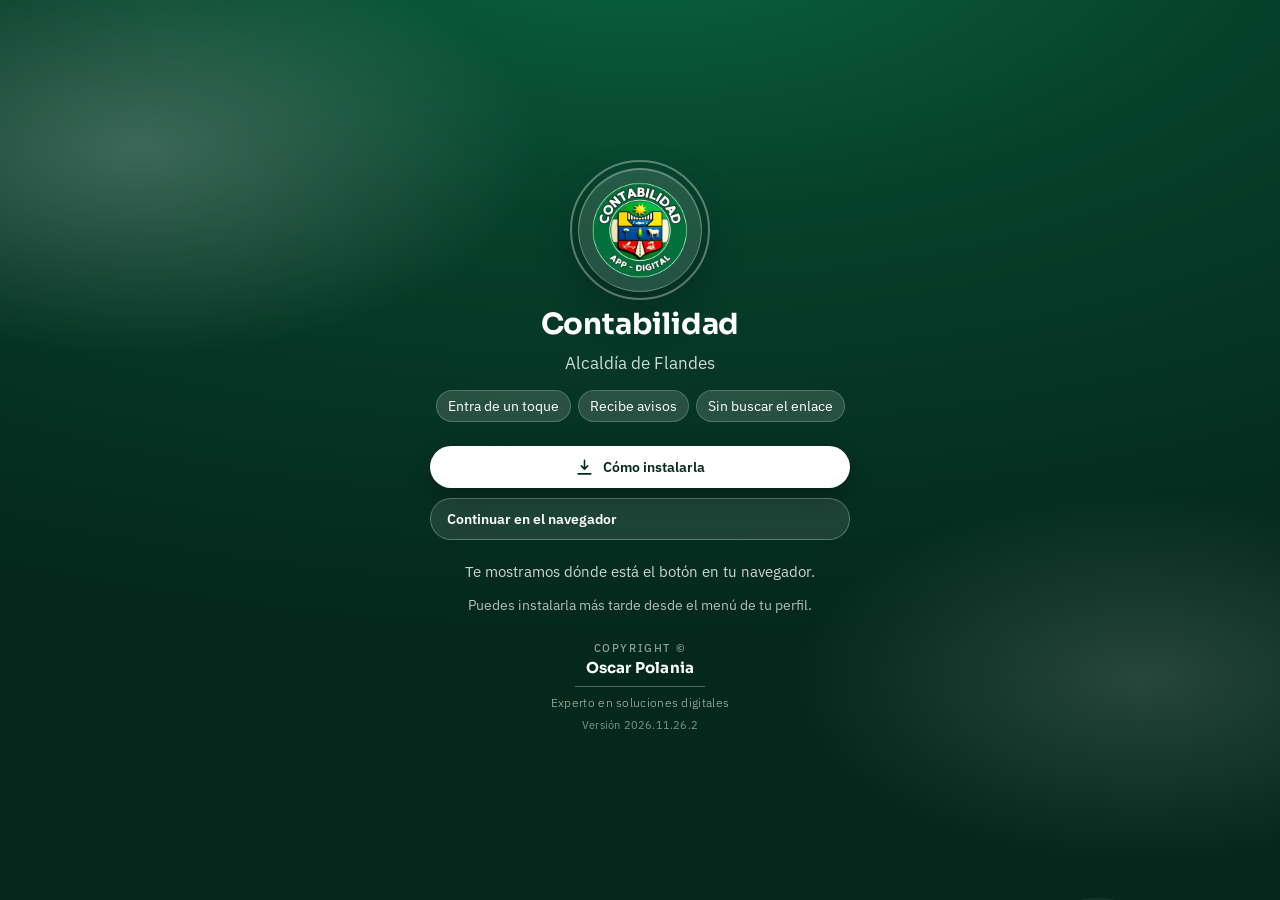
<file: index.html>
<!doctype html>
<html lang="es">
<head>
<meta charset="utf-8">
<meta name="viewport" content="width=device-width, initial-scale=1, viewport-fit=cover">
<meta name="theme-color" content="#06402B">
<meta name="description" content="App de Contabilidad de la Alcaldía de Flandes: órdenes de pago con sus descuentos, registros, contratistas y configuración contable.">
<title>Contabilidad · Alcaldía de Flandes</title>

<!-- Las fuentes del kit (IBM Plex Sans y Sora). display=swap: el texto se
     ve desde el primer instante aunque la fuente llegue después. -->
<link rel="preconnect" href="https://fonts.googleapis.com">
<link rel="preconnect" href="https://fonts.gstatic.com" crossorigin>
<link rel="stylesheet" href="https://fonts.googleapis.com/css2?family=IBM+Plex+Sans:wght@400;500;600;700&family=Sora:wght@600;700;800&display=swap">
<link rel="manifest" href="manifest.json">
<!-- El icono es el escudo de CONTABILIDAD APP-DIGITAL que entregó Oss (23/09/2026).
     El de 32 va en la pestaña; el de 180 va SIN transparencia porque iOS
     pinta de negro lo transparente. -->
<link rel="icon" type="image/png" sizes="32x32" href="img/icono-32.png">
<link rel="icon" type="image/png" sizes="192x192" href="img/icono-192.png">
<link rel="apple-touch-icon" sizes="180x180" href="img/icono-180.png">

<!-- El kit primero: base.css define los colores de los dos temas -->
<link rel="stylesheet" href="kit/base.css">
<link rel="stylesheet" href="kit/banner.css">
<link rel="stylesheet" href="kit/sesion.css">
<link rel="stylesheet" href="kit/esqueletos.css">
<link rel="stylesheet" href="kit/guardado.css">
<link rel="stylesheet" href="kit/conexion.css">
<link rel="stylesheet" href="kit/instalar.css">
<link rel="stylesheet" href="kit/antidoble.css">
<link rel="stylesheet" href="kit/creditos.css">
<link rel="stylesheet" href="kit/bienvenida.css">
<link rel="stylesheet" href="kit/cielo.css">
<link rel="stylesheet" href="kit/visor.css">
<link rel="stylesheet" href="kit/insights.css">
<!-- 24/10: el asistente de ayuda (texto y voz) -->
<link rel="stylesheet" href="kit/asistente.css">
<link rel="stylesheet" href="kit/personas.css">
<link rel="stylesheet" href="kit/formato.css">
<!-- 5.1.1: soporte (con hasta 3 capturas) -->
<link rel="stylesheet" href="kit/adjuntos.css">
<link rel="stylesheet" href="kit/soporte.css">
<link rel="stylesheet" href="kit/fechas.css">
<!-- evidencias con zoom -->
<link rel="stylesheet" href="kit/carrusel.css">
<link rel="stylesheet" href="kit/exportar.css">
<link rel="stylesheet" href="styles.css">

<!-- version.js antes que el kit: la pieza de versión lee APP_VERSION al cargarse -->
<script src="version.js"></script>

<!-- js/marca.js SIEMPRE antes que kit.js: de ahí salen API_URL y el resto -->
<script src="js/marca.js"></script>
<script src="kit/kit.js"></script>
<!-- iconos.js antes que las demás piezas: todas pintan con K.icono() -->
<script src="kit/iconos.js"></script>
<script src="kit/confirmar.js"></script>
<script src="kit/version.js"></script>
<script src="kit/banner.js"></script>
<script src="kit/sesion.js"></script>
<script src="kit/esqueletos.js"></script>
<script src="kit/guardado.js"></script>
<script src="kit/conexion.js"></script>
<script src="kit/instalar.js"></script>
<script src="kit/antidoble.js"></script>
<script src="kit/creditos.js"></script>
<script src="kit/guia.js"></script>
<script src="kit/avisos.js"></script>
<script src="kit/bienvenida.js"></script>
<script src="kit/cielo.js"></script>
<script src="kit/visor.js"></script>
<script src="kit/listas.js"></script>
<script src="kit/insights.js"></script>
<!-- 24/10: Gemini (solo elige el tema) y el asistente de ayuda -->
<script src="kit/gemini.js"></script>
<script src="kit/asistente.js"></script>
<script src="kit/pastillas.js"></script>
<!-- personas.js antes que perfil.js: perfil pinta con avatar() -->
<script src="kit/personas.js"></script>
<script src="kit/formato.js"></script>
<script src="kit/perfil.js"></script>
<!-- 5.1.1: soporte. imagenes.js reduce las capturas antes de subirlas -->
<script src="kit/adjuntos.js"></script>
<script src="kit/imagenes.js"></script>
<script src="kit/soporte.js"></script>
<script src="kit/voz.js"></script>
<script src="kit/fechas.js"></script>
<script src="kit/carrusel.js"></script>
<script src="kit/exportar.js"></script>
<!-- 6.3: el informe de cuentas de un contrato (pieza compartida con Contabilidad y Tesorería) -->
<script src="kit/informe-cuentas.js"></script>
</head>

<body class="kit-fondo">
  <main id="app" class="app"></main>
  <!-- las vistas y ayuda.js antes que app.js: app.js las enruta -->
  <!-- Fase 7: el motor de descuentos (el mismo del CORE) antes que las órdenes -->
  <script src="js/motor.js"></script>
  <!-- oficina.js antes que las vistas de oficina (las piezas que comparten) -->
  <script src="js/oficina.js"></script>
  <script src="js/fuentes.js"></script>
  <script src="js/ordenes.js"></script>
  <script src="js/registros.js"></script>
  <script src="js/configuracion.js"></script>
  <script src="js/contratistas.js"></script>
  <script src="js/requerimientos.js"></script>
  <script src="js/comunicados.js"></script>
  <script src="js/informe.js"></script>
  <script src="js/ayuda.js"></script>
  <!-- 24/10: la base del asistente (respaldo embebido) y su adaptador -->
  <script src="js/asistente-base.js"></script>
  <script src="js/asistente-app.js"></script>
  <script src="js/app.js"></script>
</body>
</html>
</file>
<file: kit/base.css>
/* ============================================================
   KIT-FLANDES · BASE VISUAL
   Fase 3 · idéntico en los 7 fronts.

   Qué trae
     Los tokens de color y forma, el tema claro/oscuro completo, la rejilla
     de 1/2/3 tarjetas (pieza 9), las pastillas de filtro (pieza 10) y los
     avisos cortos del núcleo.

   Cómo se carga (en el <head>, ANTES del styles.css de la app, para que
   la app pueda pisar lo que necesite)
     <link rel="stylesheet" href="kit/base.css">

   Regla del tema
     Nada de color fijo dentro de las piezas: todo sale de estas variables.
     Así el modo oscuro es una sola redefinición y no una cacería de #fff.
   ============================================================ */

/* ══════════════ CAJA ══════════════

   Sin esto, cualquier campo con relleno se sale de su contenedor: el ancho
   del 100% NO incluye el padding ni el borde. Fue exactamente lo que pasó
   con el campo de contraseña del login (100% + 46px del ojo = 35px fuera
   de la tarjeta, y de ahí el desplazamiento lateral de toda la pantalla en
   el teléfono). Va aquí arriba, para las siete apps, y no en un parche.   */

*, *::before, *::after { box-sizing: border-box; }

/* Red de seguridad: si algún día algo vuelve a asomar, la pantalla no se
   desplaza en horizontal. No sustituye a arreglar la causa. */
html { overflow-x: hidden; }
body { max-width: 100%; overflow-x: hidden; }
/* 25/09 · 'hidden' en html y body convierte al body en una caja con scroll
   propio y las barras fijas (position: sticky) de revisión y requerimientos
   se iban con el contenido. 'clip' recorta igual sin crear esa caja. */
@supports (overflow-x: clip) {
  html, body { overflow-x: clip; }
}
/* 5.1 · LA LETRA DE LA APP. Nadie le ponía fuente al body: todo lo que no
   declaraba la suya (los datos de las fichas, los textos de los accesos)
   salía en la letra por defecto del navegador, que en iPhone y en el
   computador es Times, con serifas. En Android no se notaba porque allí la
   letra por defecto ya es sin serifas. */
body { font-family: var(--k-fuente); -webkit-text-size-adjust: 100%; }

/* ══════════════ TOKENS ══════════════ */

:root {
  /* marca (la de la Alcaldía de Flandes) */
  --k-marca:        #06402B;
  --k-marca-2:      #04281C;
  --k-marca-clara:  #0a6644;
  --k-marca-rgb:    6, 64, 43;

  /* superficies */
  --k-fondo:        #eef2f0;
  --k-papel:        #ffffff;
  --k-papel-2:      #f6f8f7;
  --k-linea:        rgba(6, 64, 43, .14);
  --k-velo:         rgba(0, 0, 0, .42);

  /* texto */
  --k-tinta:        #0f1f16;
  --k-tinta-2:      #3d5248;
  --k-apagado:      #4b5c54;   /* 18/11 · 4,5:1 también sobre el fondo */

  /* estados */
  --k-ok:           #15803d;   /* 18/11 · antes #16a34a (3,3:1); así pasa 4,5:1 como texto y con letra blanca */
  --k-ok-fondo:     #dcfce7;
  --k-aviso:        #b45309;
  --k-aviso-fondo:  #ffedd5;
  --k-malo:         #dc2626;
  --k-malo-fondo:   #fee2e2;

  /* formas */
  --k-r-sm: 10px;
  --k-r-md: 14px;
  --k-r-lg: 20px;
  --k-r-pill: 999px;

  --k-sombra-1: 0 1px 2px rgba(15, 23, 20, .08), 0 2px 10px rgba(15, 23, 20, .06);   /* 18/11 · sombras neutras */
  --k-sombra-2: 0 12px 34px rgba(15, 23, 20, .16);
  --k-sombra-marca: 0 8px 22px rgba(15, 31, 22, .18);   /* 18/11 · sin resplandor verde */

  /* medidas que varias piezas comparten */
  --k-banner-alto: 58px;
  --k-rueda-fila: 42px;

  /* OJO: estas dos fuentes hay que CARGARLAS en el <head> de cada front
     (fonts.googleapis.com, IBM Plex Sans 400/500/600/700 y Sora 600/700/800).
     Aquí solo se nombran. Sin ese <link>, la app cae a la fuente del sistema
     y se ve genérica; fue lo que pasó hasta el 21/09/2026. */
  --k-fuente: 'IBM Plex Sans', system-ui, -apple-system, 'Segoe UI', sans-serif;
  --k-fuente-titulo: 'Sora', var(--k-fuente);

  color-scheme: light;
}

:root[data-tema="oscuro"] {
  --k-fondo:        #0d1512;
  --k-papel:        #14201b;
  --k-papel-2:      #1b2a23;
  --k-linea:        rgba(255, 255, 255, .12);
  --k-velo:         rgba(0, 0, 0, .62);

  --k-tinta:        #e8f0eb;
  --k-tinta-2:      #b9ccc2;
  --k-apagado:      #8ba298;

  --k-marca:        #2f9c6e;
  --k-marca-2:      #14201b;
  --k-marca-clara:  #44c48c;
  --k-marca-rgb:    47, 156, 110;

  --k-ok-fondo:     #10331f;
  --k-aviso-fondo:  #332414;
  --k-malo-fondo:   #3a1a1a;

  --k-sombra-1: 0 1px 2px rgba(0, 0, 0, .55), 0 2px 10px rgba(0, 0, 0, .40);
  --k-sombra-2: 0 12px 34px rgba(0, 0, 0, .62);
  --k-sombra-marca: 0 8px 24px rgba(0, 0, 0, .5);

  color-scheme: dark;
}

/* ══════════════ SUELO ══════════════ */

.kit-fondo {
  background: var(--k-fondo);
  color: var(--k-tinta);
}

/* Botón base: lo usan todas las piezas. La app puede tener los suyos. */
.kit-btn {
  appearance: none;
  border: 1px solid var(--k-linea);
  background: var(--k-papel);
  color: var(--k-tinta);
  font: 600 14px/1.2 var(--k-fuente);
  padding: 10px 16px;
  border-radius: var(--k-r-pill);
  cursor: pointer;
  display: inline-flex;
  align-items: center;
  gap: 8px;
  min-height: 42px;
  transition: transform .12s ease, box-shadow .16s ease, background .16s ease;
  -webkit-tap-highlight-color: transparent;
}
.kit-btn:hover { box-shadow: var(--k-sombra-1); }
.kit-btn:active { transform: scale(.97); }
.kit-btn:focus-visible { outline: 2px solid var(--k-marca); outline-offset: 2px; }
.kit-btn[disabled], .kit-btn[aria-disabled="true"] { opacity: .5; cursor: not-allowed; transform: none; }

.kit-btn--marca {
  background: var(--k-marca);
  border-color: transparent;
  color: #fff;
  box-shadow: var(--k-sombra-marca);
}
.kit-btn--malo { background: var(--k-malo); border-color: transparent; color: #fff; }
.kit-btn--plano { background: transparent; border-color: transparent; box-shadow: none; }
/* 10.6 · el botón plano de peligro (Retirar, Quitar, Eliminar sesión): antes
   heredaba el texto blanco de --malo sobre el fondo transparente de --plano
   y quedaba INVISIBLE. Texto rojo con borde suave. */
.kit-btn--plano.kit-btn--malo { background: transparent; color: var(--k-malo); border-color: rgba(220, 38, 38, .35); }
.kit-btn--plano.kit-btn--malo:hover { background: var(--k-malo-fondo); }
:root[data-tema="oscuro"] .kit-btn--plano.kit-btn--malo { color: #f87171; border-color: rgba(248, 113, 113, .4); }

.kit-tarjeta {
  background: var(--k-papel);
  border: 1px solid var(--k-linea);
  border-radius: var(--k-r-lg);
  box-shadow: var(--k-sombra-1);
  padding: 16px;
}

/* ══════════════ PIEZA 9 · REJILLA 1 / 2 / 3 TARJETAS ══════════════

   El ancho manda, no el dispositivo: una tablet apaisada ve 3 columnas
   igual que un PC. `--k-tarjeta-min` deja que una vista pida tarjetas
   más anchas sin tocar esta hoja.                                        */

.kit-rejilla {
  --k-tarjeta-min: 300px;
  display: grid;
  gap: 14px;
  grid-template-columns: 1fr;
}
@media (min-width: 680px)  { .kit-rejilla { grid-template-columns: repeat(2, minmax(0, 1fr)); } }
@media (min-width: 1080px) { .kit-rejilla { grid-template-columns: repeat(3, minmax(0, 1fr)); } }

/* Variante automática: tantas columnas como quepan, sin cortes raros. */
.kit-rejilla--auto {
  grid-template-columns: repeat(auto-fill, minmax(var(--k-tarjeta-min), 1fr));
}
@media (min-width: 680px)  { .kit-rejilla--auto { grid-template-columns: repeat(auto-fill, minmax(var(--k-tarjeta-min), 1fr)); } }
@media (min-width: 1080px) { .kit-rejilla--auto { grid-template-columns: repeat(auto-fill, minmax(var(--k-tarjeta-min), 1fr)); } }

/* Una vista que debe ocupar todo el ancho del PC se marca con esto. */
.kit-ancho { width: min(1280px, 100%); margin-inline: auto; }
.kit-ancho--estrecho { width: min(760px, 100%); margin-inline: auto; }

/* ══════════════ PIEZA 10 · PASTILLAS DE FILTRO ══════════════ */

.kit-pastillas {
  display: flex;
  flex-wrap: nowrap;
  gap: 8px;
  overflow-x: auto;
  padding: 6px 2px 10px;
  scrollbar-width: none;
  -webkit-overflow-scrolling: touch;
}
.kit-pastillas::-webkit-scrollbar { display: none; }
.kit-pastillas--envuelve { flex-wrap: wrap; overflow: visible; }
/* 19/11 (2) · la cuenta que se radica el último día del periodo (fecha de radicación = mañana) */
.kit-ultimo-dia { color: #9a3412; font-weight: 600; }
/* 19/11 · en el PC la fila que se sale se arrastra con el mouse (kit/pastillas.js) */
@media (pointer: fine) {
  .kit-arrastrable { cursor: grab; }
  .kit-arrastrando, .kit-arrastrando * { cursor: grabbing !important; user-select: none; }
}

.kit-pastilla {
  appearance: none;
  flex: 0 0 auto;
  border: 1px solid var(--k-linea);
  background: var(--k-papel);
  color: var(--k-tinta-2);
  font: 600 13px/1 var(--k-fuente);
  padding: 9px 14px;
  border-radius: var(--k-r-pill);
  cursor: pointer;
  display: inline-flex;
  align-items: center;
  gap: 7px;
  white-space: nowrap;
  transition: transform .12s ease, background .16s ease, color .16s ease, border-color .16s ease;
  -webkit-tap-highlight-color: transparent;
}
.kit-pastilla:active { transform: scale(.95); }
.kit-pastilla[aria-pressed="true"] {
  background: var(--k-marca);
  border-color: transparent;
  color: #fff;
  box-shadow: var(--k-sombra-marca);
}
.kit-pastilla__conteo {
  font-size: 11px;
  font-weight: 700;
  background: rgba(var(--k-marca-rgb), .12);
  color: var(--k-marca);
  padding: 2px 7px;
  border-radius: var(--k-r-pill);
  min-width: 20px;
  text-align: center;
}
.kit-pastilla[aria-pressed="true"] .kit-pastilla__conteo {
  background: rgba(255, 255, 255, .22);
  color: #fff;
}
.kit-pastilla--ok[aria-pressed="true"]    { background: var(--k-ok); }
.kit-pastilla--aviso[aria-pressed="true"] { background: var(--k-aviso); }
.kit-pastilla--malo[aria-pressed="true"]  { background: var(--k-malo); }

/* ══════════════ AVISOS CORTOS (núcleo) ══════════════ */

.kit-avisos {
  position: fixed;
  top: calc(var(--k-banner-alto) + 10px);
  left: 50%;
  transform: translateX(-50%);
  z-index: 9600;
  display: flex;
  flex-direction: column;
  gap: 8px;
  align-items: center;
  pointer-events: none;
  width: min(520px, calc(100vw - 24px));
}
.kit-aviso {
  background: var(--k-papel);
  color: var(--k-tinta);
  border: 1px solid var(--k-linea);
  border-radius: var(--k-r-md);
  box-shadow: var(--k-sombra-2);
  padding: 11px 16px;
  font: 500 14px/1.35 var(--k-fuente);
  opacity: 0;
  transform: translateY(-10px);
  transition: opacity .22s ease, transform .22s ease;
  max-width: 100%;
}
.kit-aviso--on { opacity: 1; transform: translateY(0); }
/* 18/11 · sin franja lateral: el estado se dice con el fondo y el borde */
.kit-aviso--ok    { background: var(--k-ok-fondo);    border-color: color-mix(in srgb, var(--k-ok) 40%, transparent); }
.kit-aviso--aviso { background: var(--k-aviso-fondo); border-color: color-mix(in srgb, var(--k-aviso) 40%, transparent); }
.kit-aviso--malo  { background: var(--k-malo-fondo);  border-color: color-mix(in srgb, var(--k-malo) 40%, transparent); }

/* ══════════════ CAPAS Y MODALES (base común de las piezas) ══════════════ */

.kit-capa {
  position: fixed;
  inset: 0;
  z-index: 9700;
  display: flex;
  align-items: center;
  justify-content: center;
  padding: 16px;
}
.kit-capa__velo {
  position: absolute;
  inset: 0;
  background: var(--k-velo);
  backdrop-filter: blur(3px);
  opacity: 0;
  transition: opacity .2s ease;
}
.kit-capa--on .kit-capa__velo { opacity: 1; }
.kit-capa__hoja {
  position: relative;
  background: var(--k-papel);
  color: var(--k-tinta);
  border-radius: var(--k-r-lg);
  box-shadow: var(--k-sombra-2);
  width: min(560px, 100%);
  max-height: min(86vh, 760px);
  display: flex;
  flex-direction: column;
  overflow: hidden;
  transform: translateY(14px) scale(.98);
  opacity: 0;
  transition: transform .22s cubic-bezier(.2, .9, .3, 1), opacity .22s ease;
}
.kit-capa--on .kit-capa__hoja { transform: none; opacity: 1; }
.kit-capa__h {
  display: flex;
  align-items: center;
  gap: 10px;
  padding: 14px 16px;
  border-bottom: 1px solid var(--k-linea);
  font: 700 16px/1.25 var(--k-fuente-titulo);
  flex: 0 0 auto;
}
.kit-capa__cuerpo { padding: 16px; overflow: auto; flex: 1 1 auto; }
.kit-capa__pie {
  display: flex;
  gap: 10px;
  justify-content: flex-end;
  padding: 12px 16px;
  border-top: 1px solid var(--k-linea);
  flex: 0 0 auto;
  flex-wrap: wrap;
}
.kit-capa__x {
  margin-left: auto;
  border: 0;
  background: transparent;
  color: var(--k-apagado);
  font-size: 22px;
  line-height: 1;
  cursor: pointer;
  padding: 4px 8px;
  border-radius: var(--k-r-sm);
}
.kit-capa__x:hover { background: var(--k-papel-2); color: var(--k-tinta); }

/* ══════════════ ACCESIBILIDAD Y MOVIMIENTO ══════════════ */

.kit-oculto { display: none !important; }
.kit-solo-lector {
  position: absolute; width: 1px; height: 1px;
  padding: 0; margin: -1px; overflow: hidden;
  clip: rect(0 0 0 0); white-space: nowrap; border: 0;
}

@media (prefers-reduced-motion: reduce) {
  .kit-btn, .kit-pastilla, .kit-aviso, .kit-capa__hoja, .kit-capa__velo {
    transition: none !important;
  }
}


/* ══════════════ ICONOS (pieza 24) ══════════════
   Los SVG del set heredan el color del texto y se alinean con la linea
   base, que es lo que un emoji nunca hacia: dentro de un boton quedaban
   dos o tres pixeles altos y descuadraban la fila. */

.kit-ico {
  display: inline-block;
  vertical-align: -0.18em;
  flex-shrink: 0;
  pointer-events: none;          /* el clic es del boton, no del dibujo */
}
.kit-btn .kit-ico { vertical-align: -0.22em; }

/* Un boton que solo lleva icono se centra de verdad y no hereda el
   interletrado del texto. */
.kit-capa__x, .kit-visor__b, .kit-carr__b, .kit-adj__x, .kit-sesion__ojo {
  display: inline-flex;
  align-items: center;
  justify-content: center;
  line-height: 0;
}
.kit-capa__x .kit-ico, .kit-visor__b .kit-ico, .kit-carr__b .kit-ico,
.kit-adj__x .kit-ico, .kit-sesion__ojo .kit-ico { vertical-align: 0; }


/* ══════════════ CONFIRMAR (pieza 25) ══════════════ */

.kit-conf__hoja { max-width: 460px; }
.kit-conf__lista { list-style: none; margin: 0; padding: 0; }
.kit-conf__lista li {
  display: flex;
  gap: 12px;
  justify-content: space-between;
  align-items: baseline;
  padding: 9px 0;
  border-top: 1px solid var(--k-linea);
}
.kit-conf__lista li:first-child { border-top: 0; }
.kit-conf__lista span { font-size: .84rem; color: var(--k-apagado); flex: 0 0 auto; }
.kit-conf__lista b { text-align: right; word-break: break-word; }
.kit-conf__texto { margin: 0; line-height: 1.5; }
.kit-conf__nota { margin: 12px 0 0; font-size: .8rem; line-height: 1.45; color: var(--k-apagado); }
.kit-conf__pie { display: flex; gap: 10px; }
.kit-conf__pie .kit-btn { flex: 1 1 0; }
/* 4.5 · la variante de borrar. Rojo solo aquí: el resto de la app no
   tiene un solo botón rojo, y por eso este se lee. */
.kit-conf--peligro .kit-conf__si {
  background: var(--k-mal, #c0392b);
  border-color: var(--k-mal, #c0392b);
  color: #fff;
}
.kit-conf--peligro .kit-capa__h { color: var(--k-mal, #c0392b); }
</file>
<file: kit/banner.css>
/* ============================================================
   KIT-FLANDES · PIEZA 1 · BANNER — estilos
   Pareja de kit/banner.js. Se carga después de kit/base.css.
   ============================================================ */

.kit-con-banner body { padding-top: var(--k-banner-alto); }

.kit-banner {
  position: fixed;
  top: 0; left: 0; right: 0;
  height: var(--k-banner-alto);
  z-index: 9400;
  display: flex;
  align-items: center;
  gap: 10px;
  padding: 0 12px;
  background: var(--k-marca);
  color: #fff;
  box-shadow: var(--k-sombra-marca);
  /* respeta la muesca del iPhone */
  padding-top: env(safe-area-inset-top, 0);
  height: calc(var(--k-banner-alto) + env(safe-area-inset-top, 0));
}

.kit-banner__atras {
  appearance: none;
  border: 0;
  background: rgba(255, 255, 255, .14);
  color: #fff;
  width: 38px; height: 38px;
  border-radius: var(--k-r-pill);
  display: inline-flex;
  align-items: center;
  justify-content: center;
  cursor: pointer;
  flex: 0 0 auto;
  transition: transform .12s ease, background .16s ease;
  -webkit-tap-highlight-color: transparent;
}
.kit-banner__atras:hover { background: rgba(255, 255, 255, .24); }
.kit-banner__atras:active { transform: scale(.9); }
.kit-banner__atras[hidden] { display: none; }

.kit-banner__titulo {
  flex: 1 1 auto;
  margin: 0;
  font: 700 17px/1.2 var(--k-fuente-titulo);
  color: #fff;
  white-space: nowrap;
  overflow: hidden;
  text-overflow: ellipsis;
}

.kit-banner__dcha {
  position: relative;
  display: flex;
  align-items: center;
  gap: 6px;
  flex: 0 0 auto;
}

.kit-banner__tema {
  appearance: none;
  border: 0;
  background: rgba(255, 255, 255, .14);
  width: 34px; height: 34px;
  border-radius: var(--k-r-pill);
  font-size: 15px;
  line-height: 1;
  cursor: pointer;
  display: inline-flex;
  align-items: center;
  justify-content: center;
  transition: transform .12s ease;
  -webkit-tap-highlight-color: transparent;
}
.kit-banner__tema:active { transform: scale(.9); }

.kit-banner__perfil {
  appearance: none;
  border: 2px solid rgba(255, 255, 255, .5);
  background: rgba(255, 255, 255, .16);
  width: 38px; height: 38px;
  border-radius: var(--k-r-pill);
  padding: 0;
  cursor: pointer;
  overflow: hidden;
  display: inline-flex;
  align-items: center;
  justify-content: center;
  transition: transform .12s ease, border-color .16s ease;
  -webkit-tap-highlight-color: transparent;
}
.kit-banner__perfil:active { transform: scale(.92); }
.kit-banner__perfil[aria-expanded="true"] { border-color: #fff; }

.kit-banner__foto {
  width: 100%; height: 100%;
  display: block;
  display: flex;
  align-items: center;
  justify-content: center;
  font: 700 13px/1 var(--k-fuente);
  color: #fff;
  letter-spacing: .5px;
}
.kit-banner__foto img { width: 100%; height: 100%; object-fit: cover; display: block; }

/* ── menú de la foto ── */

.kit-banner__menu {
  position: absolute;
  top: calc(100% + 8px);
  right: 0;
  min-width: 212px;
  background: var(--k-papel);
  color: var(--k-tinta);
  border: 1px solid var(--k-linea);
  border-radius: var(--k-r-md);
  box-shadow: var(--k-sombra-2);
  padding: 6px;
  display: none;
  flex-direction: column;
  gap: 2px;
  z-index: 9500;
}
.kit-banner__menu--on { display: flex; animation: kit-banner-caer .16s ease both; }

@keyframes kit-banner-caer {
  from { opacity: 0; transform: translateY(-6px); }
  to   { opacity: 1; transform: none; }
}

.kit-banner__quien {
  padding: 9px 12px 11px;
  border-bottom: 1px solid var(--k-linea);
  margin-bottom: 4px;
  display: flex;
  flex-direction: column;
  gap: 2px;
}
.kit-banner__quien b { font: 700 13px/1.25 var(--k-fuente); }
.kit-banner__quien span { font: 500 11px/1 var(--k-fuente); color: var(--k-apagado); letter-spacing: .4px; }

.kit-banner__mi {
  appearance: none;
  border: 0;
  background: transparent;
  color: var(--k-tinta);
  font: 500 14px/1.2 var(--k-fuente);
  text-align: left;
  padding: 11px 12px;
  border-radius: var(--k-r-sm);
  cursor: pointer;
  -webkit-tap-highlight-color: transparent;
}
.kit-banner__mi:hover { background: var(--k-papel-2); }
.kit-banner__mi--peligro { color: var(--k-malo); }
/* 25/09 · el cambio de tema dentro del menú solo aparece en el celular */
.kit-banner__mi--tema { display: none; align-items: center; gap: 8px; }

@media (max-width: 420px) {
  .kit-banner__titulo { font-size: 15px; }
  .kit-banner__tema { display: none; }   /* el tema queda en el menú de perfil */
  .kit-banner__mi--tema { display: flex; }
  /* sin menú de perfil (antes de entrar) el botón luna/sol se queda a la vista */
  .kit-banner__dcha:has(.kit-banner__perfil[hidden]) .kit-banner__tema { display: inline-flex; }
}

@media (prefers-reduced-motion: reduce) {
  .kit-banner__menu--on { animation: none; }
}
</file>
<file: kit/sesion.css>
/* ============================================================
   KIT-FLANDES · PIEZA 2 · LOGIN — estilos
   Pareja de kit/sesion.js.
   ============================================================ */

.kit-sesion {
  position: fixed;
  inset: 0;
  z-index: 9300;
  display: flex;
  align-items: center;
  justify-content: center;
  padding: 20px;
  background:
    radial-gradient(1200px 600px at 50% -10%, rgba(var(--k-marca-rgb), .22), transparent 70%),
    var(--k-fondo);
  overflow: auto;
  transition: opacity .24s ease;
}
.kit-sesion--fuera { opacity: 0; pointer-events: none; }

.kit-sesion__caja {
  width: min(400px, 100%);
  background: var(--k-papel);
  border: 1px solid var(--k-linea);
  border-radius: var(--k-r-lg);
  box-shadow: var(--k-sombra-2);
  padding: 30px 26px 22px;
  animation: kit-sesion-entra .3s cubic-bezier(.2, .9, .3, 1) both;
}
@keyframes kit-sesion-entra {
  from { opacity: 0; transform: translateY(18px); }
  to   { opacity: 1; transform: none; }
}

.kit-sesion__marca { text-align: center; margin-bottom: 22px; }
.kit-sesion__logo {
  width: 88px; height: 88px;
  object-fit: contain;
  margin-bottom: 12px;
}
.kit-sesion__t {
  margin: 0 0 6px;
  font: 800 20px/1.25 var(--k-fuente-titulo);
  color: var(--k-marca);
  letter-spacing: .3px;
}
:root[data-tema="oscuro"] .kit-sesion__t { color: var(--k-marca-clara); }
.kit-sesion__sub { margin: 0; font: 400 13px/1.45 var(--k-fuente); color: var(--k-apagado); }

/* ── formulario ── */

.kit-sesion__form { display: flex; flex-direction: column; gap: 14px; }
.kit-sesion__form--modal { gap: 14px; }

.kit-sesion__campo { display: flex; flex-direction: column; gap: 6px; }
.kit-sesion__campo > span {
  font: 600 12px/1 var(--k-fuente);
  color: var(--k-tinta-2);
  letter-spacing: .3px;
}
.kit-sesion__campo input {
  appearance: none;
  width: 100%;
  border: 1px solid var(--k-linea);
  background: var(--k-papel-2);
  color: var(--k-tinta);
  /* 16px reales: por debajo de eso, iOS hace zoom al enfocar el campo y la
     pantalla queda descuadrada y corrida hacia un lado. */
  font: 500 16px/1.2 var(--k-fuente);
  padding: 13px 14px;
  border-radius: var(--k-r-md);
  transition: border-color .16s ease, box-shadow .16s ease;
}
.kit-sesion__campo input:focus {
  outline: none;
  border-color: var(--k-marca);
  box-shadow: 0 0 0 3px rgba(var(--k-marca-rgb), .16);
}

.kit-sesion__clave { position: relative; }
.kit-sesion__clave input { padding-right: 46px; }
.kit-sesion__ojo {
  position: absolute;
  right: 6px;
  top: 50%;
  transform: translateY(-50%);
  appearance: none;
  border: 0;
  background: transparent;
  font-size: 16px;
  line-height: 1;
  cursor: pointer;
  padding: 8px;
  border-radius: var(--k-r-sm);
  -webkit-tap-highlight-color: transparent;
}
.kit-sesion__ojo:hover { background: var(--k-papel); }
/* 27/09 · el ojo va en todos los campos de clave (también en el modal de
   cambiar): color de la tinta suave, centrado, y un anillo al enfocarlo
   con el teclado. */
.kit-sesion__ojo {
  display: inline-flex;
  align-items: center;
  justify-content: center;
  color: var(--k-tinta-2, var(--k-tinta));
}
.kit-sesion__ojo[aria-pressed="true"] { color: var(--k-marca); }
.kit-sesion__ojo:focus-visible { outline: 2px solid var(--k-marca); outline-offset: 1px; }
.kit-sesion__clave input { width: 100%; box-sizing: border-box; }

.kit-sesion__error {
  margin: 0;
  font: 500 13px/1.4 var(--k-fuente);
  color: var(--k-malo);
  background: var(--k-malo-fondo);
  border-radius: var(--k-r-sm);
  padding: 0;
  max-height: 0;
  overflow: hidden;
  transition: max-height .2s ease, padding .2s ease;
}
.kit-sesion__error--on { padding: 10px 12px; max-height: 140px; }

.kit-sesion__entrar { justify-content: center; margin-top: 4px; }
.kit-sesion__olvide { justify-content: center; color: var(--k-apagado); font-size: 13px; min-height: 38px; }

.kit-sesion__pie {
  margin-top: 20px;
  padding-top: 14px;
  border-top: 1px solid var(--k-linea);
  text-align: center;
  font: 400 11px/1.4 var(--k-fuente);
  color: var(--k-apagado);
}

/* ── elegir contrato ── */

.kit-sesion__aclara { margin: 0 0 14px; font: 400 13px/1.5 var(--k-fuente); color: var(--k-tinta-2); }
.kit-sesion__contratos { list-style: none; margin: 0; padding: 0; display: flex; flex-direction: column; gap: 10px; }

.kit-sesion__contrato {
  appearance: none;
  width: 100%;
  text-align: left;
  border: 1px solid var(--k-linea);
  background: var(--k-papel-2);
  border-radius: var(--k-r-md);
  padding: 14px 16px;
  cursor: pointer;
  display: flex;
  flex-direction: column;
  gap: 3px;
  transition: border-color .16s ease, background .16s ease, transform .12s ease;
  -webkit-tap-highlight-color: transparent;
}
.kit-sesion__contrato:hover { border-color: var(--k-marca); background: rgba(var(--k-marca-rgb), .06); }
.kit-sesion__contrato:active { transform: scale(.99); }
.kit-sesion__contrato b { font: 700 15px/1.2 var(--k-fuente); color: var(--k-marca); }
:root[data-tema="oscuro"] .kit-sesion__contrato b { color: var(--k-marca-clara); }
.kit-sesion__contrato span { font: 500 13px/1.3 var(--k-fuente); color: var(--k-tinta); }
.kit-sesion__contrato small { font: 400 11px/1.3 var(--k-fuente); color: var(--k-apagado); }

@media (prefers-reduced-motion: reduce) {
  .kit-sesion, .kit-sesion__caja, .kit-sesion__error { animation: none !important; transition: none !important; }
}

/* ============================================================
   ANTESALA DE LOS AVISOS (pieza 19)
   Vive aquí porque comparte la hoja inferior de esta pieza.

   Por qué existe: antes se llamaba derecho al permiso del sistema y al
   usuario le caía el cuadro de Android nada más entrar, sin contexto.
   Quien contesta "Bloquear" ahí no vuelve a ver la pregunta nunca.
   ============================================================ */

.kit-avpre__hoja {
  text-align: center;
  padding: 26px 22px calc(22px + env(safe-area-inset-bottom));
  display: flex;
  flex-direction: column;
  align-items: center;
  gap: 10px;
}

.kit-avpre__campana {
  position: relative;
  width: 62px;
  height: 62px;
  border-radius: 50%;
  display: grid;
  place-items: center;
  color: var(--k-marca);
  background: rgba(var(--k-marca-rgb), .1);
  animation: kit-avpre-toca 2.6s ease-in-out infinite;
}
@keyframes kit-avpre-toca {
  0%, 62%, 100% { transform: rotate(0); }
  68% { transform: rotate(-11deg); }
  74% { transform: rotate(9deg); }
  80% { transform: rotate(-6deg); }
  86% { transform: rotate(3deg); }
}
.kit-avpre__punto {
  position: absolute;
  top: 11px; right: 13px;
  width: 9px; height: 9px;
  border-radius: 50%;
  background: var(--k-malo);
  box-shadow: 0 0 0 3px var(--k-papel);
}

.kit-avpre__t {
  margin: 2px 0 0;
  font: 700 1.14rem/1.25 var(--k-fuente-titulo);
  color: var(--k-tinta);
}
.kit-avpre__p {
  margin: 0;
  font-size: .9rem;
  line-height: 1.45;
  color: var(--k-tinta-2);
}
.kit-avpre__lista {
  margin: 2px 0 6px;
  padding: 0;
  list-style: none;
  display: flex;
  flex-direction: column;
  gap: 6px;
  width: 100%;
}
.kit-avpre__lista li {
  font-size: .84rem;
  color: var(--k-tinta-2);
  background: var(--k-papel-2);
  border: 1px solid var(--k-linea);
  border-radius: var(--k-r-sm);
  padding: 9px 12px;
}
.kit-avpre__si, .kit-avpre__no { width: 100%; }

@media (prefers-reduced-motion: reduce) {
  .kit-avpre__campana { animation: none; }
}

/* ============================================================
   CAPA DE CARÁCTER (21/09/2026)

   El login quedaba correcto pero plano: caja blanca sobre fondo gris.
   Esto le pone profundidad y movimiento sin tocar el HTML de la pieza,
   solo redefiniendo lo que ya existe. Sigue saliendo todo de los tokens,
   así que el modo oscuro se mantiene solo.
   ============================================================ */

.kit-sesion {
  /* Un fondo con relieve: la luz de marca arriba, una segunda mancha
     abajo y una malla muy tenue que evita el gris muerto. */
  background:
    radial-gradient(1100px 520px at 50% -12%, rgba(var(--k-marca-rgb), .30), transparent 68%),
    radial-gradient(760px 420px at 88% 108%, rgba(var(--k-marca-rgb), .16), transparent 66%),
    var(--k-fondo);
}

.kit-sesion::before {
  /* Haz de luz que cruza muy despacio por detrás de la tarjeta. */
  content: '';
  position: absolute;
  inset: -30% -10% auto -10%;
  height: 78%;
  background: radial-gradient(48% 52% at 50% 50%, rgba(var(--k-marca-rgb), .18), transparent 70%);
  filter: blur(26px);
  animation: kit-sesion-halo 14s ease-in-out infinite alternate;
  pointer-events: none;
}
@keyframes kit-sesion-halo {
  from { transform: translate3d(-6%, 0, 0) scale(1); }
  to   { transform: translate3d(6%, 4%, 0) scale(1.12); }
}

.kit-sesion__caja {
  position: relative;
  padding: 34px 24px 24px;
  border-radius: 26px;
  /* Cristal: deja ver el fondo por debajo en vez de taparlo. */
  background: color-mix(in srgb, var(--k-papel) 86%, transparent);
  backdrop-filter: blur(16px) saturate(1.3);
  -webkit-backdrop-filter: blur(16px) saturate(1.3);
  border: 1px solid color-mix(in srgb, var(--k-marca) 16%, transparent);
  box-shadow:
    0 28px 60px -22px rgba(var(--k-marca-rgb), .42),
    0 2px 0 rgba(255, 255, 255, .5) inset;
  animation: kit-sesion-entra .52s cubic-bezier(.22, 1, .36, 1) both;
}

/* Filo luminoso en el borde superior: el detalle que separa una tarjeta
   de algo que parece una pieza de vidrio. */
.kit-sesion__caja::before {
  content: '';
  position: absolute;
  top: -1px; left: 12%; right: 12%;
  height: 1px;
  background: linear-gradient(90deg, transparent, color-mix(in srgb, var(--k-marca) 60%, transparent), transparent);
}

/* El escudo, dentro de un anillo con luz propia. */
.kit-sesion__logo {
  width: 104px; height: 104px;
  padding: 7px;
  border-radius: 50%;
  background: color-mix(in srgb, var(--k-papel) 75%, transparent);
  border: 1px solid color-mix(in srgb, var(--k-marca) 22%, transparent);
  box-shadow: 0 12px 26px -14px rgba(15, 31, 22, .35);   /* 18/11 · sombra neutra */
  animation: kit-sesion-escudo .7s cubic-bezier(.22, 1, .36, 1) both .08s;
}
@keyframes kit-sesion-escudo {
  from { opacity: 0; transform: translateY(10px) scale(.9); }
  to   { opacity: 1; transform: none; }
}

.kit-sesion__t {
  font-size: 23px;
  letter-spacing: .4px;
  color: var(--k-marca);   /* 18/11 · color sólido, sin texto en degradado */
}
:root[data-tema="oscuro"] .kit-sesion__t { color: #7ee0b0; }

.kit-sesion__campo input {
  border-radius: 14px;
  padding: 14px 15px;
  background: color-mix(in srgb, var(--k-papel-2) 90%, transparent);
}
.kit-sesion__campo input:focus {
  box-shadow: 0 0 0 3px rgba(var(--k-marca-rgb), .18);
}

/* El botón de entrar: degradado, no plano, y con un brillo que lo cruza
   al pasar por encima. */
.kit-sesion__form .kit-btn--marca {
  position: relative;
  overflow: hidden;
  padding: 15px 18px;
  border-radius: var(--k-r-pill);
  /* 18/11 · botón sólido, sin degradado ni resplandor de color */
  background: var(--k-marca);
  box-shadow: 0 10px 22px -12px rgba(15, 31, 22, .45);
  transition: transform .14s ease, box-shadow .2s ease;
}
.kit-sesion__form .kit-btn--marca::after {
  content: '';
  position: absolute;
  top: 0; bottom: 0; left: -60%;
  width: 45%;
  background: linear-gradient(100deg, transparent, rgba(255, 255, 255, .28), transparent);
  transform: skewX(-18deg);
  transition: left .55s ease;
}
.kit-sesion__form .kit-btn--marca::after { display: none; }   /* 18/11 · sin brillo que cruza */
.kit-sesion__form .kit-btn--marca:hover { background: var(--k-marca-clara); }
.kit-sesion__form .kit-btn--marca:active { transform: translateY(1px) scale(.99); }

@media (prefers-reduced-motion: reduce) {
  .kit-sesion::before { animation: none; }
  .kit-sesion__caja, .kit-sesion__logo { animation: none; }
}

/* 4.7 · el pie de autoría dentro de la tarjeta de entrada */
.kit-sesion__cred { padding: 16px 0 2px; margin-top: 0; }
.kit-sesion__cred .kit-cred__autor { font-size: 16px; }
.kit-sesion__cred .kit-cred__frase { font-size: 12px; margin-top: 9px; padding-top: 9px; }

/* ============================================================
   7.1 · LOGIN QUE CABE EN LA PANTALLA DEL COMPUTADOR (23/09/2026)

   Dos cosas lo cortaban en un portátil (≈ 600-700 px de alto útil):
     · align-items: center en una capa con scroll: cuando la tarjeta era
       más alta que la ventana, el escudo quedaba por ENCIMA del borde y
       el scroll no llegaba a él. margin: auto centra cuando cabe y deja
       subir hasta arriba cuando no.
     · el haz de luz (::before) se sale por los lados y abría un scroll
       horizontal.
   Y se compacta todo en alto: escudo, márgenes, campos, pie y firma.
   ============================================================ */

.kit-sesion { align-items: flex-start; overflow-x: hidden; overflow-y: auto; padding: 16px; }
.kit-sesion__caja { margin: auto; padding: 24px 24px 16px; }

.kit-sesion__marca { margin-bottom: 14px; }
.kit-sesion__logo { width: 84px; height: 84px; padding: 5px; margin-bottom: 8px; }
.kit-sesion__t { margin-bottom: 4px; font-size: 21px; }

.kit-sesion__form { gap: 11px; }
.kit-sesion__campo { gap: 5px; }
.kit-sesion__campo input { padding: 12px 14px; }
.kit-sesion__form .kit-btn--marca { padding: 13px 18px; }
.kit-sesion__entrar { margin-top: 2px; }
.kit-sesion__olvide { min-height: 32px; }

.kit-sesion__pie { margin-top: 12px; padding-top: 10px; }
.kit-sesion__cred { padding: 10px 0 0; }
.kit-sesion__cred .kit-cred__autor { font-size: 15px; }
.kit-sesion__cred .kit-cred__frase { margin-top: 6px; padding-top: 6px; }

/* pantallas bajas (portátiles con la barra del navegador, celular acostado) */
@media (max-height: 720px) {
  .kit-sesion { padding: 10px 16px; }
  .kit-sesion__caja { padding: 18px 22px 12px; }
  .kit-sesion__marca { margin-bottom: 10px; }
  .kit-sesion__logo { width: 64px; height: 64px; padding: 4px; margin-bottom: 6px; }
  .kit-sesion__t { font-size: 19px; }
  .kit-sesion__sub { font-size: 12px; }
  .kit-sesion__form { gap: 9px; }
  .kit-sesion__campo input { padding: 10px 13px; }
  .kit-sesion__form .kit-btn--marca { padding: 11px 18px; }
  .kit-sesion__pie { margin-top: 8px; padding-top: 8px; }
  .kit-sesion__cred { padding-top: 6px; }
  .kit-sesion__cred .kit-cred__frase { margin-top: 4px; padding-top: 4px; }
}
</file>
<file: kit/esqueletos.css>
/* ============================================================
   KIT-FLANDES · PIEZA 3 · ESQUELETOS — estilos
   Pareja de kit/esqueletos.js.
   ============================================================ */

.kit-esq {
  display: grid;
  gap: 14px;
  opacity: 1;
  transition: opacity .18s ease;
}
.kit-esq--fuera { opacity: 0; }

/* 6.1 · "CARGANDO DATOS" SIEMPRE CENTRADO, EN TODAS LAS VISTAS.
   El esqueleto se mete en el contenedor que le toque, y ese contenedor
   puede ser una rejilla de 2 o 3 columnas (listas, accesos) o una fila
   flex. Ahí el esqueleto era UNA celda más y la pastilla del cohete se
   centraba en esa celda, pegada a la izquierda (lo que vio Oss en la
   5.4.1). Ahora el esqueleto ocupa siempre la fila entera, sea rejilla
   o bloque, y la pastilla queda en el centro de verdad. */
.kit-esq {
  grid-column: 1 / -1;
  width: 100%;
  min-width: 0;
  box-sizing: border-box;
}

.kit-esq--tarjetas { grid-template-columns: 1fr; }
@media (min-width: 680px)  { .kit-esq--tarjetas { grid-template-columns: repeat(2, minmax(0, 1fr)); } }
@media (min-width: 1080px) { .kit-esq--tarjetas { grid-template-columns: repeat(3, minmax(0, 1fr)); } }

.kit-esq--filas, .kit-esq--tabla, .kit-esq--texto, .kit-esq--ficha { grid-template-columns: 1fr; gap: 10px; }

/* ── el brillo que recorre ── */

.kit-esq__bloque {
  --k-esq-a: var(--k-papel-2);
  --k-esq-b: rgba(var(--k-marca-rgb), .10);
  height: 12px;
  border-radius: 7px;
  background: linear-gradient(90deg, var(--k-esq-a) 25%, var(--k-esq-b) 37%, var(--k-esq-a) 63%);
  background-size: 400% 100%;
  animation: kit-esq-brillo 1.35s ease-in-out infinite;
}
:root[data-tema="oscuro"] .kit-esq__bloque {
  --k-esq-a: #1b2a23;
  --k-esq-b: #24362d;
}

@keyframes kit-esq-brillo {
  0%   { background-position: 100% 50%; }
  100% { background-position: 0 50%; }
}

.kit-esq__bloque--foto     { width: 52px; height: 52px; border-radius: var(--k-r-pill); flex: 0 0 auto; }
.kit-esq__bloque--punto    { width: 14px; height: 14px; border-radius: var(--k-r-pill); flex: 0 0 auto; }
.kit-esq__bloque--pastilla { width: 84px; height: 22px; border-radius: var(--k-r-pill); }
.kit-esq__bloque--corto    { width: 64px; margin-left: auto; }
.kit-esq__bloque--cabecera { height: 26px; width: 58%; }

/* ── las formas ── */

.kit-esq__tarjeta {
  display: flex;
  gap: 14px;
  align-items: flex-start;
  background: var(--k-papel);
  border: 1px solid var(--k-linea);
  border-radius: var(--k-r-lg);
  padding: 16px;
  box-shadow: var(--k-sombra-1);
}
.kit-esq__lineas { flex: 1 1 auto; display: flex; flex-direction: column; gap: 10px; }

.kit-esq__fila {
  display: flex;
  align-items: center;
  gap: 12px;
  background: var(--k-papel);
  border: 1px solid var(--k-linea);
  border-radius: var(--k-r-md);
  padding: 14px 16px;
}
.kit-esq__fila .kit-esq__bloque:nth-child(2) { flex: 1 1 auto; }

.kit-esq__tr {
  display: flex;
  align-items: center;
  gap: 16px;
  padding: 12px 14px;
  border-bottom: 1px solid var(--k-linea);
}

.kit-esq__parrafo { display: flex; flex-direction: column; gap: 9px; padding: 4px 0; }

.kit-esq__ficha {
  display: flex;
  flex-direction: column;
  gap: 12px;
  background: var(--k-papel);
  border: 1px solid var(--k-linea);
  border-radius: var(--k-r-lg);
  padding: 20px;
  box-shadow: var(--k-sombra-1);
}

@media (prefers-reduced-motion: reduce) {
  .kit-esq__bloque { animation: none; background: var(--k-papel-2); }
  :root[data-tema="oscuro"] .kit-esq__bloque { background: #1b2a23; }
}

/* 4.6 · EL AVISO DE ESPERA ─────────────────────────────────────
   Cuando la carga pasa de 900 ms, el esqueleto solo no basta: la
   persona no sabe si aquello sigue vivo. Sale el cohete con
   "Cargando datos", pegado encima del esqueleto y sin taparlo. */
.kit-esq { position: relative; }
/* 4.7 · DEBAJO DEL ESQUELETO, CENTRADA Y SIEMPRE DEL MISMO TAMAÑO.
   El contenedor del esqueleto es una rejilla: en la forma 'tarjetas'
   la pastilla caía como una celda más, pegada a la izquierda bajo la
   primera tarjeta. Ahora ocupa su propia fila entera (grid-column
   1 / -1) y se centra dentro de ella (justify-self), con el ancho de
   su contenido. Va la última en el DOM, así que queda debajo. */
.kit-esq__espera {
  position: relative;
  grid-column: 1 / -1;
  justify-self: center;
  align-self: start;
  z-index: 2;
  margin: 4px auto 0;
  width: max-content; max-width: 90%;
  display: flex; align-items: center; gap: 10px;
  padding: 9px 16px 9px 12px;
  border-radius: 999px;
  background: var(--k-marca, #06402B);
  color: #fff;
  font: 600 .86rem/1 var(--k-fuente);
  box-shadow: 0 8px 24px rgba(0, 0, 0, .22);
  animation: kit-esq-entra .28s cubic-bezier(.2, .8, .2, 1) both;
}
@keyframes kit-esq-entra {
  from { opacity: 0; transform: translateY(-8px); }
  to   { opacity: 1; transform: none; }
}
.kit-esq__cohete {
  position: relative;
  display: inline-flex;
  animation: kit-esq-sube 1.5s ease-in-out infinite;
}
@keyframes kit-esq-sube {
  0%, 100% { transform: translateY(2px) rotate(-8deg); }
  50%      { transform: translateY(-3px) rotate(-2deg); }
}
.kit-esq__fuego {
  position: absolute; left: 50%; bottom: -5px;
  width: 7px; height: 12px; margin-left: -3.5px;
  border-radius: 50% 50% 45% 45%;
  background: linear-gradient(180deg, #ffd166 0%, #f77f00 55%, rgba(247, 127, 0, 0) 100%);
  transform-origin: 50% 0;
  animation: kit-esq-fuego .18s ease-in-out infinite alternate;
}
@keyframes kit-esq-fuego {
  from { transform: scaleY(.7); opacity: .85; }
  to   { transform: scaleY(1.2); opacity: 1; }
}
.kit-esq__dice::after {
  content: '';
  animation: kit-esq-puntos 1.4s steps(4, end) infinite;
}
@keyframes kit-esq-puntos {
  0%   { content: ''; }
  25%  { content: '.'; }
  50%  { content: '..'; }
  75%  { content: '...'; }
}
@media (prefers-reduced-motion: reduce) {
  .kit-esq__espera, .kit-esq__cohete, .kit-esq__fuego { animation: none; }
  .kit-esq__fuego { display: none; }
  .kit-esq__dice::after { content: '…'; animation: none; }
}
</file>
<file: kit/guardado.css>
/* ============================================================
   KIT-FLANDES · PIEZA 4 · AVISO DE GUARDADO (COHETE) — estilos
   Pareja de kit/guardado.js.
   ============================================================ */

.kit-guard {
  position: fixed;
  inset: 0;
  z-index: 9800;
  display: none;
  align-items: center;
  justify-content: center;
  padding: 18px;
  background: var(--k-velo);
  backdrop-filter: blur(4px);
}
.kit-guard--on { display: flex; }

.kit-guard__caja {
  width: min(400px, 100%);
  background: var(--k-papel);
  color: var(--k-tinta);
  border-radius: var(--k-r-lg);
  box-shadow: var(--k-sombra-2);
  padding: 0 22px 24px;
  text-align: center;
  overflow: hidden;
  animation: kit-guard-entra .26s cubic-bezier(.2, .9, .3, 1) both;
}
@keyframes kit-guard-entra {
  from { opacity: 0; transform: translateY(18px) scale(.96); }
  to   { opacity: 1; transform: none; }
}

/* ── el cielo por el que VIAJA el cohete ──
   4.4: antes el cohete solo se balanceaba en el sitio y las estrellas
   caían de arriba abajo, que se lee como nieve, no como vuelo. Ahora el
   cohete ATRAVIESA el cielo en diagonal, igual que el avión del loader de
   SEP-AGENDA, y las estelas pasan en sentido contrario para que se note la
   velocidad. El viaje va en .kit-guard__nave y la inclinación en
   .kit-guard__cohete: dos transform separados que no se pisan. */

.kit-guard__cielo {
  position: relative;
  height: 128px;
  margin: 0 -22px 18px;
  background: linear-gradient(180deg, var(--k-marca-2) 0%, var(--k-marca) 100%);
  overflow: hidden;
  color: #fff;                 /* los iconos son currentColor */
}

.kit-guard__nave {
  position: absolute;
  left: 50%;
  bottom: 40px;
  margin-left: -17px;
  animation: kit-guard-viaja 3.1s cubic-bezier(.45, 0, .55, 1) infinite;
}
.kit-guard__cohete {
  display: block;
  transform: rotate(38deg);    /* apuntando a donde va */
  filter: drop-shadow(0 5px 9px rgba(0, 0, 0, .35));
}
@keyframes kit-guard-viaja {
  0%   { transform: translate(-104px, 40px);  opacity: 0; }
  14%  { opacity: 1; }
  78%  { opacity: 1; }
  100% { transform: translate(104px, -52px);  opacity: 0; }
}

/* Estelas: pasan al revés del cohete, que es lo que da la sensación de
   que el que se mueve es él y no el fondo. */
.kit-guard__estela {
  position: absolute;
  width: 34px; height: 2px;
  border-radius: 999px;
  background: rgba(255, 255, 255, .7);
  animation: kit-guard-estela 1.7s linear infinite;
}
.kit-guard__estela.e1 { top: 26px;  animation-delay: 0s;   }
.kit-guard__estela.e2 { top: 62px;  animation-delay: .55s; width: 22px; }
.kit-guard__estela.e3 { top: 96px;  animation-delay: 1.1s; width: 44px; }
@keyframes kit-guard-estela {
  from { transform: translateX(240px); opacity: 0; }
  25%  { opacity: .7; }
  to   { transform: translateX(-90px); opacity: 0; }
}

.kit-guard__ok {
  position: absolute;
  inset: 0;
  display: none;
  align-items: center;
  justify-content: center;
}

/* ── textos ── */

.kit-guard__t { font: 700 18px/1.3 var(--k-fuente-titulo); margin-bottom: 8px; }
.kit-guard__p { font: 400 14px/1.45 var(--k-fuente); color: var(--k-tinta-2); margin-bottom: 18px; }
.kit-guard__p b { color: var(--k-tinta); }

.kit-guard__pista {
  height: 7px;
  border-radius: var(--k-r-pill);
  background: var(--k-papel-2);
  overflow: hidden;
  margin-bottom: 12px;
}
.kit-guard__bar {
  display: block;
  height: 100%;
  width: 0;
  border-radius: var(--k-r-pill);
  background: linear-gradient(90deg, var(--k-marca-clara), var(--k-marca));
  transition: width .3s ease;
}

.kit-guard__paso {
  font: 500 13px/1.3 var(--k-fuente);
  color: var(--k-apagado);
  min-height: 17px;
}

/* ── final feliz ── */

.kit-guard--listo .kit-guard__cielo { background: linear-gradient(180deg, #0b5f3e 0%, var(--k-ok) 100%); }
.kit-guard--listo .kit-guard__nave {
  animation: kit-guard-despega .85s cubic-bezier(.4, 0, .2, 1) forwards;
}
.kit-guard--listo .kit-guard__estela { animation: none; opacity: 0; }
@keyframes kit-guard-despega {
  to { transform: translate(150px, -120px) scale(.7); opacity: 0; }
}
.kit-guard--listo .kit-guard__ok { display: flex; animation: kit-guard-sello .38s cubic-bezier(.2, .8, .2, 1) both; }
.kit-guard--listo .kit-guard__bar { background: var(--k-ok); }

@keyframes kit-guard-sello {
  from { opacity: 0; transform: scale(.4); }
  to   { opacity: 1; transform: none; }
}

@media (prefers-reduced-motion: reduce) {
  .kit-guard__caja, .kit-guard__nave, .kit-guard__estela,
  .kit-guard--listo .kit-guard__nave, .kit-guard--listo .kit-guard__ok {
    animation: none !important;
  }
  .kit-guard__nave { transform: none; opacity: 1; }
  .kit-guard__estela { opacity: .45; transform: none; }
}

/* ════════════════════════════════════════════════════════════
   4.5 · EL COHETE, CON ALGO QUE CONTAR

   "Demasiado pobre", dijo Oss, y tenía razón: el cohete se movía
   pero el cielo estaba quieto, y sin nada alrededor no hay
   sensación de avanzar. Lo que se añade:

     · estrellas que corren hacia atrás — es lo que da la
       velocidad, no el cohete;
     · fuego debajo del cohete, que tiembla;
     · un punto por paso, que se va marcando: dice cuánto falta
       de verdad, no como la barra, que va a ojo;
     · el rótulo del paso se va y vuelve en vez de saltar;
     · al terminar, el cohete despega y caen doce papelitos.

   Todo con CSS. Ni una imagen ni una librería más.
   ════════════════════════════════════════════════════════════ */

.kit-guard__cielo { position: relative; overflow: hidden; }

/* las estrellas */
.kit-guard__estrellas { position: absolute; inset: 0; pointer-events: none; }
.kit-guard__estrellas i {
  position: absolute; right: -8px;
  width: 2px; height: 2px; border-radius: 50%;
  background: rgba(255, 255, 255, .85);
  animation: kit-guard-estrella 2.2s linear infinite;
}
.kit-guard__estrellas i.s0 { top: 12%; animation-duration: 1.9s; animation-delay: -.2s; }
.kit-guard__estrellas i.s1 { top: 26%; animation-duration: 2.6s; animation-delay: -.9s; width: 3px; height: 3px; }
.kit-guard__estrellas i.s2 { top: 38%; animation-duration: 1.6s; animation-delay: -1.4s; }
.kit-guard__estrellas i.s3 { top: 54%; animation-duration: 2.9s; animation-delay: -.5s; }
.kit-guard__estrellas i.s4 { top: 67%; animation-duration: 2.1s; animation-delay: -1.8s; width: 3px; height: 3px; }
.kit-guard__estrellas i.s5 { top: 79%; animation-duration: 2.4s; animation-delay: -1.1s; }
.kit-guard__estrellas i.s6 { top: 90%; animation-duration: 1.8s; animation-delay: -.7s; }
@keyframes kit-guard-estrella {
  0%   { transform: translateX(0) scaleX(1); opacity: 0; }
  10%  { opacity: .9; }
  80%  { opacity: .9; }
  100% { transform: translateX(-340px) scaleX(4); opacity: 0; }
}

/* el fuego del cohete */
.kit-guard__cohete { position: relative; display: inline-block; }
.kit-guard__fuego {
  position: absolute; left: 50%; bottom: -7px;
  width: 9px; height: 16px; margin-left: -4.5px;
  border-radius: 50% 50% 45% 45%;
  background: linear-gradient(180deg, #ffd166 0%, #f77f00 55%, rgba(247, 127, 0, 0) 100%);
  transform-origin: 50% 0;
  animation: kit-guard-fuego .18s ease-in-out infinite alternate;
}
@keyframes kit-guard-fuego {
  from { transform: scaleY(.72) scaleX(.9); opacity: .85; }
  to   { transform: scaleY(1.18) scaleX(1.08); opacity: 1; }
}

/* un punto por paso */
.kit-guard__puntos {
  display: flex; justify-content: center; gap: 7px;
  margin-top: 12px;
}
.kit-guard__puntos i {
  width: 7px; height: 7px; border-radius: 50%;
  background: var(--k-linea, rgba(0, 0, 0, .16));
  transition: background .25s ease, transform .25s ease;
}
.kit-guard__punto--ok    { background: var(--k-ok, #1f9d55); }
.kit-guard__punto--ahora {
  background: var(--k-marca, #06402B);
  animation: kit-guard-punto 1s ease-in-out infinite;
}
@keyframes kit-guard-punto {
  0%, 100% { transform: scale(1); }
  50%      { transform: scale(1.45); }
}

/* el rótulo del paso, que se va y vuelve */
.kit-guard__paso { transition: opacity .16s ease, transform .16s ease; }
.kit-guard__paso--cambia { opacity: 0; transform: translateY(-5px); }

/* el confeti del final */
.kit-guard__confeti { position: absolute; inset: 0; pointer-events: none; opacity: 0; }
.kit-guard--listo .kit-guard__confeti { opacity: 1; }
.kit-guard__confeti i {
  position: absolute; top: -12px;
  width: 7px; height: 11px; border-radius: 1px;
  opacity: 0;
}
.kit-guard--listo .kit-guard__confeti i {
  animation: kit-guard-papel 1.5s cubic-bezier(.3, .7, .5, 1) forwards;
}
.kit-guard__confeti i.c0 { left: 10%; background: #ffd166; animation-delay: .04s; }
.kit-guard__confeti i.c1 { left: 22%; background: #fff;    animation-delay: .16s; }
.kit-guard__confeti i.c2 { left: 35%; background: #8ae6b4; animation-delay: .00s; }
.kit-guard__confeti i.c3 { left: 48%; background: #ffd166; animation-delay: .22s; }
.kit-guard__confeti i.c4 { left: 62%; background: #fff;    animation-delay: .10s; }
.kit-guard__confeti i.c5 { left: 76%; background: #8ae6b4; animation-delay: .28s; }
.kit-guard__confeti i:nth-child(n+7) { width: 5px; height: 8px; }
@keyframes kit-guard-papel {
  0%   { transform: translateY(0) rotate(0deg); opacity: 0; }
  12%  { opacity: 1; }
  100% { transform: translateY(150px) rotate(420deg); opacity: 0; }
}

/* mientras se guarda, el cielo se apaga un poco al terminar */
.kit-guard--listo .kit-guard__estrellas,
.kit-guard--listo .kit-guard__fuego { opacity: 0; transition: opacity .3s ease; }

@media (prefers-reduced-motion: reduce) {
  .kit-guard__estrellas,
  .kit-guard__confeti,
  .kit-guard__fuego { display: none; }
  .kit-guard__punto--ahora { animation: none; }
  .kit-guard__paso--cambia { opacity: 1; transform: none; }
}
</file>
<file: kit/conexion.css>
/* ============================================================
   KIT-FLANDES · PIEZA 14 · CONEXIÓN Y RESCATE — estilos
   Pareja de kit/conexion.js.
   ============================================================ */

.kit-conex {
  position: fixed;
  left: 0; right: 0;
  bottom: 0;
  z-index: 9550;
  display: flex;
  align-items: center;
  gap: 10px;
  padding: 11px 16px calc(11px + env(safe-area-inset-bottom, 0));
  background: var(--k-malo);
  color: #fff;
  font: 500 13px/1.3 var(--k-fuente);
  transform: translateY(100%);
  /* 19/11 · oculta de verdad cuando hay red: fuera del árbol de accesibilidad y del texto de la página */
  visibility: hidden;
  transition: transform .24s cubic-bezier(.2, .9, .3, 1), visibility 0s linear .24s;
}
.kit-conex--on { transform: none; visibility: visible; transition: transform .24s cubic-bezier(.2, .9, .3, 1); }
/* 21/10 · red lenta: ámbar, sin botón (se sigue intentando solo) */
.kit-conex--lenta { background: #b45309; }
.kit-conex__b[hidden] { display: none; }

/* impeccable-disable pulsing-dot: estado real en vivo (sin conexión / red lenta) */
.kit-conex__punto {
  width: 9px; height: 9px;
  border-radius: 50%;
  background: #fff;
  flex: 0 0 auto;
  animation: kit-conex-late 1.4s ease-in-out infinite;
}
@keyframes kit-conex-late {
  0%, 100% { opacity: 1; transform: scale(1); }
  50%      { opacity: .35; transform: scale(.7); }
}

.kit-conex__txt { flex: 1 1 auto; }
.kit-conex__txt b { font-weight: 700; }

.kit-conex__b {
  appearance: none;
  border: 1px solid rgba(255, 255, 255, .6);
  background: rgba(255, 255, 255, .14);
  color: #fff;
  font: 600 12px/1 var(--k-fuente);
  padding: 8px 14px;
  border-radius: var(--k-r-pill);
  cursor: pointer;
  flex: 0 0 auto;
  -webkit-tap-highlight-color: transparent;
}
.kit-conex__b:hover { background: rgba(255, 255, 255, .26); }
.kit-conex__b:active { transform: scale(.94); }

/* ── atajos de rescate ── */

.kit-resc__hoja {
  width: min(430px, 100%);
  text-align: center;
  padding: 28px 24px 20px;
}
.kit-resc__icono { font-size: 42px; line-height: 1; margin-bottom: 14px; }
.kit-resc__t { margin: 0 0 8px; font: 700 18px/1.3 var(--k-fuente-titulo); }
.kit-resc__p { margin: 0 0 20px; font: 400 14px/1.5 var(--k-fuente); color: var(--k-tinta-2); }
.kit-resc__p:empty { display: none; }

.kit-resc__atajos { display: flex; flex-direction: column; gap: 9px; margin-bottom: 12px; }
.kit-resc__atajo { justify-content: center; }
.kit-resc__salir { width: 100%; justify-content: center; color: var(--k-apagado); }

@media (prefers-reduced-motion: reduce) {
  .kit-conex { transition: none; }
  .kit-conex__punto { animation: none; }
}
</file>
<file: kit/instalar.css>
/* ============================================================
   KIT-FLANDES · VISTA INSTALAR — estilos
   Pareja de kit/instalar.js.
   ============================================================ */

.kit-inst__hoja { width: min(440px, 100%); }
.kit-inst__cuerpo { display: flex; flex-direction: column; gap: 14px; }

.kit-inst__p { margin: 0; font: 400 14px/1.55 var(--k-fuente); color: var(--k-tinta-2); }
.kit-inst__p b { color: var(--k-tinta); font-weight: 600; }

.kit-inst__pasos {
  margin: 0;
  padding-left: 22px;
  display: flex;
  flex-direction: column;
  gap: 11px;
  font: 400 14px/1.5 var(--k-fuente);
  color: var(--k-tinta-2);
}
.kit-inst__pasos li::marker { color: var(--k-marca); font-weight: 700; }
.kit-inst__pasos b { color: var(--k-tinta); font-weight: 600; }

.kit-inst__ico {
  display: inline-block;
  padding: 1px 6px;
  background: rgba(var(--k-marca-rgb), .12);
  border-radius: var(--k-r-sm);
}

.kit-inst__ojo {
  margin: 0;
  font: 400 13px/1.5 var(--k-fuente);
  color: var(--k-aviso);
  background: var(--k-aviso-fondo);
  border-radius: var(--k-r-md);
  padding: 11px 13px;
}
.kit-inst__ojo b { font-weight: 700; }

.kit-inst__video {
  width: 100%;
  max-height: 340px;
  object-fit: contain;
  border-radius: var(--k-r-md);
  background: var(--k-papel-2);
  display: block;
}

.kit-inst__copiar { justify-content: center; }

/* 4.5 · la hoja de "ya la tienes instalada": un sello verde con su halo,
   para que se entienda de un vistazo que no hay nada que hacer. */
.kit-inst__listo {
  position: relative;
  width: 84px; height: 84px;
  margin: 2px auto 14px;
  display: grid; place-items: center;
}
.kit-inst__listo-ico {
  position: relative;
  width: 68px; height: 68px; border-radius: 50%;
  display: grid; place-items: center;
  color: #fff; background: #1f9d55;
  animation: kit-inst-sello .5s cubic-bezier(.2, .8, .2, 1) both;
}
.kit-inst__listo-halo {
  position: absolute; inset: 0; border-radius: 50%;
  border: 2px solid rgba(31, 157, 85, .55);
  animation: kit-inst-halo 2.6s ease-out infinite;
}
@keyframes kit-inst-sello { from { transform: scale(.3); opacity: 0; } to { transform: none; opacity: 1; } }
@keyframes kit-inst-halo {
  0%   { transform: scale(.86); opacity: .9; }
  70%  { transform: scale(1.22); opacity: 0; }
  100% { transform: scale(1.22); opacity: 0; }
}
.kit-inst__reinstalar {
  border: 0; background: none; padding: 0;
  font: inherit; color: var(--brand, #06402B);
  text-decoration: underline; cursor: pointer;
}
@media (prefers-reduced-motion: reduce) {
  .kit-inst__listo-ico, .kit-inst__listo-halo { animation: none; }
  .kit-inst__listo-halo { opacity: .5; }
}
</file>
<file: kit/antidoble.css>
/* ============================================================
   KIT-FLANDES · CAPA 12 · ANTI DOBLE CLIC — estilos
   Pareja de kit/antidoble.js.
   ============================================================ */

/* El escudo NO se ve: solo intercepta toques. Si se viera, parecería que
   la app se congeló; lo que debe verse es el aviso de guardado (pieza 4). */
.kit-escudo {
  position: fixed;
  inset: 0;
  z-index: 9790;
  display: none;
  background: transparent;
  cursor: progress;
}
.kit-escudo--on { display: block; }

/* El control que está trabajando sí se marca, para que se note que el
   toque SÍ llegó: esa es la razón por la que la gente toca dos veces. */
.kit-ocupado {
  position: relative;
  opacity: .72;
  cursor: progress !important;
  pointer-events: none;
}
.kit-ocupado::after {
  content: '';
  position: absolute;
  right: 10px;
  top: 50%;
  width: 14px; height: 14px;
  margin-top: -7px;
  border: 2px solid currentColor;
  border-right-color: transparent;
  border-radius: 50%;
  animation: kit-ocupado-gira .7s linear infinite;
}
@keyframes kit-ocupado-gira { to { transform: rotate(360deg); } }

@media (prefers-reduced-motion: reduce) {
  .kit-ocupado::after { animation-duration: 2s; }
}
</file>
<file: kit/creditos.css>
/* ============================================================
   KIT-FLANDES · CRÉDITOS — estilos
   Pareja de kit/creditos.js.

   El pie no compite con el contenido: el nombre pesa, la frase acompaña.
   Los dos colores salen de los tokens, así que el modo oscuro no necesita
   una segunda versión de nada.
   ============================================================ */

.kit-cred {
  text-align: center;
  padding: 26px 16px calc(22px + env(safe-area-inset-bottom, 0));
  margin-top: auto;
  user-select: none;
}

.kit-cred__cop {
  margin: 0 0 3px;
  font: 500 11px/1.2 var(--k-fuente);
  letter-spacing: 1.6px;
  color: var(--k-apagado);
  text-transform: uppercase;
}

.kit-cred__autor {
  margin: 0;
  font: 700 19px/1.25 var(--k-fuente-titulo);
  color: var(--k-tinta);
  letter-spacing: .2px;
}

/* la línea fina que separa el nombre de la frase */
.kit-cred__frase {
  position: relative;
  margin: 13px 0 0;
  padding-top: 13px;
  font: 300 13px/1.4 var(--k-fuente);
  color: var(--k-apagado);
  letter-spacing: .3px;
}
.kit-cred__frase::before {
  content: '';
  position: absolute;
  top: 0;
  left: 50%;
  transform: translateX(-50%);
  width: 130px;
  height: 1px;
  background: var(--k-linea);
}

/* dentro de un modal el pie va más apretado */
.kit-capa__cuerpo .kit-cred,
.swal2-html-container .kit-cred {
  padding: 18px 0 2px;
}

/* El número de versión: lo más callado del pie, pero visible cuando se
   busca. Se selecciona con el dedo para poder dictarlo por teléfono. */
.kit-cred__version {
  margin: 6px 0 0;
  font: 400 11px/1.3 var(--k-fuente);
  color: var(--k-apagado);   /* 18/11 · sin opacidad: debe leerse (4,5:1) */
  letter-spacing: .2px;
  -webkit-user-select: text;
  user-select: text;
}
</file>
<file: kit/bienvenida.css>
/* ============================================================
   KIT-FLANDES · PIEZA 20 · PUERTA DE BIENVENIDA (estilos)

   Es lo primero que ve la gente, así que carga el peso de la primera
   impresión: fondo de marca con profundidad, una aurora que respira
   detrás del escudo y una entrada escalonada.

   Todo sale de los tokens de base.css. Ni un color a mano: así el modo
   oscuro no es una cacería de #fff.
   ============================================================ */

.kit-bien-abierta, .kit-bien-abierta body { overflow: hidden; }

.kit-bien {
  position: fixed;
  inset: 0;
  z-index: 90;
  display: grid;
  place-items: center;
  padding: 24px 16px calc(24px + env(safe-area-inset-bottom));
  background:
    radial-gradient(120% 80% at 50% -10%, var(--k-marca-clara) 0%, var(--k-marca) 42%, var(--k-marca-2) 100%);
  opacity: 0;
  transition: opacity .26s ease;
}
.kit-bien--on { opacity: 1; }

/* Mientras se desvanece sigue estando en pantalla un cuarto de segundo:
   sin esto se tragaría el primer toque que la persona diera al login. */
.kit-bien:not(.kit-bien--on) { pointer-events: none; }

/* La aurora: dos manchas de luz que respiran muy despacio. Da sensación
   de algo vivo sin distraer de los dos botones, que es a lo que se viene. */
.kit-bien__aurora {
  position: absolute;
  inset: -20%;
  background:
    radial-gradient(38% 28% at 22% 26%, rgba(255, 255, 255, .22), transparent 60%),
    radial-gradient(32% 24% at 78% 68%, rgba(255, 255, 255, .14), transparent 62%);
  filter: blur(6px);
  animation: kit-bien-respira 11s ease-in-out infinite alternate;
  pointer-events: none;
}
@keyframes kit-bien-respira {
  from { transform: translate3d(-2%, -1%, 0) scale(1); }
  to   { transform: translate3d(2%, 2%, 0) scale(1.08); }
}

.kit-bien__caja {
  position: relative;
  width: min(420px, 100%);
  text-align: center;
  color: #fff;
  display: flex;
  flex-direction: column;
  align-items: center;
  gap: 10px;
}

/* Cada hijo entra un poco después que el anterior. */
.kit-bien__caja > * {
  opacity: 0;
  transform: translateY(14px);
  animation: kit-bien-sube .5s cubic-bezier(.22, 1, .36, 1) forwards;
}
.kit-bien__caja > *:nth-child(1) { animation-delay: .06s; }
.kit-bien__caja > *:nth-child(2) { animation-delay: .12s; }
.kit-bien__caja > *:nth-child(3) { animation-delay: .18s; }
.kit-bien__caja > *:nth-child(4) { animation-delay: .24s; }
.kit-bien__caja > *:nth-child(5) { animation-delay: .30s; }
.kit-bien__caja > *:nth-child(6) { animation-delay: .36s; }
@keyframes kit-bien-sube { to { opacity: 1; transform: none; } }

.kit-bien__escudo {
  width: 124px;
  height: 124px;
  border-radius: 50%;
  display: grid;
  place-items: center;
  background: rgba(255, 255, 255, .12);
  border: 1px solid rgba(255, 255, 255, .28);
  box-shadow: 0 18px 44px rgba(0, 0, 0, .28), inset 0 1px 0 rgba(255, 255, 255, .34);
  backdrop-filter: blur(6px);
  -webkit-backdrop-filter: blur(6px);
}
.kit-bien__escudo img {
  width: 96px;
  height: 96px;
  object-fit: contain;
  border-radius: 50%;
}

.kit-bien__t {
  margin: 6px 0 0;
  font: 700 1.62rem/1.15 var(--k-fuente-titulo);
  letter-spacing: -.2px;
}
.kit-bien__sub {
  margin: 0;
  font-size: .95rem;
  color: rgba(255, 255, 255, .82);
}

.kit-bien__ventajas {
  display: flex;
  flex-wrap: wrap;
  justify-content: center;
  gap: 7px;
  margin: 6px 0 2px;
}
.kit-bien__v {
  font-size: .78rem;
  padding: 6px 11px;
  border-radius: var(--k-r-pill);
  background: rgba(255, 255, 255, .14);
  border: 1px solid rgba(255, 255, 255, .2);
  color: #fff;
}

.kit-bien__botones {
  width: 100%;
  display: flex;
  flex-direction: column;
  gap: 10px;
  margin-top: 12px;
}

/* El botón principal va en blanco sobre el verde: sobre un fondo de marca,
   un botón del mismo verde desaparecería. */
.kit-bien .kit-bien__instalar {
  width: 100%;
  display: inline-flex;
  align-items: center;
  justify-content: center;
  gap: 9px;
  background: #fff;
  color: var(--k-marca-2);
  border: 0;
  box-shadow: 0 12px 30px rgba(0, 0, 0, .26);
}
.kit-bien .kit-bien__instalar:active { transform: scale(.985); }

.kit-bien .kit-bien__seguir {
  width: 100%;
  color: #fff;
  background: rgba(255, 255, 255, .10);
  border: 1px solid rgba(255, 255, 255, .28);
}

.kit-bien__pie {
  margin: 4px 0 0;
  font-size: .76rem;
  color: rgba(255, 255, 255, .7);
}

/* 4.6.1 · la firma en la portada. El pie del kit está pensado para papel
   blanco; aquí va sobre el verde, así que se le cambia el color y se le
   quita el peso — la portada es para instalar la app, no para firmarla. */
.kit-bien__cred {
  margin-top: 18px;
  padding: 0;
  opacity: .85;
}
.kit-bien__cred .kit-cred__cop    { color: rgba(255, 255, 255, .55); }
.kit-bien__cred .kit-cred__autor  { color: #fff; font-size: 15px; }
.kit-bien__cred .kit-cred__frase  { color: rgba(255, 255, 255, .72); font-size: 12px; margin-top: 9px; padding-top: 9px; }
.kit-bien__cred .kit-cred__frase::before { background: rgba(255, 255, 255, .3); }
.kit-bien__cred .kit-cred__version { color: rgba(255, 255, 255, .5); }

/* Quien pide menos movimiento, recibe menos movimiento. */
@media (prefers-reduced-motion: reduce) {
  .kit-bien__aurora { animation: none; }
  .kit-bien__caja > * { animation: none; opacity: 1; transform: none; }
}

@media (max-height: 640px) {
  .kit-bien__escudo { width: 92px; height: 92px; }
  .kit-bien__escudo img { width: 70px; height: 70px; }
  .kit-bien__t { font-size: 1.36rem; }
  .kit-bien__ventajas { display: none; }
}

/* ════════════════════════════════════════════════════════════
   4.5 · LA PORTADA, VIVA
   Oss la probó en el teléfono y dijo que estaba "importante pero
   muerta". Lo que se mueve tiene que significar algo, así que:

     · tres burbujas que suben detrás, muy despacio y muy tenues:
       dan profundidad sin pedir atención;
     · un aro que late alrededor del escudo, como la señal de que
       algo está esperando a que lo toques;
     · las ventajas entran una detrás de otra y no de golpe;
     · el botón principal respira, y al tocarlo sale disparado
       hacia arriba, que es justo el gesto de "instalar";
     · si la app YA está instalada, un sello verde cae sobre el
       escudo y el botón de instalar desaparece de la fila.

   Todo se apaga con prefers-reduced-motion, al final del archivo.
   ════════════════════════════════════════════════════════════ */

.kit-bien__burbujas {
  position: absolute; inset: 0; overflow: hidden; pointer-events: none;
}
.kit-bien__burbujas i {
  position: absolute; bottom: -22vh;
  border-radius: 50%;
  background: radial-gradient(circle at 32% 30%,
              rgba(255, 255, 255, .13), rgba(255, 255, 255, 0) 68%);
  animation: kit-bien-flota 19s linear infinite;
}
.kit-bien__burbujas i:nth-child(1) { left: 8%;  width: 150px; height: 150px; animation-duration: 21s; }
.kit-bien__burbujas i:nth-child(2) { left: 52%; width: 96px;  height: 96px;  animation-duration: 17s; animation-delay: -7s; }
.kit-bien__burbujas i:nth-child(3) { left: 78%; width: 200px; height: 200px; animation-duration: 26s; animation-delay: -13s; }
@keyframes kit-bien-flota {
  0%   { transform: translate3d(0, 0, 0) scale(.9); opacity: 0; }
  12%  { opacity: 1; }
  88%  { opacity: 1; }
  100% { transform: translate3d(14px, -128vh, 0) scale(1.14); opacity: 0; }
}

/* el escudo, con su aro y su sello */
.kit-bien__escudo { position: relative; }
.kit-bien__aro {
  position: absolute; inset: -9px;
  border-radius: 50%;
  border: 2px solid rgba(255, 255, 255, .34);
  animation: kit-bien-late 2.9s ease-out infinite;
}
@keyframes kit-bien-late {
  0%   { transform: scale(.94); opacity: .85; }
  70%  { transform: scale(1.12); opacity: 0; }
  100% { transform: scale(1.12); opacity: 0; }
}
.kit-bien__escudo img { animation: kit-bien-respira-escudo 6s ease-in-out infinite; }
@keyframes kit-bien-respira-escudo {
  0%, 100% { transform: translateY(0) rotate(0deg); }
  50%      { transform: translateY(-4px) rotate(-.6deg); }
}

/* el sello de "ya la tienes": solo aparece en el estado instalada */
.kit-bien__sello {
  position: absolute; right: -4px; bottom: -4px;
  width: 34px; height: 34px; border-radius: 50%;
  display: none; align-items: center; justify-content: center;
  color: #fff; background: #1f9d55;
  box-shadow: 0 6px 16px rgba(0, 0, 0, .35);
}
.kit-bien--instalada .kit-bien__sello {
  display: flex;
  animation: kit-bien-sello .5s cubic-bezier(.2, .8, .2, 1) both;
}
@keyframes kit-bien-sello {
  from { transform: scale(.2) rotate(-25deg); opacity: 0; }
  to   { transform: none; opacity: 1; }
}
.kit-bien--instalada .kit-bien__aro { animation: none; opacity: 0; }

/* las ventajas, una detrás de otra */
.kit-bien__v {
  opacity: 0;
  animation: kit-bien-entra .42s cubic-bezier(.22, 1, .36, 1) forwards;
}
.kit-bien__v:nth-child(1) { animation-delay: .40s; }
.kit-bien__v:nth-child(2) { animation-delay: .52s; }
.kit-bien__v:nth-child(3) { animation-delay: .64s; }
@keyframes kit-bien-entra {
  from { opacity: 0; transform: translateY(8px) scale(.94); }
  to   { opacity: 1; transform: none; }
}

/* el botón que respira y despega */
.kit-bien .kit-bien__instalar {
  position: relative; overflow: hidden;
  /* 18/11 · sin respiración verde: el botón ya es lo más claro de la pantalla */
  box-shadow: 0 8px 22px rgba(0, 0, 0, .28);
}
@keyframes kit-bien-respira-boton {
  0%, 100% { box-shadow: 0 8px 22px rgba(0, 0, 0, .28); }
  50%      { box-shadow: 0 10px 30px rgba(31, 157, 85, .55); }
}
/* un brillo que cruza el botón cada tanto: dice "esto se toca" */
.kit-bien .kit-bien__instalar::after {
  content: ''; position: absolute; top: 0; bottom: 0; width: 42%;
  left: -55%;
  background: linear-gradient(100deg, transparent, rgba(255, 255, 255, .34), transparent);
  animation: kit-bien-brillo 3.4s ease-in-out .9s infinite;
}
@keyframes kit-bien-brillo {
  0%, 55% { left: -55%; }
  85%     { left: 115%; }
  100%    { left: 115%; }
}
.kit-bien .kit-bien__instalar svg { transition: transform .2s ease; }
.kit-bien .kit-bien__instalar:hover svg { transform: translateY(2px); }
.kit-bien .kit-bien__instalar--yendo {
  animation: none;
  transform: translateY(-6px) scale(.98);
  transition: transform .25s cubic-bezier(.2, .8, .2, 1);
}
.kit-bien .kit-bien__instalar--yendo svg { animation: kit-bien-despega .6s ease-in forwards; }
@keyframes kit-bien-despega {
  to { transform: translateY(-26px) scale(.7); opacity: 0; }
}

/* la línea que dice qué va a pasar en ESTE aparato */
.kit-bien__pista {
  margin: 10px 0 0;
  font-size: .86rem; line-height: 1.45;
  color: rgba(255, 255, 255, .8);
  min-height: 1.2em;
  opacity: 0;
  animation: kit-bien-entra .45s ease .72s forwards;
}
.kit-bien--instalada .kit-bien__pista { color: rgba(255, 255, 255, .92); font-weight: 600; }

@media (prefers-reduced-motion: reduce) {
  .kit-bien__burbujas,
  .kit-bien__aro { display: none; }
  .kit-bien__escudo img,
  .kit-bien .kit-bien__instalar,
  .kit-bien .kit-bien__instalar::after,
  .kit-bien__sello { animation: none; }
  .kit-bien__v,
  .kit-bien__pista { opacity: 1; animation: none; }
}
</file>
<file: kit/cielo.css>
/* ============================================================
   KIT-FLANDES · PIEZA 22 · EL CIELO
   Pareja: kit/cielo.js

   Qué es
     El fondo vivo de la portada de bienvenida —la aurora que respira y las
     burbujas que suben— sacado de allí y convertido en algo que se le puede
     poner a CUALQUIER superficie oscura de la marca.

   Por qué
     La portada era la única pantalla con movimiento propio. El resto de
     franjas verdes de la app (la cabecera del saludo, la barra de arriba)
     eran un degradado quieto. Ahora comparten el mismo cielo, así que la
     app se siente de una pieza en vez de tener una pantalla bonita y las
     demás planas.

   Cómo se usa
     KIT.piezas.cielo.poner(elemento);        // le mete el cielo
     KIT.piezas.cielo.poner(elemento, {burbujas: 2, luz: 'suave'});
     KIT.piezas.cielo.quitar(elemento);

   DOS VERSIONES, Y HAY QUE ELEGIR BIEN  (4.6.2)

     1) .kit-cielo — la buena, con burbujas. Mete nodos dentro del elemento.
        SOLO para contenedores de contenido llano: una franja con textos,
        una portada. NO para una barra fija ni para nada que tenga dentro un
        menú desplegable o algo posicionado en absoluto.

     2) .kit-cielo-fondo — solo fondo, sin nodos, sin tocar la posición ni
        crear contexto de apilado. Para barras fijas y cualquier sitio
        delicado. Da la luz que cruza, sin burbujas.

   POR QUÉ ESTÁ ESCRITO ESTO  (me costó una entrega, 22/09/2026)
     La primera versión ponía `position: relative` e `isolation: isolate` al
     elemento. Se la puse a la barra de arriba, que es `position: fixed`:
       · el `relative` la sacó de su sitio -> la barra se fue con el scroll y
         quedó un hueco blanco arriba, porque el body reserva su alto.
       · el `isolate` creó un contexto de apilado nuevo -> el menú del perfil,
         que se dibuja dentro de la barra, quedó ATRAPADO ahí y salía POR
         DETRÁS de las tarjetas.
     Una pieza de adorno JAMÁS puede cambiar la posición ni el apilado de lo
     que decora. Ahora no lo hace: si el elemento ya tiene posición propia,
     no se le toca.

   Reglas que se respetan
     · Va SIEMPRE detrás: nada de lo que se pinte encima cambia de sitio.
     · NO cambia la posición de nada ni crea contextos de apilado.
     · Se apaga solo si la persona pidió menos movimiento en su sistema
       (prefers-reduced-motion), y entonces queda como un fondo quieto.
     · No depende del tema: la aurora y las burbujas son luz blanca a muy
       baja opacidad, así que funcionan igual sobre el verde del modo claro
       y sobre el verde apagado del modo oscuro.
   ============================================================ */

.kit-cielo { overflow: hidden; }

/* La posición SOLO se toca si el elemento no tenía ninguna. La pieza la pone
   kit/cielo.js después de mirar el estilo ya calculado. */
.kit-cielo--relativo { position: relative; }

/* ══════════════════════════════════════════════════════════
   VERSIÓN 2 · SOLO FONDO — para barras fijas y sitios delicados
   No mete nodos, no toca la posición, no crea contexto de apilado.
   ══════════════════════════════════════════════════════════ */

.kit-cielo-fondo {
  background-image:
    radial-gradient(58% 190% at 18% 50%, rgba(255, 255, 255, .10), transparent 70%),
    radial-gradient(44% 170% at 80% 50%, rgba(255, 255, 255, .07), transparent 72%);
  background-repeat: no-repeat;
  background-size: 150% 100%, 130% 100%;
  animation: kit-cielo-cruza 17s ease-in-out infinite alternate;
}
:root[data-tema="oscuro"] .kit-cielo-fondo {
  background-image:
    radial-gradient(58% 190% at 18% 50%, rgba(255, 255, 255, .055), transparent 70%),
    radial-gradient(44% 170% at 80% 50%, rgba(255, 255, 255, .04), transparent 72%);
}
@keyframes kit-cielo-cruza {
  from { background-position: -14% 0, 112% 0; }
  to   { background-position:  22% 0,  78% 0; }
}

.kit-cielo__capa {
  position: absolute;
  inset: 0;
  z-index: 0;
  pointer-events: none;
  overflow: hidden;
}

/* lo que va encima del cielo tiene que quedar encima de verdad */
.kit-cielo > *:not(.kit-cielo__capa) { position: relative; z-index: 1; }

/* ── la aurora: dos manchas de luz que respiran ── */

.kit-cielo__aurora {
  position: absolute;
  inset: -20%;
  background:
    radial-gradient(38% 28% at 22% 26%, rgba(255, 255, 255, .20), transparent 60%),
    radial-gradient(32% 24% at 78% 68%, rgba(255, 255, 255, .13), transparent 62%);
  filter: blur(6px);
  animation: kit-cielo-respira 11s ease-in-out infinite alternate;
}
.kit-cielo--suave .kit-cielo__aurora {
  background:
    radial-gradient(40% 30% at 24% 20%, rgba(255, 255, 255, .13), transparent 62%),
    radial-gradient(34% 26% at 80% 72%, rgba(255, 255, 255, .08), transparent 64%);
}
@keyframes kit-cielo-respira {
  from { transform: translate3d(-2%, -1%, 0) scale(1); }
  to   { transform: translate3d(2%, 2%, 0) scale(1.08); }
}

/* ── las burbujas: suben despacio y se desvanecen ── */

.kit-cielo__burbujas { position: absolute; inset: 0; overflow: hidden; }
.kit-cielo__burbujas i {
  position: absolute;
  bottom: -60%;
  border-radius: 50%;
  background: radial-gradient(circle at 32% 30%,
              rgba(255, 255, 255, .13), rgba(255, 255, 255, 0) 68%);
  animation: kit-cielo-flota 21s linear infinite;
}
.kit-cielo__burbujas i:nth-child(1) { left: 8%;  width: 150px; height: 150px; animation-duration: 21s; }
.kit-cielo__burbujas i:nth-child(2) { left: 52%; width: 96px;  height: 96px;  animation-duration: 17s; animation-delay: -7s; }
.kit-cielo__burbujas i:nth-child(3) { left: 78%; width: 200px; height: 200px; animation-duration: 26s; animation-delay: -13s; }
.kit-cielo__burbujas i:nth-child(4) { left: 32%; width: 120px; height: 120px; animation-duration: 23s; animation-delay: -18s; }

@keyframes kit-cielo-flota {
  0%   { transform: translate3d(0, 0, 0) scale(.9); opacity: 0; }
  14%  { opacity: 1; }
  86%  { opacity: 1; }
  100% { transform: translate3d(14px, -320%, 0) scale(1.14); opacity: 0; }
}

/* ── franjas bajitas (una barra de 60 px): burbujas más pequeñas o
      no se ve subir ninguna, solo manchas cruzando ── */

.kit-cielo--franja .kit-cielo__burbujas i {
  width: 68px; height: 68px; bottom: -80px;
}
.kit-cielo--franja .kit-cielo__burbujas i:nth-child(3) { width: 92px; height: 92px; }
@media (max-width: 720px) {
  .kit-cielo__burbujas i:nth-child(4) { display: none; }
}

/* ── quien pidió menos movimiento no lo recibe ── */

/* ── el modo oscuro necesita MENOS luz, no la misma ──
   En noche el verde de la marca es más claro que en día, así que la misma
   aurora al 20 % de blanco lo lavaba y la barra de arriba salía con una
   mancha lechosa en medio. Aquí se baja a la mitad. */

:root[data-tema="oscuro"] .kit-cielo__aurora {
  background:
    radial-gradient(38% 28% at 22% 26%, rgba(255, 255, 255, .10), transparent 60%),
    radial-gradient(32% 24% at 78% 68%, rgba(255, 255, 255, .06), transparent 62%);
}
:root[data-tema="oscuro"] .kit-cielo__burbujas i {
  background: radial-gradient(circle at 32% 30%,
              rgba(255, 255, 255, .07), rgba(255, 255, 255, 0) 68%);
}

/* En una franja de 60 px el ojo ve la mancha, no el movimiento: menos luz. */
.kit-cielo--franja .kit-cielo__aurora,
.kit-cielo--suave.kit-cielo--franja .kit-cielo__aurora {
  background:
    radial-gradient(44% 34% at 20% 30%, rgba(255, 255, 255, .09), transparent 64%),
    radial-gradient(36% 28% at 82% 70%, rgba(255, 255, 255, .06), transparent 66%);
  filter: blur(10px);
}
:root[data-tema="oscuro"] .kit-cielo--franja .kit-cielo__aurora {
  background:
    radial-gradient(44% 34% at 20% 30%, rgba(255, 255, 255, .05), transparent 64%),
    radial-gradient(36% 28% at 82% 70%, rgba(255, 255, 255, .035), transparent 66%);
}
.kit-cielo--franja .kit-cielo__burbujas i {
  background: radial-gradient(circle at 32% 30%,
              rgba(255, 255, 255, .08), rgba(255, 255, 255, 0) 70%);
}

@media (prefers-reduced-motion: reduce) {
  .kit-cielo-fondo { animation: none; }
  .kit-cielo__aurora { animation: none; }
  .kit-cielo__burbujas i { animation: none; opacity: .5; bottom: auto; top: 10%; }
}
</file>
<file: kit/visor.css>
/* ============================================================
   KIT-FLANDES · PIEZA 7 · VISOR DE DOCUMENTOS — estilos
   Pareja de kit/visor.js.
   ============================================================ */

.kit-visor {
  position: fixed;
  inset: 0;
  z-index: 9750;
  display: none;
  align-items: center;
  justify-content: center;
  padding: 16px;
}
.kit-visor--on { display: flex; }

.kit-visor__velo {
  position: absolute;
  inset: 0;
  background: var(--k-velo);
  backdrop-filter: blur(3px);
}

.kit-visor__caja {
  position: relative;
  /* 4.6.1 · aprovecha el ancho de verdad. Con 940 px, en una pantalla de
     1.440 el documento quedaba en una columna estrecha con dos franjas
     vacías a los lados; una planilla se lee mucho mejor ancha. */
  width: min(1280px, 100%);
  height: min(92vh, 1000px);
  background: var(--k-papel);
  color: var(--k-tinta);
  border-radius: var(--k-r-lg);
  box-shadow: var(--k-sombra-2);
  display: flex;
  flex-direction: column;
  overflow: hidden;
  animation: kit-visor-entra .22s cubic-bezier(.2, .9, .3, 1) both;
}
@keyframes kit-visor-entra {
  from { opacity: 0; transform: translateY(16px) scale(.98); }
  to   { opacity: 1; transform: none; }
}
/* una vez movida por el usuario, la animación no debe pisarle el transform */
.kit-visor__caja--movida { animation: none; }

/* ── minimizado: se va a una esquina y deja ver la tarjeta de debajo ── */

.kit-visor--chico { pointer-events: none; }
.kit-visor--chico .kit-visor__velo { display: none; }
.kit-visor--chico .kit-visor__caja {
  pointer-events: auto;
  position: absolute;
  right: 16px;
  bottom: 16px;
  width: min(380px, calc(100vw - 32px));
  height: 300px;
}
.kit-visor--chico .kit-visor__pie { display: none; }

/* ── barra ── */

.kit-visor__barra {
  display: flex;
  align-items: center;
  gap: 10px;
  padding: 10px 12px;
  background: var(--k-marca);
  color: #fff;
  cursor: grab;
  flex: 0 0 auto;
  touch-action: none;
  user-select: none;
}
.kit-visor__barra:active { cursor: grabbing; }

.kit-visor__agarre { opacity: .7; font-size: 14px; letter-spacing: -2px; }

.kit-visor__t {
  flex: 1 1 auto;
  min-width: 0;
  font: 600 14px/1.3 var(--k-fuente);
  white-space: nowrap;
  overflow: hidden;
  text-overflow: ellipsis;
}
.kit-visor__cuenta {
  font: 600 11px/1 var(--k-fuente);
  background: rgba(255, 255, 255, .2);
  padding: 4px 9px;
  border-radius: var(--k-r-pill);
  flex: 0 0 auto;
}

.kit-visor__acciones { display: flex; gap: 2px; flex: 0 0 auto; }

.kit-visor__b {
  appearance: none;
  border: 0;
  background: transparent;
  color: #fff;
  width: 32px; height: 32px;
  border-radius: var(--k-r-sm);
  cursor: pointer;
  font-size: 14px;
  line-height: 1;
  display: inline-flex;
  align-items: center;
  justify-content: center;
  -webkit-tap-highlight-color: transparent;
}
.kit-visor__b:hover { background: rgba(255, 255, 255, .2); }
.kit-visor__b:active { transform: scale(.9); }
.kit-visor__b--x:hover { background: var(--k-malo); }

/* ── lienzo ── */

.kit-visor__lienzo {
  flex: 1 1 auto;
  position: relative;
  background: var(--k-papel-2);
  display: flex;
  align-items: center;
  justify-content: center;
  overflow: auto;
  min-height: 0;
}
.kit-visor__marco { width: 100%; height: 100%; border: 0; display: block; }
.kit-visor__img { max-width: 100%; max-height: 100%; object-fit: contain; display: block; }

.kit-visor__cargando,
.kit-visor__malo {
  position: absolute;
  inset: 0;
  display: flex;
  flex-direction: column;
  align-items: center;
  justify-content: center;
  gap: 14px;
  font: 500 14px/1.4 var(--k-fuente);
  color: var(--k-apagado);
  text-align: center;
  padding: 20px;
  background: var(--k-papel-2);
}
.kit-visor__malo { color: var(--k-malo); }

/* ── pie ── */

.kit-visor__pie {
  display: flex;
  align-items: center;
  gap: 12px;
  padding: 10px 14px;
  border-top: 1px solid var(--k-linea);
  flex: 0 0 auto;
}
.kit-visor__pie .kit-btn { min-height: 38px; padding: 8px 14px; font-size: 13px; }

.kit-visor__puntos { flex: 1 1 auto; display: flex; gap: 7px; justify-content: center; flex-wrap: wrap; }

.kit-visor__punto {
  appearance: none;
  border: 0;
  width: 9px; height: 9px;
  border-radius: 50%;
  background: var(--k-linea);
  cursor: pointer;
  padding: 0;
  transition: transform .14s ease, background .14s ease;
}
.kit-visor__punto.sel { background: var(--k-marca); transform: scale(1.35); }

@media (max-width: 560px) {
  .kit-visor { padding: 0; }
  .kit-visor__caja { width: 100%; height: 100%; border-radius: 0; }
  .kit-visor__b[data-a="encoger"] { display: none; }
}

@media (prefers-reduced-motion: reduce) {
  .kit-visor__caja { animation: none; }
}

/* ── 4.7 · el PDF dibujado página por página (pdf.js) ──
   El lienzo centra su contenido; las hojas ocupan todo el alto y se
   desplazan por dentro, así la barra del visor no se va con el scroll. */
.kit-visor__hojas {
  align-self: stretch;
  width: 100%;
  height: 100%;
  overflow: auto;
  -webkit-overflow-scrolling: touch;
  padding: 12px;
  box-sizing: border-box;
  background: #3b4046;
}
.kit-visor__hoja {
  display: block;
  width: 100%;
  height: auto;
  margin: 0 auto 12px;
  background: #fff;
  box-shadow: 0 2px 10px rgba(0, 0, 0, .35);
  border-radius: 2px;
}
.kit-visor__nota {
  position: absolute;
  left: 50%; bottom: 10px;
  transform: translateX(-50%);
  margin: 0;
  padding: 7px 12px;
  border-radius: 999px;
  background: var(--k-papel);
  color: var(--k-tinta-2);
  font: 500 12.5px/1.2 var(--k-fuente);
  box-shadow: var(--k-sombra-1);
  display: inline-flex; align-items: center; gap: 6px;
  white-space: nowrap;
}

/* 4.7 · con muchos documentos (una cuenta trae 9) los puntos se partían
   en dos filas y los botones en dos líneas en el teléfono */
.kit-visor__nav { white-space: nowrap; }
@media (max-width: 480px) {
  .kit-visor__puntos { flex-wrap: nowrap; overflow: hidden; min-width: 0; gap: 4px; }
  .kit-visor__punto { flex: 0 0 auto; }
  .kit-visor__nav { padding-inline: 12px; }
}

/* ============================================================
   29/09 · TAMAÑO AL GUSTO Y ZOOM
   ============================================================ */

/* posición y tamaño libres (tras mover o cambiar el tamaño) */
.kit-visor__caja--libre {
  position: fixed;
  max-width: none;
  max-height: none;
  margin: 0;
}
.kit-visor__caja--cambiando { user-select: none; }
.kit-visor__caja--cambiando .kit-visor__lienzo { pointer-events: none; }  /* el iframe no se come el arrastre */

/* cuerpo: el lienzo y, encima, la pastilla del zoom */
.kit-visor__cuerpo {
  flex: 1 1 auto;
  min-height: 0;
  position: relative;
  display: flex;
}
.kit-visor__cuerpo > .kit-visor__lienzo { flex: 1 1 auto; min-width: 0; }

/* asas para cambiar el tamaño: invisibles, con el cursor que toca */
.kit-visor__asa { position: absolute; z-index: 3; touch-action: none; }
.kit-visor__asa--e  { top: 56px; right: 0; bottom: 18px; width: 8px; cursor: ew-resize; }
.kit-visor__asa--w  { top: 56px; left: 0;  bottom: 18px; width: 8px; cursor: ew-resize; }
.kit-visor__asa--s  { left: 18px; right: 18px; bottom: 0; height: 8px; cursor: ns-resize; }
.kit-visor__asa--se,
.kit-visor__asa--sw { bottom: 0; width: 20px; height: 20px; }
.kit-visor__asa--se { right: 0; cursor: nwse-resize; }
.kit-visor__asa--sw { left: 0;  cursor: nesw-resize; }
/* la esquina derecha se marca con dos rayitas para que se sepa que se puede agarrar */
.kit-visor__asa--se::after {
  content: '';
  position: absolute;
  right: 4px; bottom: 4px;
  width: 10px; height: 10px;
  background:
    linear-gradient(135deg, transparent 45%, var(--k-apagado) 45%, var(--k-apagado) 55%, transparent 55%),
    linear-gradient(135deg, transparent 72%, var(--k-apagado) 72%, var(--k-apagado) 82%, transparent 82%);
  opacity: .7;
  border-radius: 0 0 4px 0;
}
.kit-visor__asa--se:hover::after { opacity: 1; }
/* minimizada también cambia de tamaño (29/09): se ven las asas; la esquina
   manda la posición solo hasta que se mueve o se ajusta */
.kit-visor--chico .kit-visor__caja--libre { position: fixed; right: auto; bottom: auto; }

/* escena del zoom: se mueve por dentro, el pliego se centra sin cortarse */
.kit-visor__hojas {
  display: flex;
  flex-direction: column;
  align-items: flex-start;
  touch-action: pan-x pan-y;
}
.kit-visor__pliego { flex: none; margin: 0 auto; max-width: none; }
.kit-visor__hojas--img { background: var(--k-papel-2); }
.kit-visor__hojas--img .kit-visor__pliego { margin: auto; }
.kit-visor__hojas--img .kit-visor__img { width: 100%; height: auto; max-width: none; max-height: none; user-select: none; -webkit-user-drag: none; }
.kit-visor__hojas--zoom { cursor: grab; }
.kit-visor__hojas--agarrada { cursor: grabbing; }

/* pastilla del zoom, abajo a la derecha del documento */
.kit-visor__zoom {
  position: absolute;
  right: 14px;
  bottom: 14px;
  z-index: 2;
  display: inline-flex;
  align-items: center;
  gap: 2px;
  padding: 3px;
  border-radius: var(--k-r-pill);
  background: var(--k-papel);
  color: var(--k-tinta);
  box-shadow: var(--k-sombra-1);
  border: 1px solid var(--k-linea);
}
.kit-visor__zb,
.kit-visor__zp {
  appearance: none;
  border: 0;
  background: transparent;
  color: inherit;
  height: 32px;
  border-radius: var(--k-r-pill);
  cursor: pointer;
  display: inline-flex;
  align-items: center;
  justify-content: center;
  -webkit-tap-highlight-color: transparent;
}
.kit-visor__zb { width: 32px; }
.kit-visor__zp { min-width: 52px; padding: 0 6px; font: 700 12px/1 var(--k-fuente); font-variant-numeric: tabular-nums; }
.kit-visor__zb:hover,
.kit-visor__zp:hover { background: rgba(var(--k-marca-rgb), .12); color: var(--k-marca); }
.kit-visor__zb:disabled { opacity: .35; cursor: default; background: transparent; color: inherit; }
.kit-visor__zb:active:not(:disabled) { transform: scale(.9); }
/* el zoom va en cualquier tamaño, también minimizada (29/09): ahí la pastilla
   se pega más a la esquina para no tapar el documento */
.kit-visor--chico .kit-visor__zoom { right: 8px; bottom: 8px; }

@media (max-width: 560px) {
  .kit-visor__asa { display: none; }
  .kit-visor__zoom { right: 10px; bottom: 10px; }
  .kit-visor__caja--libre { width: 100% !important; height: 100% !important; left: 0 !important; top: 0 !important; }
}

/* 05/10 · Word y Excel pintados en el teléfono */
.kit-visor__ofi { width: 100%; align-self: stretch; flex: 1 1 auto; box-sizing: border-box; height: 100%; overflow: auto; background: #fff; color: #1a1a1a; -webkit-overflow-scrolling: touch; }
.kit-visor__ofi--word .docx-wrapper { background: #e9ecea; padding: 12px; }
.kit-visor__ofi--word .docx-wrapper > section.docx { box-shadow: 0 2px 10px rgba(0,0,0,.15); margin-bottom: 12px; max-width: 100%; }
.kit-visor__hojas-tab { position: sticky; top: 0; z-index: 1; display: flex; gap: 4px; padding: 6px; background: #f1f4f2; border-bottom: 1px solid #d9dfdc; overflow-x: auto; }
.kit-visor__hojas-tab button { font: 600 12px/1 inherit; padding: 6px 10px; border-radius: 6px; border: 1px solid #cdd5d1; background: #fff; color: #234; white-space: nowrap; cursor: pointer; }
.kit-visor__hojas-tab button.on { background: var(--k-marca, #06402B); border-color: var(--k-marca, #06402B); color: #fff; }
.kit-visor__hoja-xls { padding: 8px; }
.kit-visor__hoja-xls table { border-collapse: collapse; font: 12px/1.35 'IBM Plex Sans', system-ui, sans-serif; }
.kit-visor__hoja-xls td, .kit-visor__hoja-xls th { border: 1px solid #d5dbd8; padding: 4px 8px; white-space: nowrap; vertical-align: top; }
.kit-visor__hoja-xls tr:first-child td { background: #f3f6f4; font-weight: 600; }
</file>
<file: kit/insights.css>
/* ============================================================
   KIT-FLANDES · PIEZA 11 · INSIGHTS — estilos
   Pareja de kit/insights.js.
   ============================================================ */

.kit-ins__fab {
  position: fixed;
  right: 18px;
  bottom: calc(18px + env(safe-area-inset-bottom, 0));
  z-index: 9350;
  appearance: none;
  border: 0;
  width: 54px; height: 54px;
  border-radius: 50%;
  background: var(--k-marca);
  color: #fff;
  font-size: 24px;
  line-height: 1;
  cursor: grab;
  box-shadow: var(--k-sombra-marca);
  display: inline-flex;
  align-items: center;
  justify-content: center;
  touch-action: none;
  transition: transform .14s ease;
  -webkit-tap-highlight-color: transparent;
}
.kit-ins__fab:hover { transform: scale(1.06); }
.kit-ins__fab:active { transform: scale(.94); }
.kit-ins__fab[hidden] { display: none; }
/* 18/11 · mientras la persona desliza, el robot se achica y se aclara para
   no tapar lo que lee; vuelve al quedarse quieta la pantalla */
.kit-ins__fab { transition: transform .18s ease, opacity .18s ease; }
.kit-ins__fab--mini:not(.kit-ins__fab--mueve) { transform: scale(.72); opacity: .45; }
@media (prefers-reduced-motion: reduce) { .kit-ins__fab { transition: opacity .1s linear; } .kit-ins__fab--mini:not(.kit-ins__fab--mueve) { transform: none; } }
/* 4.9 · la vista tiene un boton fijo abajo (Siguiente, Guardar): el robot
   sube para no taparlo. Si la persona ya lo movio, manda donde lo dejo. */
.kit-ins__fab--alto:not(.kit-ins__fab--puesto) { bottom: calc(92px + env(safe-area-inset-bottom, 0)); }
/* 4.9 · clic sostenido: se "despega" antes de poder arrastrarlo */
.kit-ins__fab--mueve {
  cursor: grabbing;
  transform: scale(1.16);
  box-shadow: 0 10px 26px rgba(0, 0, 0, .32), 0 0 0 6px rgba(var(--k-marca-rgb), .22);
  transition: transform .12s ease, box-shadow .12s ease;
}

/* ── panel ── */

.kit-ins__hoja { width: min(520px, 100%); }
.kit-ins__robot { font-size: 19px; }
.kit-ins__t { flex: 1 1 auto; min-width: 0; overflow: hidden; text-overflow: ellipsis; white-space: nowrap; }

.kit-ins__cuerpo { display: flex; flex-direction: column; gap: 16px; }

.kit-ins__guia {
  display: flex;
  gap: 11px;
  align-items: flex-start;
  background: rgba(var(--k-marca-rgb), .07);
  border: 1px solid rgba(var(--k-marca-rgb), .18);
  border-radius: var(--k-r-md);
  padding: 13px 14px;
}
.kit-ins__guia-ico { color: var(--k-marca); flex: 0 0 auto; margin-top: 1px; }
:root[data-tema="oscuro"] .kit-ins__guia-ico { color: var(--k-marca-clara); }
.kit-ins__guia p { margin: 0; font: 400 14px/1.6 var(--k-fuente); color: var(--k-tinta); }
.kit-ins__guia b { font-weight: 700; }

/* el boton de la voz: siempre a mano, y en rojo suave mientras suena */
.kit-ins__voz {
  appearance: none;
  display: inline-flex;
  align-items: center;
  gap: 6px;
  border: 1px solid var(--k-linea);
  background: var(--k-papel-2);
  color: var(--k-tinta);
  border-radius: var(--k-r-pill);
  padding: 6px 12px;
  font: 600 12.5px/1 var(--k-fuente);
  cursor: pointer;
  flex: 0 0 auto;
}
.kit-ins__voz[hidden] { display: none; }
.kit-ins__voz--on { background: var(--k-malo-fondo); border-color: var(--k-malo); color: var(--k-malo); }
.kit-ins__preg--on { background: var(--k-marca); color: #fff; border-color: var(--k-marca); }

.kit-ins__salida { display: flex; flex-direction: column; gap: 16px; }

/* ── medidas ── */

.kit-ins__medidas {
  display: grid;
  grid-template-columns: repeat(auto-fit, minmax(130px, 1fr));
  gap: 10px;
}

.kit-ins__medida {
  background: var(--k-papel-2);
  border: 1px solid var(--k-linea);
  border-radius: var(--k-r-md);
  padding: 13px 14px;
  display: flex;
  flex-direction: column;
  gap: 3px;
}
.kit-ins__medida b { font: 800 19px/1.15 var(--k-fuente-titulo); color: var(--k-marca); word-break: break-word; }
:root[data-tema="oscuro"] .kit-ins__medida b { color: var(--k-marca-clara); }
.kit-ins__medida span { font: 500 11px/1.3 var(--k-fuente); color: var(--k-apagado); }

/* ── reparto (barras) ── */

.kit-ins__reparto {
  grid-column: 1 / -1;
  background: var(--k-papel-2);
  border: 1px solid var(--k-linea);
  border-radius: var(--k-r-md);
  padding: 13px 14px;
}
.kit-ins__reparto > b { font: 600 12px/1 var(--k-fuente); color: var(--k-tinta-2); display: block; margin-bottom: 10px; }
.kit-ins__reparto ul { list-style: none; margin: 0; padding: 0; display: flex; flex-direction: column; gap: 7px; }
.kit-ins__reparto li {
  display: grid;
  grid-template-columns: minmax(0, 1fr) 90px 44px;
  align-items: center;
  gap: 9px;
  font: 500 12px/1.3 var(--k-fuente);
}
.kit-ins__reparto li span { overflow: hidden; text-overflow: ellipsis; white-space: nowrap; color: var(--k-tinta); }
.kit-ins__reparto li i {
  display: block;
  height: 7px;
  border-radius: var(--k-r-pill);
  background: var(--k-marca);
  min-width: 3px;
}
.kit-ins__reparto li b { text-align: right; color: var(--k-apagado); font-weight: 700; }

/* ── botones de pregunta y respuesta ── */

.kit-ins__botones { display: flex; flex-wrap: wrap; gap: 7px; }

.kit-ins__respuesta {
  margin: 0;
  background: rgba(var(--k-marca-rgb), .07);
  border-radius: var(--k-r-sm);
  padding: 13px 15px;
  font: 400 14px/1.6 var(--k-fuente);
  color: var(--k-tinta);
  white-space: pre-wrap;
  min-height: 24px;
}

.kit-ins__pie-nota {
  margin: 0;
  font: 400 11px/1.5 var(--k-fuente);
  color: var(--k-apagado);
  border-top: 1px dashed var(--k-linea);
  padding-top: 11px;
}
.kit-ins__pie-nota b { color: var(--k-tinta-2); font-weight: 700; }

.kit-ins__vacio {
  margin: 0;
  text-align: center;
  padding: 26px 14px;
  font: 400 14px/1.5 var(--k-fuente);
  color: var(--k-apagado);
}

@media (prefers-reduced-motion: reduce) {
  .kit-ins__fab { transition: none; }
}

/* 4.9 · las preguntas pueden ser largas: que partan linea en vez de salirse */
.kit-ins__preg { white-space: normal; text-align: left; line-height: 1.3; }
</file>
<file: kit/asistente.css>
/* ============================================================
   KIT-FLANDES · PIEZA 32 · ASISTENTE DE AYUDA — estilos
   Pareja de kit/asistente.js. Usa las fichas de color del kit
   (--k-*), así funciona igual en modo día y en modo oscuro.
   ============================================================ */

/* ---------- el modal: conversación arriba, pregunta abajo ---------- */
.kit-as__hoja {
  width: min(540px, 100%);
  display: flex;
  flex-direction: column;
  max-height: min(86vh, 760px);
  max-height: min(86dvh, 760px);
}
.kit-as__h { gap: 10px; }
.kit-as__robot {
  flex: 0 0 auto;
  width: 34px; height: 34px;
  border-radius: 50%;
  background: var(--k-marca);
  color: #fff;
  display: inline-flex; align-items: center; justify-content: center;
}
.kit-as__t { flex: 1 1 auto; min-width: 0; display: flex; flex-direction: column; gap: 2px; }
.kit-as__t b { font: 700 15px/1.2 var(--k-fuente-titulo); }
.kit-as__t small {
  font: 500 11.5px/1.2 var(--k-fuente); color: var(--k-apagado);
  overflow: hidden; text-overflow: ellipsis; white-space: nowrap;
}
.kit-as__mudo {
  appearance: none; flex: 0 0 auto;
  width: 36px; height: 36px; border-radius: 50%;
  border: 1px solid var(--k-linea); background: var(--k-papel-2, var(--k-papel));
  color: var(--k-tinta); cursor: pointer;
  display: inline-flex; align-items: center; justify-content: center;
}
.kit-as__mudo--on { color: var(--k-apagado); border-style: dashed; }

/* ---------- la conversación ---------- */
.kit-as__chat {
  flex: 1 1 auto;
  min-height: 180px;
  overflow-y: auto;
  overscroll-behavior: contain;
  display: flex;
  flex-direction: column;
  gap: 12px;
  padding-bottom: 12px;
}
.kit-as__m { max-width: 92%; display: flex; flex-direction: column; gap: 8px; }
.kit-as__m p { margin: 0; font: 400 14px/1.58 var(--k-fuente); color: var(--k-tinta); overflow-wrap: anywhere; }
.kit-as__m p b { font-weight: 700; }
.kit-as__m--as {
  align-self: flex-start;
  background: var(--k-papel-2, rgba(var(--k-marca-rgb), .04));
  border: 1px solid var(--k-linea);
  border-radius: 4px var(--k-r-md) var(--k-r-md) var(--k-r-md);
  padding: 11px 13px 8px;
}
.kit-as__m--yo {
  align-self: flex-end;
  background: var(--k-marca);
  border-radius: var(--k-r-md) 4px var(--k-r-md) var(--k-r-md);
  padding: 9px 13px;
}
.kit-as__m--yo p { color: #fff; }
.kit-as__m--guia { background: rgba(var(--k-marca-rgb), .07); border-color: rgba(var(--k-marca-rgb), .2); }
.kit-as__m--urgente { background: var(--k-aviso-fondo); border-color: var(--k-aviso); }
.kit-as__marca {
  display: inline-flex; align-items: center; gap: 6px;
  font: 700 11px/1 var(--k-fuente); letter-spacing: .02em; text-transform: uppercase;
  color: var(--k-marca);
}
:root[data-tema="oscuro"] .kit-as__marca { color: var(--k-marca-clara); }
.kit-as__m--urgente .kit-as__marca { color: var(--k-aviso); }

.kit-as__m--nuevo { animation: kit-as-entra .22s ease-out both; }
@keyframes kit-as-entra { from { opacity: 0; transform: translateY(6px); } to { opacity: 1; transform: none; } }

.kit-as__medidas { display: flex; flex-wrap: wrap; gap: 8px; }
.kit-as__medidas span {
  display: flex; flex-direction: column; gap: 2px;
  background: var(--k-papel); border: 1px solid var(--k-linea); border-radius: var(--k-r-sm);
  padding: 7px 10px; font: 500 11px/1.3 var(--k-fuente); color: var(--k-apagado);
}
.kit-as__medidas b { font: 800 15px/1.1 var(--k-fuente-titulo); color: var(--k-marca); }
:root[data-tema="oscuro"] .kit-as__medidas b { color: var(--k-marca-clara); }

/* ---------- lo que el asistente propone hacer ---------- */
.kit-as__acc { display: flex; flex-wrap: wrap; gap: 8px; }
.kit-as__acc .kit-btn { display: inline-flex; align-items: center; gap: 6px; min-height: 38px; padding: 8px 13px; font-size: 13px; }
.kit-as__op {
  background: var(--k-papel); border: 1px solid rgba(var(--k-marca-rgb), .35); color: var(--k-marca);
}
:root[data-tema="oscuro"] .kit-as__op { color: var(--k-marca-clara); }
.kit-as__sop { background: transparent; border: 1px dashed var(--k-linea); color: var(--k-tinta); }

/* ---------- escuchar y "¿Te sirvió?" ---------- */
.kit-as__her { display: flex; align-items: center; justify-content: space-between; gap: 8px; }
.kit-as__hab, .kit-as__voto button {
  appearance: none; border: 0; background: transparent; cursor: pointer;
  width: 30px; height: 30px; border-radius: 50%;
  display: inline-flex; align-items: center; justify-content: center;
  color: var(--k-apagado);
}
.kit-as__hab:hover, .kit-as__voto button:hover { background: rgba(var(--k-marca-rgb), .08); color: var(--k-tinta); }
.kit-as__hab--on { color: var(--k-malo); }
.kit-as__voto { display: inline-flex; align-items: center; gap: 2px; font: 500 11.5px/1 var(--k-fuente); color: var(--k-apagado); }
.kit-as__voto > span { margin-right: 4px; }
.kit-as__voto .kit-as__voto--on { color: var(--k-marca); background: rgba(var(--k-marca-rgb), .12); }
:root[data-tema="oscuro"] .kit-as__voto .kit-as__voto--on { color: var(--k-marca-clara); }

/* ---------- abajo: frecuentes y la caja para preguntar ---------- */
.kit-as__pie {
  flex: 0 0 auto;
  border-top: 1px solid var(--k-linea);
  padding: 10px 16px calc(12px + env(safe-area-inset-bottom, 0));
  display: flex; flex-direction: column; gap: 9px;
  background: var(--k-papel);
}
.kit-as__pide { margin: 0; font: 600 12.5px/1.3 var(--k-fuente); color: var(--k-tinta-2, var(--k-tinta)); }
.kit-as__frec { display: flex; gap: 7px; overflow-x: auto; scrollbar-width: none; padding-bottom: 2px; }
.kit-as__frec::-webkit-scrollbar { display: none; }
.kit-as__chip { flex: 0 0 auto; white-space: nowrap; font-size: 12.5px; }
.kit-as__form { display: flex; align-items: center; gap: 8px; }
.kit-as__in {
  flex: 1 1 auto; min-width: 0;
  height: 44px; border-radius: var(--k-r-pill);
  border: 1px solid var(--k-linea); background: var(--k-fondo);
  color: var(--k-tinta); padding: 0 16px;
  font: 400 16px/1 var(--k-fuente);   /* 16px: iPhone no hace zoom al escribir */
}
.kit-as__in:focus { outline: 2px solid rgba(var(--k-marca-rgb), .35); border-color: var(--k-marca); }
.kit-as__mic, .kit-as__env {
  appearance: none; flex: 0 0 auto;
  width: 44px; height: 44px; border-radius: 50%; border: 0; cursor: pointer;
  display: inline-flex; align-items: center; justify-content: center;
}
.kit-as__mic { background: rgba(var(--k-marca-rgb), .1); color: var(--k-marca); }
:root[data-tema="oscuro"] .kit-as__mic { color: var(--k-marca-clara); }
.kit-as__mic[hidden] { display: none; }
.kit-as__mic--on { background: var(--k-malo); color: #fff; animation: kit-as-oye 1.1s ease-in-out infinite; }
@keyframes kit-as-oye { 0%, 100% { box-shadow: 0 0 0 0 rgba(220, 38, 38, .45); } 50% { box-shadow: 0 0 0 9px rgba(220, 38, 38, 0); } }
.kit-as__env { background: var(--k-marca); color: #fff; }

/* ---------- "¡Te ayudo ahora!": sale del botón y vuelve a entrar ---------- */
.kit-as-llama {
  position: fixed;
  z-index: 9351;
  pointer-events: none;
  background: var(--k-marca);
  color: #fff;
  font: 700 14px/1 var(--k-fuente-titulo);
  padding: 12px 16px;
  border-radius: var(--k-r-pill);
  box-shadow: var(--k-sombra-marca);
  white-space: nowrap;
  opacity: 0;
  transform: translateX(-18px) scale(.6);
  transform-origin: left center;
  transition: opacity .32s ease, transform .42s cubic-bezier(.2, .8, .2, 1);
}
.kit-as-llama--izq { transform: translateX(18px) scale(.6); transform-origin: right center; }
.kit-as-llama--on { opacity: 1; transform: none; }
.kit-as-llama--entra { opacity: 0; transform: translateX(-18px) scale(.4); transition: opacity .5s ease, transform .55s ease-in; }
.kit-as-llama--izq.kit-as-llama--entra { transform: translateX(18px) scale(.4); }
.kit-ins__fab--llama { animation: kit-as-pulso 1.1s ease-in-out 3; }
@keyframes kit-as-pulso {
  0%, 100% { transform: scale(1); box-shadow: var(--k-sombra-marca); }
  50% { transform: scale(1.12); box-shadow: 0 0 0 10px rgba(var(--k-marca-rgb), .18), var(--k-sombra-marca); }
}

@media (prefers-reduced-motion: reduce) {
  .kit-as__m--nuevo, .kit-ins__fab--llama, .kit-as__mic--on { animation: none; }
  .kit-as-llama { transition: opacity .2s linear; transform: none; }
}

/* en el teléfono el asistente ocupa el alto disponible */
@media (max-width: 560px) {
  .kit-as__hoja { max-height: 92vh; max-height: 92dvh; }
}

/* lo que el asistente señala en la pantalla (sin tocarlo por la persona) */
.kit-as-resalta { animation: kit-as-resalta 1.1s ease-in-out 3; border-radius: var(--k-r-sm); }
@keyframes kit-as-resalta {
  0%, 100% { box-shadow: 0 0 0 0 rgba(var(--k-marca-rgb), 0); }
  50% { box-shadow: 0 0 0 5px rgba(var(--k-marca-rgb), .35); }
}

/* entrega 2 · aviso legal de reCAPTCHA (App Check de Gemini): la insignia
   flotante de Google se oculta y el aviso va dentro del asistente. */
.kit-as__legal { margin: 6px 0 0; font-size: 10.5px; line-height: 1.3; text-align: center; color: var(--k-apagado); }
.kit-as__legal a { color: inherit; text-decoration: underline; }
.grecaptcha-badge { visibility: hidden !important; }
</file>
<file: kit/personas.css>
/* ============================================================
   KIT-FLANDES · PIEZA 25 · PERSONAS — estilos
   Pareja de kit/personas.js. Tambien la usa kit/perfil.js.
   ============================================================ */

.kit-av {
  --kit-av-tam: 36px;
  --kit-av-tono: 152;
  position: relative;
  flex: 0 0 auto;
  width: var(--kit-av-tam);
  height: var(--kit-av-tam);
  border-radius: 50%;
  overflow: hidden;
  display: inline-grid;
  place-items: center;
  background: hsl(var(--kit-av-tono) 42% 90%);
  color: hsl(var(--kit-av-tono) 55% 26%);
  box-shadow: 0 0 0 2px var(--k-papel), 0 1px 3px rgba(0, 0, 0, .12);
  vertical-align: middle;
  -webkit-tap-highlight-color: transparent;
}
:root[data-tema="oscuro"] .kit-av {
  background: hsl(var(--kit-av-tono) 30% 26%);
  color: hsl(var(--kit-av-tono) 60% 86%);
}
.kit-av__ini {
  font: 700 calc(var(--kit-av-tam) * .38)/1 var(--k-fuente-titulo);
  letter-spacing: .02em;
  user-select: none;
}
.kit-av__img {
  position: absolute;
  inset: 0;
  width: 100%;
  height: 100%;
  object-fit: cover;
  opacity: 0;
  transition: opacity .25s ease;
}
.kit-av--foto .kit-av__img { opacity: 1; }
.kit-av--toca { cursor: zoom-in; }
.kit-av--toca:focus-visible { outline: 2px solid var(--k-marca); outline-offset: 2px; }

/* cara + nombre + que hizo */
.kit-av-chip {
  display: inline-flex;
  align-items: center;
  gap: 9px;
  min-width: 0;
  max-width: 100%;
  text-align: left;
}
.kit-av-chip__txt { display: flex; flex-direction: column; min-width: 0; }
.kit-av-chip__txt b {
  font: 600 13.5px/1.25 var(--k-fuente);
  color: var(--k-tinta);
  overflow: hidden;
  text-overflow: ellipsis;
  white-space: nowrap;
}
.kit-av-chip__txt small {
  font: 400 12px/1.3 var(--k-fuente);
  color: var(--k-apagado);
  overflow: hidden;
  text-overflow: ellipsis;
  white-space: nowrap;
}

/* ══════════════ foto de perfil (kit/perfil.js) ══════════════ */

.kit-perfil__hoja { width: min(440px, 100%); }
.kit-perfil__cuerpo { display: flex; flex-direction: column; align-items: center; gap: 16px; text-align: center; }
.kit-perfil__cara { position: relative; }
.kit-perfil__nombre { font: 700 17px/1.3 var(--k-fuente-titulo); margin: 0; }
.kit-perfil__nota { margin: 0; font: 400 13px/1.5 var(--k-fuente); color: var(--k-apagado); max-width: 34ch; }
.kit-perfil__acciones { display: flex; flex-wrap: wrap; gap: 10px; justify-content: center; width: 100%; }
.kit-perfil__acciones .kit-btn { flex: 1 1 140px; justify-content: center; }
.kit-perfil__archivo { position: absolute; width: 1px; height: 1px; opacity: 0; pointer-events: none; }
/* 28/09 · lupa sobre la foto (verla en grande) y espera al traerla para ajustar */
.kit-perfil__lupa {
  position: absolute; right: 2px; bottom: 2px;
  width: 36px; height: 36px; border-radius: 50%;
  display: inline-flex; align-items: center; justify-content: center;
  border: 0; cursor: pointer; padding: 0;
  background: var(--k-marca); color: #fff;
  box-shadow: 0 0 0 3px var(--k-papel), 0 4px 12px rgba(0, 0, 0, .2);
  -webkit-tap-highlight-color: transparent;
}
.kit-perfil__lupa:focus-visible { outline: 2px solid var(--k-marca); outline-offset: 3px; }
.kit-perfil__cargando { display: flex; flex-direction: column; align-items: center; gap: 12px; padding: 12px 0; }
.kit-perfil__esq { display: block; width: 240px; height: 240px; border-radius: 50%; }

/* el recorte */
.kit-recorte { display: flex; flex-direction: column; align-items: center; gap: 14px; width: 100%; }
.kit-recorte__marco {
  position: relative;
  width: min(300px, 78vw);
  aspect-ratio: 1 / 1;
  border-radius: var(--k-r-lg);
  overflow: hidden;
  background: #111;
  touch-action: none;
  cursor: grab;
  user-select: none;
  -webkit-user-select: none;
}
.kit-recorte__marco:active { cursor: grabbing; }
.kit-recorte__img {
  position: absolute;
  left: 0; top: 0;
  transform-origin: 0 0;
  max-width: none;
  pointer-events: none;
  -webkit-user-drag: none;
}
/* el circulo: lo de fuera queda en penumbra, como en cualquier recorte de perfil */
.kit-recorte__mascara {
  position: absolute;
  inset: 0;
  pointer-events: none;
  /* closest-side: el círculo claro coincide con el aro blanco (sin eso el
     degradado se mide a la esquina y queda un círculo más grande que el aro) */
  background: radial-gradient(circle closest-side at center, transparent 99.2%, rgba(0, 0, 0, .55) 100%);
}
.kit-recorte__mascara::after {
  content: "";
  position: absolute;
  inset: 0;
  border-radius: 50%;
  box-shadow: inset 0 0 0 2px rgba(255, 255, 255, .85);
}
.kit-recorte__zoom { display: flex; align-items: center; gap: 10px; width: min(300px, 78vw); color: var(--k-apagado); }
.kit-recorte__zoom input[type="range"] { flex: 1 1 auto; accent-color: var(--k-marca); }
.kit-recorte__pista { margin: 0; font: 400 12.5px/1.45 var(--k-fuente); color: var(--k-apagado); }
.kit-recorte__botones { display: flex; gap: 10px; flex-wrap: wrap; justify-content: center; }

/* la cara del inicio, tocable, con su camarita */
.kit-perfil-cara {
  position: relative;
  appearance: none;
  border: 0;
  padding: 0;
  background: transparent;
  cursor: pointer;
  border-radius: 50%;
  -webkit-tap-highlight-color: transparent;
}
.kit-perfil-cara .kit-av { box-shadow: 0 0 0 3px rgba(255, 255, 255, .9), 0 4px 14px rgba(0, 0, 0, .18); }
.kit-perfil-cara__cam {
  position: absolute;
  right: -2px;
  bottom: -2px;
  width: 26px;
  height: 26px;
  border-radius: 50%;
  display: grid;
  place-items: center;
  background: var(--k-papel);
  color: var(--k-marca);
  box-shadow: 0 1px 4px rgba(0, 0, 0, .2);
}
:root[data-tema="oscuro"] .kit-perfil-cara__cam { color: var(--k-marca-clara); }
.kit-perfil-cara:focus-visible { outline: 2px solid #fff; outline-offset: 3px; }
</file>
<file: kit/formato.css>
/* ============================================================
   KIT-FLANDES · FORMATO DEL TEXTO (26/11/2026)
   El editor visual de los comunicados y cómo se ve el texto con
   formato en las 7 apps (.kfmt-txt).
   ============================================================ */

/* ── el texto con formato, donde se muestre ── */
.kfmt-txt strong { font-weight: 600; color: inherit; }
.kfmt-txt em { font-style: italic; }
.kfmt-txt u { text-decoration: underline; text-underline-offset: 2px; }
.kfmt-txt s { text-decoration: line-through; opacity: .8; }
.kfmt-txt mark {
  background: #fde68a;
  color: #06402B;
  border-radius: 4px;
  padding: 0 .2em;
  -webkit-box-decoration-break: clone;
  box-decoration-break: clone;
}
:root[data-tema="oscuro"] .kfmt-txt mark { background: rgba(253, 230, 138, .22); color: #fde68a; }
.kfmt-txt ul, .kfmt-lista { margin: .35em 0; padding-left: 1.3em; }
.kfmt-txt li { margin: .15em 0; }
.kfmt-txt li::marker { color: var(--k-marca-clara); }

/* ── el editor ── */
.kfmt {
  border: 1px solid var(--k-linea);
  border-radius: var(--k-r-md);
  background: var(--k-papel);
  overflow: hidden;
  transition: border-color .15s cubic-bezier(.2, .8, .2, 1), box-shadow .15s cubic-bezier(.2, .8, .2, 1);
}
.kfmt:focus-within { border-color: var(--k-marca-clara); box-shadow: 0 0 0 3px rgba(var(--k-marca-rgb), .14); }

.kfmt-barra {
  display: flex;
  flex-wrap: wrap;
  gap: 2px;
  padding: 4px;
  background: var(--k-papel-2);
  border-bottom: 1px solid var(--k-linea);
  position: sticky;
  top: 0;
  z-index: 1;
}
.kfmt-b {
  min-width: 44px;
  height: 44px;
  display: inline-flex;
  align-items: center;
  justify-content: center;
  border: 0;
  border-radius: var(--k-r-sm);
  background: transparent;
  color: var(--k-tinta-2);
  font: 500 17px/1 var(--k-fuente);
  cursor: pointer;
  -webkit-tap-highlight-color: transparent;
  transition: background-color .15s cubic-bezier(.2, .8, .2, 1), color .15s cubic-bezier(.2, .8, .2, 1);
}
.kfmt-b b { font-weight: 700; }
.kfmt-b:hover { background: rgba(var(--k-marca-rgb), .08); color: var(--k-tinta); }
.kfmt-b:focus-visible { outline: 2px solid var(--k-marca-clara); outline-offset: -2px; }
.kfmt-b[aria-pressed="true"] { background: var(--k-marca); color: #fff; }
.kfmt-b:nth-child(5) { margin-left: 6px; }   /* resaltado y lista aparte de los estilos de letra */

.kfmt-ed {
  min-height: 9.5em;
  max-height: 46vh;
  overflow-y: auto;
  padding: 12px 14px;
  font: 400 15px/1.55 var(--k-fuente);
  color: var(--k-tinta);
  outline: none;
  white-space: pre-wrap;
  overflow-wrap: anywhere;
  position: relative;
}
.kfmt-ed--vacio::before {
  content: attr(data-ph);
  color: var(--k-apagado);
  pointer-events: none;
  position: absolute;
}
.kfmt-ed > div { min-height: 1.55em; }

.kfmt-pie {
  display: flex;
  justify-content: space-between;
  gap: 8px;
  margin: 0;
  padding: 6px 12px 8px;
  font: 400 12.5px/1.3 var(--k-fuente);
  color: var(--k-apagado);
  border-top: 1px solid var(--k-linea);
}
.kfmt-cuenta { font-variant-numeric: tabular-nums; white-space: nowrap; }
.kfmt-cuenta--mal { color: var(--k-malo); font-weight: 600; }

@media (prefers-reduced-motion: reduce) {
  .kfmt, .kfmt-b { transition: none; }
}
</file>
<file: kit/adjuntos.css>
/* ============================================================
   KIT-FLANDES · PIEZA 6 · ADJUNTAR — estilos
   Pareja de kit/adjuntos.js.
   ============================================================ */

.kit-adj { display: block; }

.kit-adj__soltar {
  display: flex;
  align-items: center;
  gap: 14px;
  padding: 18px 16px;
  border: 2px dashed var(--k-linea);
  border-radius: var(--k-r-lg);
  background: var(--k-papel-2);
  cursor: pointer;
  transition: border-color .16s ease, background .16s ease, transform .12s ease;
  -webkit-tap-highlight-color: transparent;
}
.kit-adj__soltar:hover { border-color: var(--k-marca); background: rgba(var(--k-marca-rgb), .05); }
.kit-adj__soltar:active { transform: scale(.99); }
.kit-adj__soltar:focus-visible { outline: 2px solid var(--k-marca); outline-offset: 2px; }

.kit-adj--encima .kit-adj__soltar {
  border-color: var(--k-marca);
  border-style: solid;
  background: rgba(var(--k-marca-rgb), .10);
  transform: scale(1.01);
}

.kit-adj__icono { font-size: 26px; line-height: 1; flex: 0 0 auto; }

.kit-adj__texto { display: flex; flex-direction: column; gap: 3px; min-width: 0; }
.kit-adj__texto b { font: 600 14px/1.25 var(--k-fuente); color: var(--k-tinta); }
.kit-adj__texto span { font: 400 12px/1.3 var(--k-fuente); color: var(--k-apagado); }

/* ── lista de lo adjuntado ── */

.kit-adj__lista { list-style: none; margin: 12px 0 0; padding: 0; display: flex; flex-direction: column; gap: 8px; }
.kit-adj__lista:empty { margin: 0; }

.kit-adj__item {
  display: flex;
  align-items: center;
  gap: 11px;
  padding: 9px 12px;
  background: var(--k-papel);
  border: 1px solid var(--k-linea);
  border-radius: var(--k-r-md);
  animation: kit-adj-entra .18s ease both;
}
@keyframes kit-adj-entra {
  from { opacity: 0; transform: translateY(-5px); }
  to   { opacity: 1; transform: none; }
}

.kit-adj__ico { font-size: 20px; line-height: 1; flex: 0 0 auto; width: 34px; text-align: center; }

.kit-adj__mini {
  width: 34px; height: 34px;
  object-fit: cover;
  border-radius: var(--k-r-sm);
  flex: 0 0 auto;
  background: var(--k-papel-2);
}

.kit-adj__nom {
  flex: 1 1 auto;
  min-width: 0;
  font: 500 13px/1.3 var(--k-fuente);
  color: var(--k-tinta);
  white-space: nowrap;
  overflow: hidden;
  text-overflow: ellipsis;
}
.kit-adj__peso { font: 500 11px/1 var(--k-fuente); color: var(--k-apagado); flex: 0 0 auto; }

.kit-adj__x {
  appearance: none;
  border: 0;
  background: transparent;
  color: var(--k-apagado);
  font-size: 15px;
  line-height: 1;
  cursor: pointer;
  padding: 6px 8px;
  border-radius: var(--k-r-sm);
  flex: 0 0 auto;
  -webkit-tap-highlight-color: transparent;
}
.kit-adj__x:hover { background: var(--k-malo-fondo); color: var(--k-malo); }

@media (prefers-reduced-motion: reduce) {
  .kit-adj__item { animation: none; }
  .kit-adj__soltar, .kit-adj--encima .kit-adj__soltar { transition: none; transform: none; }
}

/* 4.6 · la casilla activa y el botón de pegar ───────────────────
   Con veinte casillas a la vista hay que ver CUÁL se va a quedar
   con el Ctrl+V. La activa se marca con el borde de la marca. */
.kit-adj__soltar { position: relative; }

/* 4.6.1 · LA CASILLA ACTIVA SE VE.
   Se quitó el botón "Pegar" (leía un portapapeles donde no están los
   archivos copiados del explorador y mentía). Ahora basta con poner el
   puntero encima: la casilla se marca y el Ctrl+V va ahí y en ningún otro
   sitio. En el móvil, el toque hace lo mismo. */
.kit-adj--activa .kit-adj__soltar {
  border-color: var(--k-marca, #06402B);
  border-style: solid;
  background: rgba(var(--k-marca-rgb, 6, 64, 43), .05);
  box-shadow: 0 0 0 3px rgba(var(--k-marca-rgb, 6, 64, 43), .14);
}
.kit-adj--activa .kit-adj__admite::after {
  content: ' · el Ctrl+V viene aquí';
  font-weight: 600;
  color: var(--k-marca, #06402B);
}
:root[data-tema="oscuro"] .kit-adj--activa .kit-adj__admite::after {
  color: var(--k-marca-clara, #4ea87b);
}
/* en pantalla táctil no hay puntero que se pose: ahí lo marca el toque */
@media (hover: none) and (pointer: coarse) {
  .kit-adj--activa .kit-adj__admite::after { content: ' · aquí se pega'; }
}

.kit-adj__admite { display: block; }
</file>
<file: kit/soporte.css>
/* ============================================================
   KIT-FLANDES · PIEZA 13 · SOPORTE — estilos
   Pareja de kit/soporte.js.
   ============================================================ */

.kit-sop__hoja { width: min(480px, 100%); }
.kit-sop__cuerpo { display: flex; flex-direction: column; gap: 16px; }

.kit-sop__campo { display: flex; flex-direction: column; gap: 6px; }
.kit-sop__campo > span,
.kit-sop__et {
  font: 600 12px/1 var(--k-fuente);
  color: var(--k-tinta-2);
  letter-spacing: .3px;
}

.kit-sop__campo textarea {
  appearance: none;
  width: 100%;
  border: 1px solid var(--k-linea);
  background: var(--k-papel-2);
  color: var(--k-tinta);
  font: 400 14px/1.5 var(--k-fuente);
  padding: 12px 14px;
  border-radius: var(--k-r-md);
  resize: vertical;
  min-height: 92px;
  transition: border-color .16s ease, box-shadow .16s ease;
}
.kit-sop__campo textarea:focus {
  outline: none;
  border-color: var(--k-marca);
  box-shadow: 0 0 0 3px rgba(var(--k-marca-rgb), .16);
}

.kit-sop__fotos { display: flex; flex-direction: column; gap: 7px; }

.kit-sop__datos {
  border: 1px solid var(--k-linea);
  border-radius: var(--k-r-md);
  background: var(--k-papel-2);
  padding: 0;
  overflow: hidden;
}
.kit-sop__datos summary {
  cursor: pointer;
  padding: 11px 14px;
  font: 500 12px/1.3 var(--k-fuente);
  color: var(--k-apagado);
  list-style: none;
}
.kit-sop__datos summary::-webkit-details-marker { display: none; }
.kit-sop__datos summary::before { content: '▸ '; color: var(--k-marca); }
.kit-sop__datos[open] summary::before { content: '▾ '; }

.kit-sop__datos ul {
  margin: 0;
  padding: 0 14px 12px;
  list-style: none;
  display: flex;
  flex-direction: column;
  gap: 5px;
  font: 400 11px/1.45 var(--k-fuente);
  color: var(--k-apagado);
  word-break: break-word;
}
.kit-sop__datos ul b { color: var(--k-tinta-2); font-weight: 600; }

.kit-sop__error {
  margin: 0;
  font: 500 13px/1.4 var(--k-fuente);
  color: var(--k-malo);
  background: var(--k-malo-fondo);
  border-radius: var(--k-r-sm);
  padding: 0;
  max-height: 0;
  overflow: hidden;
  transition: max-height .2s ease, padding .2s ease;
}
.kit-sop__error--on { padding: 10px 12px; max-height: 140px; }

.kit-sop__wa { justify-content: center; }

/* ══════════════ 10.4 · mis solicitudes (enlace dentro del modal) ══════════════ */
.kit-sop__mias {
  display: flex; align-items: center; gap: 10px; width: 100%;
  border: 1px solid var(--k-linea); background: var(--k-papel-2); color: var(--k-marca);
  border-radius: var(--k-r-md); padding: 11px 14px; cursor: pointer;
  font: 600 13px/1.3 var(--k-fuente); text-align: left;
  transition: background .16s ease, border-color .16s ease;
}
.kit-sop__mias span { flex: 1; }
.kit-sop__mias:hover { border-color: var(--k-marca); background: rgba(var(--k-marca-rgb), .06); }

/* ══════════════ 10.4 · estrellas ══════════════ */
.kit-est-capa .kit-capa__hoja { width: min(460px, 100%); }
.kit-est__cab { margin: 0; display: flex; flex-wrap: wrap; align-items: baseline; gap: 8px; font: 500 12px/1.3 var(--k-fuente); color: var(--k-apagado); }
.kit-est__cab b { font: 700 14px/1 var(--k-fuente-titulo); color: var(--k-marca); letter-spacing: .3px; }
.kit-est__re { font-style: normal; font-weight: 600; color: var(--k-malo); background: var(--k-malo-fondo); border-radius: var(--k-r-pill); padding: 3px 9px; }
.kit-est__bloque { display: flex; flex-direction: column; gap: 5px; }
.kit-est__bloque p { margin: 0; font: 400 14px/1.5 var(--k-fuente); color: var(--k-tinta); white-space: pre-wrap; word-break: break-word; }
.kit-est__bloque--resp { background: var(--k-ok-fondo); border-radius: var(--k-r-md); padding: 12px 14px; }
.kit-est__quien { font: 500 11px/1.3 var(--k-fuente); color: var(--k-tinta-2); }

.kit-est { display: flex; justify-content: center; gap: 4px; padding: 4px 0 0; }
.kit-est__b {
  appearance: none; border: 0; background: none; cursor: pointer; padding: 4px;
  color: var(--k-apagado); border-radius: var(--k-r-sm); line-height: 0;
  transition: transform .14s ease, color .14s ease;
}
.kit-est__b:focus-visible { outline: 2px solid var(--k-marca); outline-offset: 2px; }
.kit-est__b:hover { transform: scale(1.12); }
.kit-est__b--on { color: #f5a70a; }
.kit-est__b--on .kit-ico { fill: currentColor; }
.kit-est__b--previo { color: #f7c14d; }
.kit-est__et { margin: 0; text-align: center; font: 600 13px/1.3 var(--k-fuente); color: var(--k-apagado); }
.kit-est__et--ok { color: var(--k-ok); }
.kit-est__et--aviso { color: var(--k-aviso); }
.kit-est__et--malo { color: var(--k-malo); }

.kit-est__ver { display: inline-flex; gap: 1px; vertical-align: -2px; color: var(--k-apagado); }
.kit-est__v--on { color: #f5a70a; }
.kit-est__v--on .kit-ico { fill: currentColor; }

/* ══════════════ 10.4 · mis solicitudes ══════════════ */
.kit-mias { width: min(560px, 100%); }
.kit-mias__lista { display: flex; flex-direction: column; gap: 12px; }
.kit-mias__nota { margin: 0; font: 400 12px/1.4 var(--k-fuente); color: var(--k-apagado); }
.kit-mias__vacio { display: flex; flex-direction: column; align-items: center; gap: 10px; text-align: center; padding: 22px 10px; color: var(--k-apagado); }
.kit-mias__vacio p { margin: 0; font: 400 14px/1.5 var(--k-fuente); }
.kit-mias__c {
  border: 1px solid var(--k-linea); border-radius: var(--k-r-md); background: var(--k-papel);
  padding: 13px 14px; display: flex; flex-direction: column; gap: 7px;
}
.kit-mias__cab { display: flex; align-items: center; justify-content: space-between; gap: 8px; }
.kit-mias__cab b { font: 700 14px/1 var(--k-fuente-titulo); color: var(--k-tinta); }
.kit-mias__est { font: 700 10.5px/1 var(--k-fuente); letter-spacing: .4px; padding: 5px 9px; border-radius: var(--k-r-pill); background: var(--k-papel-2); color: var(--k-tinta-2); }
.kit-mias__est--aviso { background: var(--k-aviso-fondo); color: var(--k-aviso); }
.kit-mias__est--info { background: rgba(var(--k-marca-rgb), .12); color: var(--k-marca); }
.kit-mias__est--ok { background: var(--k-ok-fondo); color: var(--k-ok); }
.kit-mias__est--malo { background: var(--k-malo-fondo); color: var(--k-malo); }
.kit-mias__meta { font: 500 11.5px/1.3 var(--k-fuente); color: var(--k-apagado); }
.kit-mias__sol { margin: 0; font: 400 13.5px/1.5 var(--k-fuente); color: var(--k-tinta); white-space: pre-wrap; word-break: break-word;
  display: -webkit-box; -webkit-line-clamp: 4; -webkit-box-orient: vertical; overflow: hidden; }
.kit-mias__resp { background: var(--k-papel-2); border-radius: var(--k-r-sm); padding: 10px 12px; display: flex; flex-direction: column; gap: 4px; }
.kit-mias__resp p { margin: 0; font: 400 13px/1.5 var(--k-fuente); color: var(--k-tinta); white-space: pre-wrap; word-break: break-word; }
.kit-mias__resp small { font: 500 11px/1.3 var(--k-fuente); color: var(--k-apagado); }
.kit-mias__pie { margin: 0; font: 500 12px/1.4 var(--k-fuente); color: var(--k-tinta-2); }
.kit-mias__cal { align-self: flex-start; }

@media (prefers-reduced-motion: reduce) {
  .kit-sop__error, .kit-sop__campo textarea, .kit-est__b, .kit-sop__mias { transition: none; }
  .kit-est__b:hover { transform: none; }
}

/* ══════════════ 05/11 · calificar es importante ══════════════ */
.kit-est__importa {
  margin: 0; display: flex; gap: 10px; align-items: flex-start;
  background: rgba(245, 167, 10, .12); border: 1px solid rgba(245, 167, 10, .35);
  border-radius: var(--k-r-md); padding: 10px 12px;
  font: 400 13px/1.45 var(--k-fuente); color: var(--k-tinta);
}
.kit-est__importa .kit-ico { flex: 0 0 auto; color: #f5a70a; fill: currentColor; margin-top: 1px; }
.kit-est__importa b { font-weight: 700; }

/* ══════════════ 05/11 · la cinta: abajo a la izquierda, sin tapar el robot ══════════════ */
.kit-sop-cinta {
  appearance: none; position: fixed; z-index: 9500;
  left: 12px; right: 86px; bottom: calc(14px + env(safe-area-inset-bottom, 0));
  max-width: 460px;
  display: flex; align-items: center; gap: 10px;
  border: 1px solid rgba(245, 167, 10, .55); border-radius: var(--k-r-md);
  background: var(--k-papel); color: var(--k-tinta);
  box-shadow: var(--k-sombra-2);
  padding: 9px 10px 9px 12px; cursor: pointer; text-align: left;
  font: 500 13px/1.3 var(--k-fuente);
  transition: opacity .2s ease, transform .2s ease;
  -webkit-tap-highlight-color: transparent;
}
.kit-sop-cinta:focus-visible { outline: 2px solid var(--k-marca); outline-offset: 2px; }
.kit-sop-cinta__ico {
  flex: 0 0 auto; width: 32px; height: 32px; border-radius: 50%;
  display: inline-flex; align-items: center; justify-content: center;
  background: rgba(245, 167, 10, .16); color: #f5a70a;
}
.kit-sop-cinta__ico .kit-ico { fill: currentColor; }
.kit-sop-cinta__txt { flex: 1 1 auto; min-width: 0; display: flex; flex-direction: column; gap: 2px; }
.kit-sop-cinta__txt b { font: 700 13.5px/1.25 var(--k-fuente-titulo); white-space: nowrap; overflow: hidden; text-overflow: ellipsis; }
.kit-sop-cinta__txt small { font: 400 11.5px/1.3 var(--k-fuente); color: var(--k-tinta-2); }
.kit-sop-cinta__ir {
  flex: 0 0 auto; background: var(--k-marca); color: #fff; border-radius: var(--k-r-pill);
  padding: 7px 12px; font: 700 12.5px/1 var(--k-fuente);
}
.kit-sop-cinta--oculta { opacity: 0; transform: translateY(12px); pointer-events: none; }
.kit-sop-cinta--late { animation: kit-sop-late .9s ease; }
@keyframes kit-sop-late {
  0%, 100% { transform: none; box-shadow: var(--k-sombra-2); }
  30% { transform: translateY(-4px); box-shadow: 0 0 0 4px rgba(245, 167, 10, .28), var(--k-sombra-2); }
  60% { transform: none; }
}
/* la página deja el espacio de la cinta abajo: no tapa el último botón */
.kit-sop-cinta-on body { padding-bottom: calc(92px + env(safe-area-inset-bottom, 0)); }

/* ══════════════ 05/11 · soporte repetido ══════════════ */
.kit-sop-rep { display: flex; flex-direction: column; gap: 12px; }
.kit-sop-rep__intro { margin: 0; font: 400 14px/1.5 var(--k-fuente); color: var(--k-tinta); }
.kit-sop-rep__nota { margin: 0; font: 500 12px/1.4 var(--k-fuente); color: var(--k-tinta-2); }

/* ══════════════ 18/11 · dictado y editar la pendiente ══════════════ */
.kit-sop__cab { display: flex; align-items: center; justify-content: space-between; gap: 10px; min-height: 34px; }
.kit-sop__cab label { font: 600 12px/1 var(--k-fuente); color: var(--k-tinta-2); letter-spacing: .3px; }
.kit-sop__mic {
  display: inline-flex; align-items: center; gap: 6px; min-height: 34px; padding: 0 12px;
  border-radius: 999px; border: 1.5px solid var(--k-marca); background: var(--k-papel-2); color: var(--k-marca);
  font: 600 13px/1 var(--k-fuente); cursor: pointer; position: relative;
}
.kit-sop__mic[hidden] { display: none; }
.kit-sop__mic--on { background: var(--k-malo); border-color: var(--k-malo); color: #fff; }
.kit-sop__mic--on::after { content: ''; position: absolute; inset: -5px; border-radius: 999px; border: 2px solid var(--k-malo); animation: kit-sop-onda 1.1s ease-out infinite; }
@keyframes kit-sop-onda { from { opacity: .7; transform: scale(1); } to { opacity: 0; transform: scale(1.12); } }
.kit-sop__nota { margin: 0; font: 500 12px/1.4 var(--k-fuente); color: var(--k-tinta-2); }
.kit-sop__nota[hidden] { display: none; }
.kit-sop-ed__aviso {
  display: flex; gap: 10px; align-items: flex-start; padding: 12px 14px; border-radius: var(--k-r-md);
  background: rgba(245, 167, 10, .12); border: 1px solid rgba(245, 167, 10, .45); color: var(--k-tinta);
}
.kit-sop-ed__aviso svg { flex: 0 0 auto; margin-top: 2px; color: #b77700; }
.kit-sop-ed__aviso p { margin: 0; font: 400 13.5px/1.5 var(--k-fuente); }
.kit-sop-ed__meta { margin: -6px 0 0; font: 500 12px/1.4 var(--k-fuente); color: var(--k-tinta-2); }
.kit-sop__campo textarea:disabled { opacity: .6; }

@media (prefers-reduced-motion: reduce) {
  .kit-sop-cinta { transition: none; }
  .kit-sop-cinta--late { animation: none; }
  .kit-sop__mic--on::after { animation: none; }
}
</file>
<file: kit/fechas.css>
/* ============================================================
   KIT-FLANDES · PIEZA 5 · RUEDA DE FECHAS — estilos
   Pareja de kit/fechas.js.
   El alto de fila (--k-rueda-fila) TIENE que coincidir con la
   constante ALTO del JS: la rueda se posiciona con scrollTop.
   ============================================================ */

.kit-campo-fecha {
  cursor: pointer;
  background-image: linear-gradient(transparent, transparent);
}
.kit-campo-fecha::-webkit-calendar-picker-indicator { display: none; }

.kit-rueda {
  position: fixed;
  inset: 0;
  z-index: 9850;
  display: flex;
  align-items: flex-end;
  justify-content: center;
}
@media (min-width: 720px) { .kit-rueda { align-items: center; } }

.kit-rueda__velo {
  position: absolute;
  inset: 0;
  background: var(--k-velo);
  backdrop-filter: blur(3px);
  opacity: 0;
  transition: opacity .2s ease;
}
.kit-rueda--on .kit-rueda__velo { opacity: 1; }

.kit-rueda__hoja {
  position: relative;
  width: min(420px, 100%);
  background: var(--k-papel);
  color: var(--k-tinta);
  border-radius: var(--k-r-lg) var(--k-r-lg) 0 0;
  box-shadow: var(--k-sombra-2);
  padding-bottom: env(safe-area-inset-bottom, 0);
  transform: translateY(100%);
  transition: transform .26s cubic-bezier(.2, .9, .3, 1);
}
@media (min-width: 720px) {
  .kit-rueda__hoja { border-radius: var(--k-r-lg); transform: translateY(16px) scale(.98); opacity: 0; transition: transform .22s ease, opacity .22s ease; }
  .kit-rueda--on .kit-rueda__hoja { transform: none; opacity: 1; }
}
.kit-rueda--on .kit-rueda__hoja { transform: translateY(0); }

.kit-rueda__h {
  display: flex;
  align-items: center;
  gap: 10px;
  padding: 15px 18px 10px;
  border-bottom: 1px solid var(--k-linea);
}
.kit-rueda__t { font: 700 15px/1.25 var(--k-fuente-titulo); flex: 1 1 auto; }
.kit-rueda__anio {
  font: 700 12px/1 var(--k-fuente);
  background: rgba(var(--k-marca-rgb), .12);
  color: var(--k-marca);
  padding: 5px 11px;
  border-radius: var(--k-r-pill);
}

/* ── las ruedas ── */

.kit-rueda__ruedas {
  position: relative;
  display: flex;
  gap: 4px;
  justify-content: center;
  padding: 10px 14px 6px;
}

/* la banda que marca la fila elegida */
.kit-rueda__marca {
  position: absolute;
  left: 14px; right: 14px;
  top: 50%;
  height: var(--k-rueda-fila);
  transform: translateY(-50%);
  border-radius: var(--k-r-sm);
  background: rgba(var(--k-marca-rgb), .10);
  border-top: 1px solid rgba(var(--k-marca-rgb), .22);
  border-bottom: 1px solid rgba(var(--k-marca-rgb), .22);
  pointer-events: none;
}

.kit-rueda__colcaja {
  display: flex;
  flex-direction: column;
  align-items: center;
  gap: 2px;
  flex: 1 1 0;
  min-width: 0;
}

.kit-rueda__fl {
  appearance: none;
  border: 0;
  background: transparent;
  color: var(--k-apagado);
  font-size: 12px;
  line-height: 1;
  padding: 4px 8px;
  cursor: pointer;
  border-radius: var(--k-r-sm);
  -webkit-tap-highlight-color: transparent;
}
.kit-rueda__fl:hover { background: var(--k-papel-2); color: var(--k-marca); }
.kit-rueda__fl:active { transform: scale(.88); }

/* Sin scroll-snap a propósito: el JS coloca la rueda con scrollTop = i·fila
   y lee el elegido con round(scrollTop/fila). Con `scroll-snap-align:start`
   el navegador reajusta al borde del primer item, que está 2 filas más
   abajo por los huecos, y toda la rueda se lee corrida dos posiciones
   (elegías 1 de enero y guardaba 3 de marzo). El ajuste fino ya lo hace
   el propio JS al soltar. */
.kit-rueda__col {
  height: calc(var(--k-rueda-fila) * 5);
  width: 100%;
  overflow-y: auto;
  scrollbar-width: none;
  -webkit-overflow-scrolling: touch;
  overscroll-behavior: contain;
  text-align: center;
}
.kit-rueda__col::-webkit-scrollbar { display: none; }

.kit-rueda__hueco { height: calc(var(--k-rueda-fila) * 2); }

.kit-rueda__item {
  height: var(--k-rueda-fila);
  line-height: var(--k-rueda-fila);
  font: 500 16px/var(--k-rueda-fila) var(--k-fuente);
  color: var(--k-apagado);
  cursor: pointer;
  white-space: nowrap;
  overflow: hidden;
  text-overflow: ellipsis;
  padding: 0 4px;
  transition: color .14s ease, font-weight .14s ease, transform .14s ease;
}
.kit-rueda__item.sel {
  color: var(--k-tinta);
  font-weight: 700;
  transform: scale(1.06);
}

.kit-rueda__pie {
  display: flex;
  gap: 10px;
  padding: 12px 16px 16px;
  border-top: 1px solid var(--k-linea);
}
.kit-rueda__pie .kit-btn { flex: 1 1 0; justify-content: center; }

@media (prefers-reduced-motion: reduce) {
  .kit-rueda__hoja, .kit-rueda__velo, .kit-rueda__item { transition: none !important; }
}
</file>
<file: kit/carrusel.css>
/* ============================================================
   KIT-FLANDES · PIEZA 8 · CARRUSEL CON ZOOM — estilos
   Pareja de kit/carrusel.js.
   ============================================================ */

.kit-carr {
  position: fixed;
  inset: 0;
  z-index: 9760;
  display: none;
  flex-direction: column;
}
.kit-carr--on { display: flex; }

.kit-carr__velo {
  position: absolute;
  inset: 0;
  background: rgba(0, 0, 0, .88);
}

/* ── barra ── */

.kit-carr__barra {
  position: relative;
  display: flex;
  align-items: center;
  gap: 10px;
  padding: 10px 14px;
  color: #fff;
  background: rgba(0, 0, 0, .55);
  flex: 0 0 auto;
  padding-top: calc(10px + env(safe-area-inset-top, 0));
}
.kit-carr__t {
  flex: 1 1 auto;
  min-width: 0;
  font: 600 14px/1.3 var(--k-fuente);
  white-space: nowrap;
  overflow: hidden;
  text-overflow: ellipsis;
}
.kit-carr__cuenta {
  font: 600 11px/1 var(--k-fuente);
  background: rgba(255, 255, 255, .18);
  padding: 4px 9px;
  border-radius: var(--k-r-pill);
  flex: 0 0 auto;
}
.kit-carr__acciones { display: flex; align-items: center; gap: 3px; flex: 0 0 auto; }

.kit-carr__b {
  appearance: none;
  border: 0;
  background: transparent;
  color: #fff;
  width: 32px; height: 32px;
  border-radius: var(--k-r-sm);
  cursor: pointer;
  font-size: 15px;
  line-height: 1;
  display: inline-flex;
  align-items: center;
  justify-content: center;
  -webkit-tap-highlight-color: transparent;
}
.kit-carr__b:hover { background: rgba(255, 255, 255, .18); }
.kit-carr__b:active { transform: scale(.9); }
.kit-carr__b--x:hover { background: var(--k-malo); }

.kit-carr__z {
  font: 600 11px/1 var(--k-fuente);
  min-width: 42px;
  text-align: center;
  opacity: .85;
}

/* ── escena ── */

.kit-carr__escena {
  position: relative;
  flex: 1 1 auto;
  display: flex;
  align-items: center;
  justify-content: center;
  overflow: hidden;
  min-height: 0;
  touch-action: none;
}

.kit-carr__img {
  max-width: 94%;
  max-height: 94%;
  object-fit: contain;
  transform-origin: center;
  transition: transform .16s ease-out;
  user-select: none;
  -webkit-user-drag: none;
  cursor: zoom-in;
}
.kit-carr__img--zoom { cursor: grab; transition: none; }
.kit-carr__img--zoom:active { cursor: grabbing; }

.kit-carr__fl {
  position: absolute;
  top: 50%;
  transform: translateY(-50%);
  appearance: none;
  border: 0;
  width: 46px; height: 46px;
  border-radius: 50%;
  background: rgba(255, 255, 255, .16);
  color: #fff;
  font-size: 26px;
  line-height: 1;
  cursor: pointer;
  display: inline-flex;
  align-items: center;
  justify-content: center;
  -webkit-tap-highlight-color: transparent;
}
.kit-carr__fl:hover { background: rgba(255, 255, 255, .28); }
.kit-carr__fl:active { transform: translateY(-50%) scale(.9); }
.kit-carr__fl[disabled] { opacity: .25; cursor: default; }
.kit-carr__fl--izq { left: 12px; }
.kit-carr__fl--der { right: 12px; }

/* ── tira de miniaturas ── */

.kit-carr__tiras {
  position: relative;
  display: flex;
  gap: 8px;
  padding: 10px 14px calc(12px + env(safe-area-inset-bottom, 0));
  overflow-x: auto;
  background: rgba(0, 0, 0, .55);
  flex: 0 0 auto;
  scrollbar-width: none;
}
.kit-carr__tiras::-webkit-scrollbar { display: none; }

.kit-carr__tira {
  appearance: none;
  border: 2px solid transparent;
  background: rgba(255, 255, 255, .1);
  border-radius: var(--k-r-sm);
  padding: 0;
  width: 56px; height: 56px;
  flex: 0 0 auto;
  cursor: pointer;
  overflow: hidden;
  opacity: .6;
  transition: opacity .16s ease, border-color .16s ease;
}
.kit-carr__tira.sel { opacity: 1; border-color: #fff; }
.kit-carr__tira:hover { opacity: 1; }
.kit-carr__tira img { width: 100%; height: 100%; object-fit: cover; display: block; }

@media (max-width: 560px) {
  .kit-carr__fl { width: 38px; height: 38px; font-size: 21px; }
  .kit-carr__z { display: none; }
}

@media (prefers-reduced-motion: reduce) {
  .kit-carr__img { transition: none; }
}
</file>
<file: kit/exportar.css>
/* ============================================================
   KIT-FLANDES · PIEZA 12 · EXPORTADOR — estilos
   Pareja de kit/exportar.js.
   ============================================================ */

.kit-exp__hoja { width: min(480px, 100%); }
.kit-exp__cuerpo { display: flex; flex-direction: column; gap: 18px; }

.kit-exp__et {
  font: 600 12px/1 var(--k-fuente);
  color: var(--k-tinta-2);
  letter-spacing: .3px;
}

/* ── rango de fechas ── */

.kit-exp__rango { display: flex; flex-direction: column; gap: 8px; }
.kit-exp__fechas { display: flex; align-items: center; gap: 10px; }
.kit-exp__fechas span { font: 500 13px/1 var(--k-fuente); color: var(--k-apagado); flex: 0 0 auto; }
.kit-exp__fechas input {
  appearance: none;
  flex: 1 1 0;
  min-width: 0;
  border: 1px solid var(--k-linea);
  background: var(--k-papel-2);
  color: var(--k-tinta);
  font: 500 14px/1.2 var(--k-fuente);
  padding: 11px 12px;
  border-radius: var(--k-r-md);
}
.kit-exp__fechas input:focus {
  outline: none;
  border-color: var(--k-marca);
  box-shadow: 0 0 0 3px rgba(var(--k-marca-rgb), .16);
}

/* ── columnas ── */

.kit-exp__cols { display: flex; flex-direction: column; gap: 9px; }
.kit-exp__colscab { display: flex; align-items: center; justify-content: space-between; gap: 10px; }

.kit-exp__todas {
  appearance: none;
  border: 0;
  background: transparent;
  color: var(--k-marca);
  font: 600 12px/1 var(--k-fuente);
  cursor: pointer;
  padding: 5px 7px;
  border-radius: var(--k-r-sm);
  -webkit-tap-highlight-color: transparent;
}
.kit-exp__todas:hover { background: rgba(var(--k-marca-rgb), .09); }
:root[data-tema="oscuro"] .kit-exp__todas { color: var(--k-marca-clara); }

.kit-exp__lista {
  display: grid;
  grid-template-columns: repeat(auto-fill, minmax(150px, 1fr));
  gap: 7px;
  max-height: 260px;
  overflow: auto;
  padding: 3px;
}

.kit-exp__col {
  display: flex;
  align-items: center;
  gap: 9px;
  padding: 9px 11px;
  border: 1px solid var(--k-linea);
  border-radius: var(--k-r-md);
  background: var(--k-papel-2);
  cursor: pointer;
  font: 500 13px/1.25 var(--k-fuente);
  color: var(--k-tinta);
  -webkit-tap-highlight-color: transparent;
}
.kit-exp__col:hover { border-color: var(--k-marca); }
.kit-exp__col input { accent-color: var(--k-marca); width: 16px; height: 16px; flex: 0 0 auto; }
.kit-exp__col span { min-width: 0; overflow: hidden; text-overflow: ellipsis; white-space: nowrap; }

/* las fijas no se pueden desmarcar: sin ellas la fila no se identifica */
.kit-exp__col--fijo { opacity: .72; cursor: default; }
.kit-exp__col--fijo:hover { border-color: var(--k-linea); }

.kit-exp__cuenta {
  margin: 0;
  font: 500 12px/1.4 var(--k-fuente);
  color: var(--k-apagado);
  text-align: center;
  padding-top: 4px;
  border-top: 1px dashed var(--k-linea);
}
</file>
<file: styles.css>
/* ============================================================
   CONTRATACION-FLANDES · ESTILOS PROPIOS
   Entrega 5.1

   La base es la hoja de CONTRATISTA-FLANDES tal cual (versión
   2026.09.22.7), para que las dos apps se vean iguales: saludo con
   cielo, resumen, accesos, grupos, datos, esqueletos y modo oscuro.
   Lo propio de Contratación va al final, en su propio bloque.

   Solo lo que es de ESTA app. Los colores, el modo oscuro, las
   tarjetas, los botones y la rejilla vienen de kit/base.css: aquí
   no se escribe ni un color a mano, se usan sus variables. Con
   colores literales, el modo oscuro se rompería en esta app y solo
   en esta.
   ============================================================ */

.vista {
  padding: 0 16px calc(28px + env(safe-area-inset-bottom));
  display: flex;
  flex-direction: column;
  gap: 16px;
}

/* Cada bloque de la vista entra escalonado. Es lo que separa una
   pantalla que "aparece" de una que se monta con intención. */
.vista > * {
  animation: sube .42s cubic-bezier(.22, 1, .36, 1) both;
}
.vista > *:nth-child(1) { animation-delay: .02s; }
.vista > *:nth-child(2) { animation-delay: .07s; }
.vista > *:nth-child(3) { animation-delay: .12s; }
.vista > *:nth-child(4) { animation-delay: .17s; }
.vista > *:nth-child(5) { animation-delay: .22s; }
@keyframes sube {
  from { opacity: 0; transform: translateY(12px); }
  to   { opacity: 1; transform: none; }
}

/* ---------- cabecera con saludo ----------
   Ocupa todo el ancho y se sale del padding de la vista a propósito:
   una franja de marca de borde a borde ancla la pantalla y da la
   profundidad que una tarjeta blanca sobre gris no da. */

.saludo {
  position: relative;
  margin: 0 -16px;
  padding: 18px 20px 58px;
  overflow: hidden;
  color: #fff;
  background:
    radial-gradient(120% 90% at 12% 0%, var(--k-marca-clara) 0%, var(--k-marca) 46%, var(--k-marca-2) 100%);
}
/* 4.6.1 · la luz de esta franja ya NO se pinta aquí.
   Había una mancha fija en ::after y encima llegó el cielo del kit con su
   aurora: dos luces sumadas dejaban el lado derecho lavado, sobre todo en
   modo noche, donde el verde de la marca es más claro. La luz la pone una
   sola pieza, kit/cielo.css, y se corrige en un solo sitio. */
.saludo__hola {
  margin: 0;
  font-size: .92rem;
  color: rgba(255, 255, 255, .78);
}
.saludo__nombre {
  margin: 2px 0 0;
  font: 700 1.62rem/1.15 var(--k-fuente-titulo);
  letter-spacing: -.3px;
}
.saludo__doc {
  margin: 6px 0 0;
  display: inline-block;
  font-size: .78rem;
  padding: 4px 10px;
  border-radius: var(--k-r-pill);
  background: rgba(255, 255, 255, .16);
  border: 1px solid rgba(255, 255, 255, .22);
}

/* ---------- resumen del contrato ----------
   Monta sobre la franja verde, mitad dentro y mitad fuera. */

.resumen {
  margin-top: -46px;
  position: relative;
  z-index: 1;
}
.resumen__caja {
  display: flex;
  flex-direction: column;
  gap: 2px;
  padding: 6px 16px;
  border-radius: 18px;
  background: var(--k-papel);
  border: 1px solid var(--k-linea);
  box-shadow: 0 20px 44px -26px rgba(var(--k-marca-rgb), .7);
}
.resumen__fila {
  display: flex;
  align-items: center;
  justify-content: space-between;
  gap: 12px;
  padding: 11px 0;
  border-top: 1px solid var(--k-linea);
}
.resumen__fila:first-child { border-top: 0; }
.resumen__fila span {
  color: var(--k-apagado);
  font-size: .86rem;
}
.resumen__fila b {
  color: var(--k-tinta);
  text-align: right;
  font-weight: 600;
  min-width: 0;
  /* "SECRETARÍA DE EDUCACIÓN, DESARROLLO ECONÓMICO Y SOCIAL" es un valor
     real de la hoja: sin esto empuja la tarjeta hasta el borde. */
  font-size: .92rem;
  line-height: 1.3;
  overflow-wrap: anywhere;
}

/* ---------- accesos ---------- */

.accesos { gap: 12px; }

.acceso {
  position: relative;
  display: flex;
  align-items: center;
  gap: 14px;
  padding: 15px 16px;
  text-align: left;
  border: 1px solid var(--k-linea);
  border-radius: 18px;
  cursor: pointer;
  font: inherit;
  color: inherit;
  overflow: hidden;
  background: var(--k-papel);
  transition: transform .15s cubic-bezier(.22, 1, .36, 1), box-shadow .2s ease, border-color .2s ease;
}
.acceso:hover {
  transform: translateY(-2px);
  border-color: color-mix(in srgb, var(--k-marca) 30%, transparent);
  box-shadow: 0 18px 36px -20px rgba(var(--k-marca-rgb), .75);
}
.acceso:active { transform: scale(.985); }

/* Filo de marca en el canto izquierdo: marca el bloque sin gritar. */
.acceso::before {
  content: '';
  position: absolute;
  left: 0; top: 14%; bottom: 14%;
  width: 3px;
  border-radius: 0 3px 3px 0;
  background: linear-gradient(180deg, var(--k-marca-clara), var(--k-marca-2));
  opacity: .9;
}

.acceso__img {
  flex: 0 0 auto;
  width: 46px;
  height: 46px;
  object-fit: contain;
  padding: 7px;
  border-radius: 14px;
  background: rgba(var(--k-marca-rgb), .08);
}
.acceso__t {
  display: block;
  font-family: var(--k-fuente-titulo);
  font-size: 1rem;
  font-weight: 600;
  color: var(--k-tinta);
}
.acceso__p {
  display: block;
  margin-top: 2px;
  font-size: .82rem;
  line-height: 1.35;
  color: var(--k-apagado);
}

/* La flecha de "entra aquí", dibujada con CSS. */
.acceso::after {
  content: '';
  position: absolute;
  right: 16px;
  width: 8px; height: 8px;
  border-right: 2px solid var(--k-apagado);
  border-top: 2px solid var(--k-apagado);
  transform: rotate(45deg);
  transition: transform .18s ease, border-color .18s ease;
}
.acceso:hover::after {
  border-color: var(--k-marca);
  transform: rotate(45deg) translate(2px, -2px);
}

/* El texto va en columna y con sitio para la flecha. Sin esta columna, el
   título y la descripción compiten por el ancho y "Datos del proceso" se
   parte en dos líneas mientras la descripción se queda a su lado. */
.acceso__txt {
  display: flex;
  flex-direction: column;
  min-width: 0;
  padding-right: 16px;
}

/* ---------- fichas de datos ---------- */

.grupo {
  padding: 16px 16px 8px;
  border-radius: 18px;
  border: 1px solid var(--k-linea);
  background: var(--k-papel);
}
.grupo__t {
  margin: 0 0 12px;
  padding-left: 11px;
  position: relative;
  font-family: var(--k-fuente-titulo);
  font-size: 1.02rem;
  color: var(--k-tinta);
}
.grupo__t::before {
  content: '';
  position: absolute;
  left: 0; top: 3px; bottom: 3px;
  width: 3px;
  border-radius: 2px;
  background: linear-gradient(180deg, var(--k-marca-clara), var(--k-marca));
}

.dato {
  display: flex;
  align-items: baseline;
  justify-content: space-between;
  gap: 14px;
  padding: 10px 0;
  border-top: 1px solid var(--k-linea);
}
.dato:first-of-type { border-top: 0; }

.dato__e {
  flex: 0 0 auto;
  color: var(--k-apagado);
  font-size: .84rem;
}
.dato__v {
  flex: 1 1 auto;
  text-align: right;
  color: var(--k-tinta);
  font-weight: 500;
  word-break: break-word;
}

/* El objeto del contrato es un párrafo entero: al lado de su etiqueta
   queda ilegible en un teléfono, así que baja a su propia línea. */
.dato--largo { flex-direction: column; align-items: stretch; gap: 5px; }
.dato--largo .dato__v {
  text-align: left;
  font-weight: 400;
  line-height: 1.5;
  padding: 10px 12px;
  border-radius: 12px;
  background: var(--k-papel-2);
}

/* ---------- formulario de mis datos ---------- */

.formulario {
  display: flex;
  flex-direction: column;
  gap: 13px;
  padding: 16px;
  border-radius: 18px;
  border: 1px solid var(--k-linea);
  background: var(--k-papel);
}
.formulario__nota {
  margin: 0;
  font-size: .8rem;
  line-height: 1.45;
  color: var(--k-apagado);
}
.formulario .kit-btn--marca {
  margin-top: 4px;
  border-radius: var(--k-r-pill);
  padding: 14px 18px;
  background: linear-gradient(135deg, var(--k-marca-clara), var(--k-marca) 60%, var(--k-marca-2));
  box-shadow: 0 16px 32px -16px rgba(var(--k-marca-rgb), .85);
}

.campo { display: flex; flex-direction: column; gap: 6px; }
.campo > span {
  font-size: .84rem;
  color: var(--k-apagado);
}
.campo input {
  font: inherit;
  color: var(--k-tinta);
  background: var(--k-papel-2);
  border: 1px solid var(--k-linea);
  border-radius: 13px;
  padding: 13px 14px;
  /* 16px reales: por debajo de eso, iOS hace zoom al enfocar el campo
     y la pantalla se descoloca. */
  font-size: 16px;
  transition: border-color .16s ease, box-shadow .16s ease;
}
.campo input:focus {
  outline: none;
  border-color: var(--k-marca-clara);
  box-shadow: 0 0 0 3px rgba(var(--k-marca-rgb), .16);
}

/* ---------- error ---------- */

.error {
  padding: 16px;
  border-radius: 18px;
  display: flex;
  flex-direction: column;
  gap: 10px;
  align-items: flex-start;
  border: 1px solid color-mix(in srgb, var(--k-malo) 26%, transparent);
  background: var(--k-papel);
}
.error__t { margin: 0; color: var(--k-malo); }

/* ---------- pantallas anchas ---------- */

@media (min-width: 760px) {
  .vista { padding: 0 22px calc(34px + env(safe-area-inset-bottom)); }
  .saludo { margin: 0 -22px; padding: 26px 26px 66px; border-radius: 0 0 26px 26px; }
  .saludo__nombre { font-size: 1.9rem; }
  .acceso { padding: 18px; }
}

@media (prefers-reduced-motion: reduce) {
  .vista > * { animation: none; }
  .acceso:hover { transform: none; }
}

/* ============================================================
   ENTREGA 4.2 · BORRADOR, EVIDENCIAS Y AVISOS
   Todo sale de los tokens del kit: el modo oscuro no necesita
   una sola regla propia aquí abajo.
   ============================================================ */

/* ── resumen del informe ── */

.resumen-inf { padding: 16px 18px; margin-bottom: 16px; }

.resumen-inf__alto {
  display: flex;
  align-items: flex-start;
  justify-content: space-between;
  gap: 12px;
}

.resumen-inf__e {
  margin: 0;
  font-size: 12px;
  letter-spacing: .5px;
  text-transform: uppercase;
  color: var(--k-apagado);
}

.resumen-inf__n {
  margin: 2px 0 0;
  font-family: Sora, system-ui, sans-serif;
  font-size: 30px;
  font-weight: 800;
  line-height: 1;
  color: var(--k-tinta);
}

.resumen-inf__n span { font-size: 15px; font-weight: 600; color: var(--k-apagado); }

.resumen-inf__p { margin: 10px 0 0; font-size: 13px; color: var(--k-tinta-2); }

/* La barra nunca baja del 4 %: una barra a cero parece rota, no vacía. */
.barra {
  margin-top: 14px;
  height: 8px;
  border-radius: var(--k-r-pill);
  background: var(--k-papel-2);
  border: 1px solid var(--k-linea);
  overflow: hidden;
}

.barra > i {
  display: block;
  height: 100%;
  border-radius: var(--k-r-pill);
  background: linear-gradient(90deg, var(--k-marca-clara), var(--k-marca));
  transition: width .35s ease;
}

/* ── tablero de obligaciones ── */

.obl-rejilla { display: grid; gap: 10px; }

/* Con 26 obligaciones, en un portátil verlas de dos en dos ahorra la mitad
   del recorrido; a partir de 1100 px caben tres sin apretarse. */
@media (min-width: 720px) { .obl-rejilla { grid-template-columns: 1fr 1fr; } }
@media (min-width: 1100px) { .obl-rejilla { grid-template-columns: 1fr 1fr 1fr; } }

.obl {
  display: flex;
  align-items: center;
  gap: 12px;
  width: 100%;
  text-align: left;
  padding: 12px 14px;
  background: var(--k-papel);
  border: 1px solid var(--k-linea);
  border-left: 4px solid var(--k-linea);
  border-radius: var(--k-r-md);
  box-shadow: var(--k-sombra-1);
  cursor: pointer;
  transition: transform .12s ease, box-shadow .2s ease;
}

.obl:active { transform: scale(.985); }
.obl:hover { box-shadow: var(--k-sombra-2); }

.obl--lista { border-left-color: var(--k-ok); }
.obl--escrita { border-left-color: var(--k-aviso); }
.obl--pendiente { border-left-color: var(--k-linea); }

.obl__n {
  flex: 0 0 34px;
  height: 34px;
  display: grid;
  place-items: center;
  border-radius: 50%;
  background: var(--k-papel-2);
  border: 1px solid var(--k-linea);
  font-family: Sora, system-ui, sans-serif;
  font-weight: 700;
  color: var(--k-tinta);
}

.obl--lista .obl__n { background: var(--k-ok-fondo); border-color: transparent; color: #14532d; }
.obl--escrita .obl__n { background: var(--k-aviso-fondo); border-color: transparent; color: #7c2d12; }

.obl__cuerpo { flex: 1 1 auto; min-width: 0; }

.obl__txt {
  display: block;
  font-size: 13.5px;
  line-height: 1.4;
  color: var(--k-tinta);
}

.obl__pie { display: flex; gap: 10px; margin-top: 5px; }

.obl__estado, .obl__foto { font-size: 11.5px; font-weight: 600; color: var(--k-apagado); }
.obl--lista .obl__estado { color: var(--k-ok); }
.obl--escrita .obl__estado { color: var(--k-aviso); }

.obl__flecha { flex: 0 0 auto; font-size: 22px; color: var(--k-apagado); line-height: 1; }

.obl-pie { margin-top: 20px; text-align: center; }
.obl-pie .kit-btn { width: 100%; max-width: 340px; }
.obl-pie__p {
  margin: 10px auto 0;
  max-width: 40ch;
  font-size: 12.5px;
  color: var(--k-apagado);
}

/* ── editor de una obligación ── */

.edi { display: grid; gap: 12px; }

.edi__obl { padding: 14px 16px; background: var(--k-papel-2); }

.edi__e {
  margin: 0 0 6px;
  font-size: 11.5px;
  letter-spacing: .5px;
  text-transform: uppercase;
  color: var(--k-apagado);
}

.edi__texto { margin: 0; font-size: 14px; line-height: 1.5; color: var(--k-tinta); }

.edi__campo { padding: 14px 16px; }

.edi__lab {
  display: block;
  margin-bottom: 8px;
  font-family: Sora, system-ui, sans-serif;
  font-weight: 700;
  color: var(--k-tinta);
}

/* 16px o más: por debajo de eso iOS hace zoom al enfocar y descuadra la
   pantalla. Es el mismo motivo por el que se subieron los campos del login. */
.edi__area {
  width: 100%;
  font: inherit;
  font-size: 16px;
  line-height: 1.5;
  padding: 12px 14px;
  color: var(--k-tinta);
  background: var(--k-papel-2);
  border: 1px solid var(--k-linea);
  border-radius: var(--k-r-sm);
  resize: vertical;
}

.edi__area:focus {
  outline: none;
  border-color: var(--k-marca-clara);
  box-shadow: 0 0 0 3px rgba(var(--k-marca-rgb), .14);
}

.edi__cuenta { margin: 6px 0 0; font-size: 12px; color: var(--k-apagado); text-align: right; }

.edi__evi { padding: 14px 16px; }

.edi__nav { display: flex; gap: 10px; }
.edi__nav .kit-btn { flex: 1 1 0; }
.edi__nav .kit-btn[disabled] { opacity: .4; pointer-events: none; }

/* ── evidencia cargada ── */

.evi-ok {
  display: flex;
  align-items: center;
  gap: 12px;
  flex-wrap: wrap;
  padding: 10px;
  border: 1px solid var(--k-linea);
  border-radius: var(--k-r-sm);
  background: var(--k-papel-2);
}

.evi-ok__mini {
  width: 64px;
  height: 64px;
  object-fit: cover;
  border-radius: var(--k-r-sm);
  border: 1px solid var(--k-linea);
  background: var(--k-papel);
}

.evi-ok__txt { flex: 1 1 140px; min-width: 0; }
.evi-ok__t { margin: 0; font-weight: 700; color: var(--k-ok); font-size: 14px; }
.evi-ok__p { margin: 2px 0 0; font-size: 12.5px; color: var(--k-apagado); }

.evi-ok__btns { display: flex; gap: 6px; flex-wrap: wrap; }
.evi-ok__b { width: auto; padding: 7px 12px; font-size: 12.5px; }

.evi-nota {
  margin: 10px 0 0;
  font-size: 12.5px;
  line-height: 1.45;
  color: var(--k-apagado);
}

/* ── puertas y total ── */

.puerta { text-align: center; padding: 30px 20px; }
.puerta__ico { margin: 0; font-size: 40px; line-height: 1; }
.puerta__t {
  margin: 12px 0 8px;
  font-family: Sora, system-ui, sans-serif;
  font-size: 18px;
  color: var(--k-tinta);
}
.puerta__p {
  margin: 0 auto;
  max-width: 42ch;
  font-size: 14px;
  line-height: 1.55;
  color: var(--k-tinta-2);
}

.total { padding: 20px; }
.total__t { margin: 0 0 8px; font-family: Sora, system-ui, sans-serif; color: var(--k-tinta); }
.total__p { margin: 0 0 16px; font-size: 13.5px; line-height: 1.5; color: var(--k-tinta-2); }
.total .kit-btn { width: 100%; margin-top: 8px; }

/* ── burbuja de avisos sin leer sobre el acceso del inicio ── */

.acceso { position: relative; }

.acceso__burbuja {
  position: absolute;
  top: 8px;
  right: 8px;
  min-width: 22px;
  height: 22px;
  padding: 0 6px;
  display: grid;
  place-items: center;
  border-radius: var(--k-r-pill);
  background: var(--k-malo);
  color: #fff;
  font-size: 12px;
  font-weight: 700;
  box-shadow: 0 2px 8px rgba(220, 38, 38, .4);
}

/* El botón flotante de Insights vive abajo a la derecha. Sin este hueco,
   en un teléfono se planta encima del último botón de la vista. */
.vista { padding-bottom: 84px; }

/* ============================================================
   INGRESAR Y CORREGIR CUENTA (entrega 4.3)
   Pareja de cuenta.js. Todo lo de aquí empieza por .cta-
   ============================================================ */

.cta-cab { margin-bottom: 14px; }
.cta-cab__fila {
  display: flex;
  align-items: center;
  justify-content: space-between;
  gap: 10px;
  flex-wrap: wrap;
}
.cta-cab__inf {
  font: 600 .9rem/1.2 var(--k-fuente-titulo);
  color: var(--k-apagado);
}
.cta-cab__nota {
  margin: 10px 0 0;
  font-size: .86rem;
  line-height: 1.45;
  color: var(--k-apagado);
}

/* Lo que pidió corregir Supervisión: es lo primero que hay que leer. */
.cta-devuelta {
  margin-top: 12px;
  padding: 12px 14px;
  border-left: 4px solid var(--k-aviso);
  border-radius: var(--k-r-sm);
  background: var(--k-aviso-fondo);
}
.cta-devuelta b { display: block; margin-bottom: 4px; font-size: .84rem; }
.cta-devuelta p { margin: 0; font-size: .92rem; line-height: 1.45; }

/* ---------- el índice de bloques ---------- */

.cta-indice { list-style: none; margin: 0; padding: 0; display: grid; gap: 10px; }

.cta-idx__btn {
  width: 100%;
  display: flex;
  align-items: center;
  gap: 12px;
  padding: 14px;
  text-align: left;
  border: 1px solid var(--k-linea);
  border-radius: var(--k-r-md);
  background: var(--k-papel);
  box-shadow: var(--k-sombra-1);
  cursor: pointer;
}
.cta-idx__btn:active { transform: scale(.995); }

.cta-idx__marca {
  flex: 0 0 auto;
  width: 30px;
  height: 30px;
  display: grid;
  place-items: center;
  border-radius: 50%;
  font-weight: 700;
  font-size: .95rem;
  color: #fff;
}
.cta-idx--ok .cta-idx__marca { background: var(--k-ok); }
.cta-idx--falta .cta-idx__marca { background: var(--k-aviso); }

.cta-idx__txt { display: flex; flex-direction: column; min-width: 0; }
.cta-idx__t {
  font: 600 .95rem/1.25 var(--k-fuente-titulo);
  color: var(--k-tinta);
  letter-spacing: .01em;
}
.cta-idx__p {
  margin-top: 3px;
  font-size: .82rem;
  line-height: 1.35;
  color: var(--k-apagado);
}

/* ---------- el pie de guardar ---------- */

.cta-pie { margin-top: 18px; }
.cta-pie__falta {
  margin: 0 0 10px;
  font-size: .86rem;
  line-height: 1.4;
  color: var(--k-apagado);
}
.cta-pie__btn { width: 100%; }
.cta-pie__btn:disabled { opacity: .45; cursor: not-allowed; }

/* ---------- un bloque abierto ---------- */

.cta-bloque__cab {
  display: flex;
  align-items: center;
  gap: 10px;
  margin-bottom: 14px;
}
.cta-bloque__volver {
  border: 0;
  background: transparent;
  padding: 6px 8px 6px 0;
  font-size: .92rem;
  color: var(--k-marca);
  cursor: pointer;
}
.cta-bloque__t {
  margin: 0;
  font: 700 1.05rem/1.2 var(--k-fuente-titulo);
  color: var(--k-tinta);
}
.cta-bloque__ok { width: 100%; margin-top: 18px; }

.cta-campo { display: block; margin-bottom: 16px; }
.cta-campo__t {
  display: block;
  font: 600 .9rem/1.3 var(--k-fuente-titulo);
  color: var(--k-tinta);
}
.cta-campo__p {
  display: block;
  margin-top: 2px;
  font-size: .8rem;
  line-height: 1.4;
  color: var(--k-apagado);
}

.cta-inp {
  width: 100%;
  margin-top: 8px;
  padding: 12px 14px;
  font-size: 1rem;
  color: var(--k-tinta);
  background: var(--k-papel);
  border: 1px solid var(--k-linea);
  border-radius: var(--k-r-sm);
}
.cta-inp:focus {
  outline: none;
  border-color: var(--k-marca);
  box-shadow: 0 0 0 3px rgba(var(--k-marca-rgb), .16);
}
/* Los importes se leen mejor alineados a la derecha, como en un recibo. */
.cta-inp--pesos { text-align: right; font-variant-numeric: tabular-nums; }

.cta-calc {
  display: block;
  margin-top: 8px;
  padding: 12px 14px;
  font: 700 1.05rem/1.2 var(--k-fuente-titulo);
  text-align: right;
  color: var(--k-marca);
  background: var(--k-papel-2);
  border-radius: var(--k-r-sm);
  font-variant-numeric: tabular-nums;
}
.cta-calc--mal { color: var(--k-malo); font-size: .9rem; }

.cta-aviso {
  margin: -6px 0 16px;
  padding: 10px 12px;
  font-size: .85rem;
  line-height: 1.4;
  border-radius: var(--k-r-sm);
  background: var(--k-aviso-fondo);
  color: var(--k-tinta);
}

/* Las tres fechas de radicación posibles: no hay calendario que valga,
   solo se puede radicar hoy y los dos días hábiles siguientes. */
.cta-fechas { display: flex; gap: 8px; margin-top: 8px; }
.cta-fecha {
  flex: 1 1 0;
  padding: 12px 6px;
  border: 1px solid var(--k-linea);
  border-radius: var(--k-r-md);
  background: var(--k-papel);
  cursor: pointer;
}
.cta-fecha__d {
  display: block;
  font: 700 1.1rem/1.1 var(--k-fuente-titulo);
  color: var(--k-tinta);
  font-variant-numeric: tabular-nums;
}
.cta-fecha__n {
  display: block;
  margin-top: 3px;
  font-size: .74rem;
  color: var(--k-apagado);
}
.cta-fecha--on {
  border-color: var(--k-marca);
  background: var(--k-marca-clara);
}
.cta-fecha--on .cta-fecha__d { color: var(--k-marca-2); }

.cta-anexa {
  margin: 8px 0 16px;
  padding: 12px 14px;
  border: 1px dashed var(--k-linea);
  border-radius: var(--k-r-md);
}
.cta-anexa > summary {
  cursor: pointer;
  font: 600 .9rem/1.3 var(--k-fuente-titulo);
  color: var(--k-marca);
}
.cta-anexa[open] > summary { margin-bottom: 14px; }
.cta-limpiar { width: 100%; color: var(--k-malo); }

/* ---------- documentos ---------- */

.cta-nota {
  margin: 0 0 14px;
  font-size: .86rem;
  line-height: 1.45;
  color: var(--k-apagado);
}
.cta-doc {
  margin-bottom: 14px;
  padding: 12px 14px;
  border: 1px solid var(--k-linea);
  border-radius: var(--k-r-md);
  background: var(--k-papel);
}
.cta-doc--obliga { border-left: 4px solid var(--k-marca); }
.cta-doc__cab { display: flex; flex-direction: column; margin-bottom: 8px; }
.cta-doc__t {
  font: 600 .92rem/1.3 var(--k-fuente-titulo);
  color: var(--k-tinta);
}
.cta-doc__t em {
  margin-left: 6px;
  padding: 2px 7px;
  border-radius: var(--k-r-pill);
  font: 600 .68rem/1.4 var(--k-fuente-titulo);
  font-style: normal;
  color: #fff;
  background: var(--k-marca);
  vertical-align: middle;
}
.cta-doc__n {
  margin-top: 3px;
  font-size: .78rem;
  color: var(--k-apagado);
}
.cta-doc__listo {
  display: flex;
  align-items: center;
  justify-content: space-between;
  gap: 10px;
  padding: 10px 12px;
  border-radius: var(--k-r-sm);
  background: var(--k-ok-fondo);
}
/* 4.6.1 · "Ver el archivo cargado" — ahora es un botón que abre el visor.
   Iba en --k-marca-2, que es el verde MÁS OSCURO de la marca: sobre la
   tarjeta oscura del modo noche quedaba verde sobre negro y no se leía. */
.cta-doc__ver {
  display: inline-flex; align-items: center; gap: 6px;
  padding: 6px 10px; margin: -6px -10px;
  border: 0; background: none; cursor: pointer;
  font: 600 .88rem/1.2 var(--k-fuente);
  color: var(--k-marca);
  border-radius: var(--k-r-sm);
  text-align: left;
}
.cta-doc__ver:hover { background: rgba(var(--k-marca-rgb), .10); }
.cta-doc__ver svg { flex: 0 0 auto; }
:root[data-tema="oscuro"] .cta-doc__ver { color: var(--k-marca-clara); }
.cta-doc__quitar { color: var(--k-malo); padding: 6px 10px; }

/* ---------- puerta cerrada y éxito ---------- */

.cta-cerrada__p, .cta-exito p {
  margin: 8px 0 14px;
  font-size: .92rem;
  line-height: 1.5;
  color: var(--k-apagado);
}
.cta-exito .kit-btn { width: 100%; margin-top: 8px; }
.cta-exito__docs { font-size: .86rem; }
.cta-exito__aviso {
  padding: 10px 12px;
  border-radius: var(--k-r-sm);
  background: var(--k-aviso-fondo);
  color: var(--k-tinta);
  font-size: .86rem;
}

/* En pantalla ancha el índice va a dos columnas: con cuatro bloques,
   en un portátil se ven todos sin bajar. */
@media (min-width: 720px) {
  .cta-indice { grid-template-columns: 1fr 1fr; }
  .cta-pie__btn { width: auto; min-width: 260px; }
}

/* ══════════════════════════════════════════════════════════════
   4.4 · FORMULARIOS DE DATOS DEL CONTRATO Y DATOS PERSONALES
   ------------------------------------------------------------
   Antes solo había tres campos de texto y bastaba con `.campo input`.
   Ahora hay selects, áreas, ayudas por campo, un buscador de municipios
   con sugerencias y la firma: todo eso vive aquí y no en el kit, porque
   es de esta app.
   ══════════════════════════════════════════════════════════════ */

/* Los tres controles se ven IGUAL. Un select que no case con el input de
   al lado hace que el formulario parezca mal armado. */
.campo select,
.campo textarea {
  font: inherit;
  color: var(--k-tinta);
  background: var(--k-papel-2);
  border: 1px solid var(--k-linea);
  border-radius: 13px;
  padding: 13px 14px;
  /* 16px reales: por debajo, iOS hace zoom al enfocar. */
  font-size: 16px;
  transition: border-color .16s ease, box-shadow .16s ease;
}
.campo textarea { resize: vertical; min-height: 68px; line-height: 1.45; }
.campo select:focus,
.campo textarea:focus {
  outline: none;
  border-color: var(--k-marca-clara);
  box-shadow: 0 0 0 3px rgba(var(--k-marca-rgb), .16);
}

.campo__ayuda {
  margin: 0;
  font-size: .78rem;
  line-height: 1.45;
  color: var(--k-apagado);
}
.campo__ayuda b { color: var(--k-tinta-2); }

/* Verde = el dato ya tiene la pinta correcta (el RP de 10 dígitos, el
   municipio elegido de la lista). Es la señal que la gente ya conoce de
   la app vieja, donde el borde del RP se ponía verde. */
.campo--ok {
  border-color: var(--k-ok) !important;
  box-shadow: 0 0 0 3px color-mix(in srgb, var(--k-ok) 18%, transparent) !important;
}
/* Un campo que se calcula solo: se lee, no se escribe. */
.campo--quieto {
  background: var(--k-papel);
  color: var(--k-tinta-2);
  font-weight: 600;
}

.campo-fila { display: flex; gap: 12px; }
.campo-fila > .campo { flex: 1 1 0; min-width: 0; }
.campo-fila--botones { margin-top: 6px; }
.campo-fila--botones .kit-btn { flex: 1 1 0; }

/* ---------- municipio con sugerencias ---------- */

.campo--busca { position: relative; }
.campo__sug {
  position: absolute;
  z-index: 40;
  left: 0; right: 0;
  /* justo debajo del input: la etiqueta de arriba mide ~26px */
  top: calc(100% - 22px);
  max-height: 232px;
  overflow: auto;
  display: flex;
  flex-direction: column;
  border: 1px solid var(--k-linea);
  border-radius: 13px;
  background: var(--k-papel);
  box-shadow: 0 22px 44px -22px rgba(0, 0, 0, .35);
}
.campo__sug-i {
  font: inherit;
  text-align: left;
  padding: 12px 14px;
  border: 0;
  border-top: 1px solid var(--k-linea);
  background: transparent;
  color: var(--k-tinta);
  cursor: pointer;
}
.campo__sug-i:first-child { border-top: 0; }
.campo__sug-i:hover, .campo__sug-i:focus { background: var(--k-papel-2); outline: none; }

/* ---------- firma ---------- */

.campo__firma {
  max-width: 100%;
  max-height: 120px;
  align-self: flex-start;
  padding: 8px 12px;
  border: 1px solid var(--k-linea);
  border-radius: 13px;
  /* fondo claro siempre: una firma en tinta negra sobre el papel oscuro
     del modo noche no se ve */
  background: #fff;
}

/* ---------- lista de obligaciones ---------- */

.obl-lista__i {
  display: flex;
  gap: 10px;
  align-items: baseline;
  padding: 10px 0;
  border-top: 1px solid var(--k-linea);
}
.obl-lista__i:first-of-type { border-top: 0; }
.obl-lista__n {
  flex: 0 0 auto;
  min-width: 22px;
  height: 22px;
  display: inline-flex;
  align-items: center;
  justify-content: center;
  border-radius: 999px;
  background: rgba(var(--k-marca-rgb), .12);
  color: var(--k-marca);
  font: 700 .76rem/1 var(--k-fuente);
}
:root[data-tema="oscuro"] .obl-lista__n { color: var(--k-marca-clara); }
.obl-lista__t { font-size: .88rem; line-height: 1.5; color: var(--k-tinta-2); }

/* ---------- subtítulos dentro de un formulario largo ---------- */

.grupo__t--sub {
  margin-top: 10px;
  font-size: .82rem;
  letter-spacing: .04em;
  text-transform: uppercase;
  color: var(--k-apagado);
}
.grupo__t--sub::before { display: none; }

.formulario__nota--fuerte {
  padding: 11px 13px;
  border-radius: 12px;
  border: 1px solid color-mix(in srgb, var(--k-aviso) 34%, transparent);
  background: color-mix(in srgb, var(--k-aviso) 12%, transparent);
  color: var(--k-tinta);
}

/* 4.5 · punto 6 · los campos de dinero llevan el signo a la vista y se
   formatean mientras se escriben. El signo va fuera del input para no
   pelearse con el cursor. */
.cta-pesos { position: relative; display: block; }
.cta-pesos__signo {
  position: absolute; left: 12px; top: 50%; transform: translateY(-50%);
  font-weight: 700; color: var(--k-apagado); pointer-events: none;
}
.cta-pesos .cta-inp--pesos {
  padding-left: 30px;
  font-variant-numeric: tabular-nums;
  letter-spacing: .01em;
}

/* 4.5 · punto 7 · el RP se escribe por el final, con el año a la vista */
.rp {
  display: flex; align-items: stretch;
  border: 1px solid var(--k-linea); border-radius: 10px;
  overflow: hidden; background: var(--k-papel-2);   /* 5.2: --k-fondo-campo no existe: en modo oscuro salía blanco */
}
.rp__anio {
  display: flex; align-items: center;
  padding: 0 12px;
  font-weight: 700; font-variant-numeric: tabular-nums;
  color: var(--k-apagado);
  background: var(--k-suave, rgba(0, 0, 0, .05));
  border-right: 1px solid var(--k-linea);
  cursor: text; user-select: none;
}
.rp__final {
  flex: 1 1 auto; min-width: 0;
  border: 0; background: none; outline: none;
  padding: 11px 12px;
  font: inherit; font-variant-numeric: tabular-nums;
  letter-spacing: .06em;
}
.rp__eco {
  margin: 6px 0 0;
  font-size: .82rem; font-variant-numeric: tabular-nums;
  color: var(--k-apagado); min-height: 1.1em;
}
.campo--rp.campo--ok .rp { border-color: var(--k-ok, #1f9d55); }
.campo--rp.campo--ok .rp__eco { color: var(--k-ok, #1f9d55); font-weight: 600; }

/* 4.5 · punto 9 · departamento y municipio, uno encima del otro en el
   teléfono y lado a lado cuando hay sitio. El municipio arranca apagado
   hasta que haya departamento: así se ve que uno depende del otro. */
.ubic { display: grid; grid-template-columns: 1fr; gap: 8px; }
.ubic select {
  width: 100%;
  font: inherit;
}
.ubic__mun:disabled { opacity: .55; }
.campo--ubic.campo--ok .ubic__mun { border-color: var(--k-ok, #1f9d55); }
.campo--ubic.campo--ojo .campo__ayuda { color: var(--k-aviso, #b26a00); }
@media (min-width: 520px) {
  .ubic { grid-template-columns: 1fr 1fr; }
}

/* ════════════════════════════════════════════════════════════
   4.6 · QUE SE LEA EN EL COMPUTADOR

   La app se diseñó para el teléfono y ahí está bien. En una
   pantalla de portátil pasaba lo contrario de lo que uno espera:
   la caja se estiraba hasta 1.280 px y la letra se quedaba en el
   tamaño del móvil, así que los rótulos ("Número", "N° de proceso
   SECOP II") quedaban minúsculos y perdidos en un renglón larguísimo.

   Dos cosas, y ninguna toca el teléfono:
     · La letra CRECE con la pantalla. Como casi todo está en rem,
       subir la raíz sube la app entera de una vez, sin repasar
       ochenta reglas.
     · El renglón se ACORTA. Un dato con su rótulo a 1.280 px de
       distancia no se lee, se busca. Las vistas de datos y los
       formularios se quedan en 1.040 px; las rejillas de accesos
       siguen aprovechando todo el ancho, que ahí sí sirve.
   ════════════════════════════════════════════════════════════ */

@media (min-width: 900px) {
  :root { font-size: 17px; }
}
@media (min-width: 1280px) {
  :root { font-size: 18px; }
}

/* el ancho de lectura de lo que son datos y formularios */
@media (min-width: 900px) {
  .vista > .resumen,
  .vista > .kit-tarjeta,
  .vista > .formulario,
  .vista > .grupo,
  .vista > section.kit-tarjeta {
    width: min(1040px, 100%);
    margin-inline: auto;
  }
}

/* los pocos tamaños que estaban en píxeles y no crecían con lo demás */
@media (min-width: 900px) {
  .obl__t { font-size: 15px; }
  .obl__estado, .obl__foto { font-size: 12.5px; }
  .resumen-inf__p { font-size: 14.5px; }
  .resumen-inf__n span { font-size: 16px; }
  .campo input, .campo textarea, .campo select { font-size: 15.5px; }
}

/* En una fila ancha, el rótulo y el valor se separan demasiado. Se le
   pone una rejilla: el rótulo a la izquierda con su ancho y el valor
   pegado a él, no al otro extremo de la pantalla. */
@media (min-width: 900px) {
  .dato {
    display: grid;
    grid-template-columns: minmax(180px, 260px) 1fr;
    align-items: baseline;
    gap: 18px;
  }
  .dato__v { text-align: left; }
  .dato--largo { grid-template-columns: 1fr; }
}

/* ============================================================
   4.7 · ESTADO DE CUENTA (seguimiento.js)
   Todo con los tokens del kit: el modo oscuro sale solo.
   ============================================================ */

@media (min-width: 900px) {
  .vista > .seg-cuenta { width: min(1040px, 100%); margin-inline: auto; }
}
.seg-cuenta { display: flex; flex-direction: column; gap: 14px; min-width: 0; }

.seg-sec__t {
  margin: 0 0 4px;
  font: 800 .95rem/1.2 var(--k-fuente-titulo);
  letter-spacing: .4px;
  color: var(--k-tinta);
}
.seg-sec__p { margin: 0 0 14px; font: 400 .86rem/1.45 var(--k-fuente); color: var(--k-tinta-2); }
.seg-nada { margin: 4px 0 0; font: 400 .88rem/1.45 var(--k-fuente); color: var(--k-apagado); }
.seg-nada--malo { color: var(--k-malo); }
.seg-pista {
  display: flex; gap: 8px; align-items: flex-start;
  margin: 0 0 12px; padding: 10px 12px;
  border-radius: var(--k-r-md);
  background: var(--k-ok-fondo); color: var(--k-tinta);
  font: 500 .84rem/1.4 var(--k-fuente);
}
.seg-resalta { animation: seg-resalta 1.8s ease both; }
@keyframes seg-resalta {
  0%, 60% { box-shadow: 0 0 0 3px rgba(var(--k-marca-rgb), .45), var(--k-sombra-1); }
  100%    { box-shadow: var(--k-sombra-1); }
}

/* ---------- el contrato ---------- */
.seg-contrato__cab { display: flex; justify-content: space-between; align-items: baseline; gap: 12px; flex-wrap: wrap; }
.seg-contrato__n { font: 600 .82rem/1.2 var(--k-fuente); color: var(--k-apagado); text-transform: uppercase; letter-spacing: .6px; }
.seg-contrato__v { font: 800 1.3rem/1.1 var(--k-fuente-titulo); color: var(--k-tinta); }
.seg-barra {
  margin: 12px 0 14px; height: 10px; border-radius: 999px;
  background: var(--k-papel-2); overflow: hidden;
  border: 1px solid var(--k-linea);
}
.seg-barra__lleno {
  display: block; height: 100%;
  background: linear-gradient(90deg, var(--k-marca), var(--k-ok));
  border-radius: inherit;
  animation: seg-llena .9s cubic-bezier(.22, 1, .36, 1) both;
  transform-origin: left center;
}
@keyframes seg-llena { from { transform: scaleX(0); } to { transform: scaleX(1); } }
.seg-cifras { display: grid; grid-template-columns: repeat(3, minmax(0, 1fr)); gap: 8px; }
.seg-cifra {
  display: flex; flex-direction: column; gap: 3px; min-width: 0;
  padding: 10px; border-radius: var(--k-r-md); background: var(--k-papel-2);
}
.seg-cifra span { font: 500 .72rem/1.2 var(--k-fuente); color: var(--k-apagado); }
.seg-cifra b { font: 700 .9rem/1.2 var(--k-fuente); color: var(--k-tinta); overflow-wrap: anywhere; }
.seg-cifra--ok b { color: var(--k-ok); }
.seg-cifra--aviso b { color: var(--k-aviso); }
/* en el teléfono las tres cifras no caben lado a lado sin partir el
   número ("$ 29.400.0 / 00"): van en filas, rótulo a la izquierda */
@media (max-width: 559px) {
  .seg-cifras { grid-template-columns: 1fr; gap: 6px; }
  .seg-cifra { flex-direction: row; justify-content: space-between; align-items: baseline; padding: 9px 12px; }
  .seg-cifra span { font-size: .8rem; }
  .seg-cifra b { font-size: .95rem; white-space: nowrap; }
}
.seg-contrato__pie { margin: 10px 0 0; font: 400 .8rem/1.3 var(--k-fuente); color: var(--k-apagado); }

/* ---------- el selector de cuentas ---------- */
.seg-sel { padding: 2px 2px 4px; }
.seg-punto { width: 8px; height: 8px; border-radius: 50%; display: inline-block; background: var(--k-linea); flex: 0 0 auto; }
.seg-punto--ok { background: var(--k-ok); }
.seg-punto--aviso { background: var(--k-aviso); }
.seg-punto--malo { background: var(--k-malo); }
.kit-pastilla[aria-pressed="true"] .seg-punto { box-shadow: 0 0 0 2px rgba(255, 255, 255, .85); }
.seg-sel__b--pend { position: relative; }
.seg-sel__b--pend::after {
  content: ''; position: absolute; top: -2px; right: -2px;
  width: 9px; height: 9px; border-radius: 50%;
  background: var(--k-malo); border: 2px solid var(--k-papel);
}

/* ---------- la tarjeta de la cuenta ---------- */
.seg-estado { position: relative; overflow: hidden; }
.seg-estado::before {
  content: ''; position: absolute; left: 0; top: 0; bottom: 0; width: 4px;
  background: var(--k-aviso);
}
.seg-estado--ok::before { background: var(--k-ok); }
.seg-estado--malo::before { background: var(--k-malo); }
.seg-estado--nada::before { background: var(--k-linea); }
.seg-estado__cab { display: flex; justify-content: space-between; align-items: center; gap: 10px; flex-wrap: wrap; }
.seg-estado__n { font: 600 .8rem/1.2 var(--k-fuente); color: var(--k-apagado); text-transform: uppercase; letter-spacing: .6px; }
.seg-estado__pastilla, .seg-est {
  display: inline-block;
  font: 700 .68rem/1 var(--k-fuente);
  letter-spacing: .4px;
  padding: 5px 9px; border-radius: 999px;
  background: var(--k-aviso-fondo); color: var(--k-aviso);
  white-space: nowrap;
}
.seg-estado--ok .seg-estado__pastilla, .seg-est--ok { background: var(--k-ok-fondo); color: var(--k-ok); }
.seg-estado--malo .seg-estado__pastilla, .seg-est--malo { background: var(--k-malo-fondo); color: var(--k-malo); }
.seg-estado--nada .seg-estado__pastilla, .seg-est--nada { background: var(--k-papel-2); color: var(--k-apagado); }
.seg-est--aviso { background: var(--k-aviso-fondo); color: var(--k-aviso); }
.seg-estado__t { margin: 10px 0 4px; font: 800 1.2rem/1.2 var(--k-fuente-titulo); color: var(--k-tinta); }
.seg-estado__p { margin: 0; font: 400 .9rem/1.5 var(--k-fuente); color: var(--k-tinta-2); }

/* ---------- la línea de tiempo ----------
   En el teléfono va en VERTICAL: cinco pasos en 390 px partían las
   palabras ("Ingresad a") y montaban las fechas unas sobre otras.
   Desde 600 px pasa a horizontal, que es donde cabe de verdad. */
.seg-linea {
  list-style: none; margin: 16px 0 6px; padding: 0;
  display: flex; flex-direction: column; gap: 0;
}
.seg-paso {
  position: relative;
  display: grid; grid-template-columns: 30px 1fr auto; align-items: center; column-gap: 12px;
  min-height: 42px; min-width: 0;
}
/* el tramo que une un paso con el anterior (vertical) */
.seg-paso + .seg-paso::before {
  content: ''; position: absolute; left: 13.5px; bottom: 50%; height: 100%; width: 3px;
  background: var(--k-linea); z-index: 0;
}
.seg-paso--hecho + .seg-paso::before { background: var(--k-ok); }
.seg-paso__punto {
  position: relative; z-index: 1;
  width: 30px; height: 30px; border-radius: 50%;
  display: grid; place-items: center;
  background: var(--k-papel); border: 2px solid var(--k-linea);
  color: var(--k-apagado); font: 700 .78rem/1 var(--k-fuente);
}
.seg-paso--hecho .seg-paso__punto { background: var(--k-ok); border-color: var(--k-ok); color: #fff; }
.seg-paso--actual .seg-paso__punto {
  background: var(--k-aviso); border-color: var(--k-aviso); color: #fff;
  animation: seg-late 1.8s ease-in-out infinite;
}
.seg-paso--malo .seg-paso__punto { background: var(--k-malo); border-color: var(--k-malo); }
@keyframes seg-late {
  0%, 100% { box-shadow: 0 0 0 0 rgba(0, 0, 0, 0); }
  50%      { box-shadow: 0 0 0 6px rgba(var(--k-marca-rgb), .16); }
}
.seg-paso__t { font: 600 .88rem/1.2 var(--k-fuente); color: var(--k-tinta); }
.seg-paso--actual .seg-paso__t { font-weight: 800; }
.seg-paso__f { font: 500 .8rem/1.2 var(--k-fuente); color: var(--k-apagado); white-space: nowrap; font-variant-numeric: tabular-nums; }
@media (min-width: 600px) {
  .seg-linea { display: grid; grid-template-columns: repeat(5, minmax(0, 1fr)); margin-top: 20px; }
  .seg-paso { display: flex; flex-direction: column; align-items: center; gap: 5px; text-align: center; min-height: 0; }
  .seg-paso + .seg-paso::before { left: auto; bottom: auto; top: 14px; right: 50%; width: 100%; height: 3px; }
  .seg-paso__t { font-size: .8rem; }
  .seg-paso__f { font-size: .74rem; }
}
@media (min-width: 900px) {
  .seg-paso__t { font-size: .86rem; }
  .seg-paso__f { font-size: .76rem; }
  .seg-paso__punto { width: 34px; height: 34px; }
  .seg-paso + .seg-paso::before { top: 16px; }
}

/* ---------- lo que te toca ---------- */
.seg-accion {
  margin-top: 14px; padding: 14px;
  border-radius: var(--k-r-md);
  background: rgba(var(--k-marca-rgb), .07);
  border: 1px solid rgba(var(--k-marca-rgb), .22);
}
.seg-accion__eti {
  margin: 0 0 4px; display: flex; align-items: center; gap: 6px;
  font: 700 .7rem/1 var(--k-fuente); letter-spacing: .6px; text-transform: uppercase;
  color: var(--k-marca);
}
:root[data-tema="oscuro"] .seg-accion__eti { color: var(--k-marca-clara); }
.seg-accion__t { margin: 0 0 4px; font: 700 .98rem/1.3 var(--k-fuente); color: var(--k-tinta); }
.seg-accion__p { margin: 0 0 12px; font: 400 .86rem/1.5 var(--k-fuente); color: var(--k-tinta-2); }
.seg-accion__botones { display: flex; flex-wrap: wrap; gap: 8px; }
.seg-accion__botones .kit-btn { flex: 1 1 180px; justify-content: center; }
.seg-accion__horario {
  margin: 10px 0 0; display: flex; gap: 6px; align-items: flex-start;
  font: 500 .8rem/1.4 var(--k-fuente); color: var(--k-aviso);
}
.seg-otra {
  appearance: none; margin-top: 10px; width: 100%;
  display: flex; align-items: center; gap: 8px;
  padding: 10px 12px; border-radius: var(--k-r-md);
  border: 1px dashed var(--k-malo); background: var(--k-malo-fondo);
  color: var(--k-malo); font: 600 .84rem/1.3 var(--k-fuente); text-align: left; cursor: pointer;
}
.seg-obs { margin-top: 12px; padding: 12px; border-radius: var(--k-r-md); background: var(--k-malo-fondo); }
.seg-obs b { font: 700 .78rem/1 var(--k-fuente); color: var(--k-malo); }
.seg-obs p { margin: 6px 0 0; font: 400 .86rem/1.45 var(--k-fuente); color: var(--k-tinta); }

.seg-dev { margin-top: 12px; border: 1px solid var(--k-linea); border-radius: var(--k-r-md); padding: 0 12px; }
.seg-dev summary { cursor: pointer; padding: 10px 0; font: 600 .84rem/1.3 var(--k-fuente); color: var(--k-malo); }
.seg-dev ul { list-style: none; margin: 0 0 10px; padding: 0; display: flex; flex-direction: column; gap: 8px; }
.seg-dev li { display: flex; flex-direction: column; gap: 2px; padding-top: 8px; border-top: 1px solid var(--k-linea); }
.seg-dev__f { font: 500 .74rem/1.2 var(--k-fuente); color: var(--k-apagado); }
.seg-dev__m { font: 400 .86rem/1.45 var(--k-fuente); color: var(--k-tinta); }

.seg-datos { margin: 14px 0 0; display: grid; grid-template-columns: 1fr; gap: 0; }
.seg-dato {
  display: flex; justify-content: space-between; gap: 14px;
  padding: 9px 0; border-top: 1px solid var(--k-linea);
}
.seg-dato dt { font: 500 .8rem/1.35 var(--k-fuente); color: var(--k-apagado); }
.seg-dato dd { margin: 0; font: 600 .86rem/1.35 var(--k-fuente); color: var(--k-tinta); text-align: right; overflow-wrap: anywhere; }
@media (min-width: 900px) {
  .seg-datos { grid-template-columns: 1fr 1fr; column-gap: 28px; }
  .seg-dato { display: grid; grid-template-columns: minmax(150px, 210px) 1fr; }
  .seg-dato dd { text-align: left; }
}

/* ---------- mi cuenta Drive ---------- */
.seg-docs__ver { width: 100%; justify-content: center; }
.seg-grupo + .seg-grupo { margin-top: 12px; }
.seg-grupo__t { margin: 0 0 6px; font: 700 .72rem/1 var(--k-fuente); letter-spacing: .6px; text-transform: uppercase; color: var(--k-apagado); }
.seg-archivos { list-style: none; margin: 0; padding: 0; display: flex; flex-direction: column; gap: 6px; }
.seg-archivo {
  display: flex; align-items: stretch; gap: 6px;
  border: 1px solid var(--k-linea); border-radius: var(--k-r-md); background: var(--k-papel);
}
.seg-archivo__ver {
  appearance: none; flex: 1 1 auto; min-width: 0;
  display: flex; align-items: center; gap: 10px;
  padding: 10px 12px; border: 0; background: none; text-align: left; cursor: pointer; color: inherit;
}
.seg-archivo__ico { color: var(--k-marca); flex: 0 0 auto; display: inline-flex; }
:root[data-tema="oscuro"] .seg-archivo__ico { color: var(--k-marca-clara); }
.seg-archivo__txt { display: flex; flex-direction: column; gap: 2px; min-width: 0; }
.seg-archivo__txt b { font: 600 .86rem/1.3 var(--k-fuente); color: var(--k-tinta); overflow: hidden; text-overflow: ellipsis; white-space: nowrap; }
.seg-archivo__txt small { font: 400 .74rem/1.2 var(--k-fuente); color: var(--k-apagado); }
.seg-archivo__bajar {
  appearance: none; flex: 0 0 46px; border: 0; border-left: 1px solid var(--k-linea);
  background: none; color: var(--k-tinta-2); cursor: pointer; display: grid; place-items: center;
  border-radius: 0 var(--k-r-md) var(--k-r-md) 0;
}
.seg-archivo:hover { border-color: rgba(var(--k-marca-rgb), .45); }
.seg-girando svg { animation: seg-gira 1s linear infinite; }
@keyframes seg-gira { to { transform: rotate(360deg); } }

/* ---------- plan de pagos ---------- */
.seg-tabla { overflow-x: auto; -webkit-overflow-scrolling: touch; margin: 0 -4px; padding: 0 4px; }
.seg-tabla table { width: 100%; border-collapse: collapse; min-width: 620px; font: 400 .84rem/1.3 var(--k-fuente); }
.seg-tabla th, .seg-tabla td { padding: 9px 8px; text-align: left; border-bottom: 1px solid var(--k-linea); white-space: nowrap; color: var(--k-tinta); }
.seg-tabla thead th { font: 700 .7rem/1.2 var(--k-fuente); text-transform: uppercase; letter-spacing: .4px; color: var(--k-apagado); }
.seg-tabla tbody th { font-weight: 700; }
.seg-tabla tbody tr[data-n] { cursor: pointer; }
.seg-tabla tbody tr[data-n]:hover { background: rgba(var(--k-marca-rgb), .05); }
.seg-plan__sel { background: rgba(var(--k-marca-rgb), .08); }
.seg-plan__pend td, .seg-plan__pend th { color: var(--k-apagado); }
.seg-tabla tfoot th, .seg-tabla tfoot td { font-weight: 700; border-bottom: 0; }
.seg-tabla .seg-num { text-align: right; font-variant-numeric: tabular-nums; }
/* la primera columna se queda quieta al desplazar la tabla en el teléfono */
.seg-tabla th[scope="row"], .seg-tabla thead th:first-child { position: sticky; left: 0; background: var(--k-papel); z-index: 1; }

/* ---------- egresos ---------- */
.seg-eg { list-style: none; margin: 0; padding: 0; display: flex; flex-direction: column; gap: 6px; }
.seg-eg__i {
  display: flex; align-items: center; gap: 10px;
  padding: 10px 12px; border: 1px solid var(--k-linea); border-radius: var(--k-r-md);
}
.seg-eg__n { color: var(--k-ok); display: inline-flex; flex: 0 0 auto; }
.seg-eg__txt { display: flex; flex-direction: column; gap: 2px; flex: 1 1 auto; min-width: 0; }
.seg-eg__txt b { font: 700 .88rem/1.3 var(--k-fuente); color: var(--k-tinta); font-variant-numeric: tabular-nums; }
.seg-eg__txt small { font: 400 .76rem/1.3 var(--k-fuente); color: var(--k-apagado); }
.seg-copiar {
  appearance: none; border: 1px solid var(--k-linea); background: var(--k-papel);
  width: 36px; height: 36px; border-radius: 50%; display: grid; place-items: center;
  color: var(--k-tinta-2); cursor: pointer; flex: 0 0 auto;
}
.seg-eg__bajar { display: flex; gap: 8px; margin-top: 12px; flex-wrap: wrap; }
.seg-eg__bajar .kit-btn { flex: 1 1 150px; justify-content: center; white-space: nowrap; }
@media (min-width: 900px) {
  .seg-eg { display: grid; grid-template-columns: repeat(2, minmax(0, 1fr)); gap: 8px; }
}

/* ---------- certificación ---------- */
.seg-cert__botones .kit-btn { width: 100%; justify-content: center; }
@media (min-width: 680px) { .seg-cert__botones .kit-btn { width: auto; } }
.seg-cert__listo {
  margin-top: 12px; display: flex; align-items: center; gap: 10px;
  padding: 10px 12px; border-radius: var(--k-r-md); background: var(--k-ok-fondo); color: var(--k-ok);
}
.seg-cert__listo span { display: flex; flex-direction: column; flex: 1 1 auto; min-width: 0; }
.seg-cert__listo b { font: 600 .84rem/1.3 var(--k-fuente); color: var(--k-tinta); overflow-wrap: anywhere; }
.seg-cert__listo small { font: 400 .76rem/1.3 var(--k-fuente); color: var(--k-tinta-2); }

.seg-vacio h3 { margin: 0 0 6px; font: 700 1rem/1.3 var(--k-fuente); color: var(--k-tinta); }
.seg-vacio p { margin: 0 0 12px; font: 400 .88rem/1.45 var(--k-fuente); color: var(--k-tinta-2); }

@media (prefers-reduced-motion: reduce) {
  .seg-barra__lleno, .seg-paso--actual .seg-paso__punto, .seg-resalta { animation: none; }
}
/* la celda fija de la fila elegida lleva el mismo tinte que la fila */
.seg-plan__sel th[scope="row"] { background: linear-gradient(rgba(var(--k-marca-rgb), .08), rgba(var(--k-marca-rgb), .08)), var(--k-papel); }

/* ============================================================
   4.8 · INICIO POR BLOQUES, TRÁMITES E INSTITUCIONAL
   (tramites.js e institucional.js)
   Solo tokens del kit: el modo oscuro sale solo. Ninguna pieza de
   adorno cambia la posición ni el apilado de lo que la rodea: los
   brillos y puntos van con ::before/::after dentro de su caja.
   ============================================================ */

/* [hidden] tiene que ganarle a los display de .kit-btn y compañía: sin
   esto, "Cancelar" del comentario y "Nueva solicitud" seguían a la vista
   después de esconderlos (lo cazó el banco en las fotos). */
.vista [hidden] { display: none !important; }

/* ---------- los bloques del inicio ---------- */
.bloque { display: flex; flex-direction: column; gap: 8px; min-width: 0; }
.bloque__t {
  margin: 4px 2px 0;
  font: 700 .74rem/1.2 var(--k-fuente);
  letter-spacing: 1.2px; text-transform: uppercase;
  color: var(--k-apagado);
  display: flex; align-items: center; gap: 10px;
}
.bloque__t::after { content: ''; flex: 1 1 auto; height: 1px; background: var(--k-linea); }
.vista > .bloque:nth-child(6) { animation-delay: .27s; }
.vista > .bloque:nth-child(7) { animation-delay: .32s; }

/* ---------- cabecera de vista (las cuatro de institucional y las dos de trámites) ---------- */
.ins-cab, .tr-cab { display: flex; gap: 14px; align-items: flex-start; flex-wrap: wrap; }
.ins-cab__ico, .tr-cab__ico {
  flex: 0 0 auto; width: 48px; height: 48px; border-radius: 14px;
  display: grid; place-items: center;
  background: rgba(var(--k-marca-rgb), .1); color: var(--k-marca);
}
:root[data-tema="oscuro"] .ins-cab__ico, :root[data-tema="oscuro"] .tr-cab__ico { color: var(--k-marca-clara); }
.ins-cab__txt, .tr-cab__txt { flex: 1 1 220px; min-width: 0; }
.ins-cab__t, .tr-cab__t { margin: 0 0 4px; font: 800 1.02rem/1.25 var(--k-fuente-titulo); color: var(--k-tinta); letter-spacing: .3px; }
.ins-cab__p, .tr-cab__p { margin: 0 0 6px; font: 400 .88rem/1.5 var(--k-fuente); color: var(--k-tinta-2); }
.ins-cab__accion { margin-left: auto; }
.tr-cab__ir { margin-top: 4px; }
.ins-nuevos {
  display: inline-block; margin-left: 4px; padding: 2px 8px; border-radius: var(--k-r-pill);
  background: var(--k-malo-fondo); color: var(--k-malo); font: 700 .74rem/1.4 var(--k-fuente);
}
.ins-vacio p { margin: 0 0 10px; font: 400 .9rem/1.5 var(--k-fuente); color: var(--k-tinta-2); }
.ins-conteo { margin: 2px 4px; font: 400 .82rem/1.4 var(--k-fuente); color: var(--k-apagado); }

/* ---------- foto redonda con iniciales de respaldo ---------- */
.ins-avatar {
  position: relative; flex: 0 0 auto; width: 44px; height: 44px; border-radius: 50%; overflow: hidden;
  display: grid; place-items: center;
  background: linear-gradient(135deg, var(--k-marca-clara), var(--k-marca));
  color: #fff; font: 700 .9rem/1 var(--k-fuente-titulo);
}
.ins-avatar img { position: absolute; inset: 0; width: 100%; height: 100%; object-fit: cover; background: var(--k-papel); }
.ins-avatar--grande { width: 56px; height: 56px; font-size: 1.05rem; }
.ins-avatar--chico { width: 34px; height: 34px; font-size: .74rem; }

/* ---------- comunicados ---------- */
.ins-com-lista { display: flex; flex-direction: column; gap: 10px; }
.ins-com {
  display: flex; gap: 12px; align-items: flex-start; text-decoration: none; color: inherit;
  border: 1px solid var(--k-linea); transition: transform .15s ease, border-color .2s ease, box-shadow .2s ease;
}
.ins-com:hover { transform: translateY(-1px); border-color: rgba(var(--k-marca-rgb), .35); box-shadow: 0 14px 30px -20px rgba(var(--k-marca-rgb), .7); }
.ins-com--nuevo { border-color: rgba(var(--k-marca-rgb), .45); background: linear-gradient(90deg, rgba(var(--k-marca-rgb), .06), transparent 60%), var(--k-papel); }
.ins-com__cuerpo { display: flex; flex-direction: column; gap: 3px; min-width: 0; flex: 1 1 auto; }
.ins-com__cab { display: flex; gap: 8px; align-items: center; justify-content: space-between; }
.ins-com__de { font: 700 .92rem/1.3 var(--k-fuente); color: var(--k-tinta); }
.ins-com__nuevo {
  flex: 0 0 auto; padding: 2px 8px; border-radius: var(--k-r-pill);
  background: var(--k-malo); color: #fff; font: 700 .68rem/1.5 var(--k-fuente); letter-spacing: .3px;
}
.ins-com__area { font: 600 .7rem/1.3 var(--k-fuente); letter-spacing: .6px; text-transform: uppercase; color: var(--k-marca); }
:root[data-tema="oscuro"] .ins-com__area { color: var(--k-marca-clara); }
.ins-com__txt { font: 400 .86rem/1.45 var(--k-fuente); color: var(--k-tinta-2); overflow-wrap: anywhere; }

.ins-det__cab { display: flex; gap: 14px; align-items: center; margin-bottom: 14px; }
.ins-det__cab > div { display: flex; flex-direction: column; gap: 3px; min-width: 0; }
.ins-det__de { font: 800 1.05rem/1.3 var(--k-fuente-titulo); color: var(--k-tinta); }
.ins-det__txt { font: 400 .98rem/1.65 var(--k-fuente); color: var(--k-tinta); overflow-wrap: anywhere; }
.ins-det__txt a, .ins-cmt__txt a { color: var(--k-marca); font-weight: 600; word-break: break-all; }
:root[data-tema="oscuro"] .ins-det__txt a, :root[data-tema="oscuro"] .ins-cmt__txt a { color: var(--k-marca-clara); }
.ins-enlaces { margin-top: 16px; padding-top: 14px; border-top: 1px solid var(--k-linea); display: flex; flex-direction: column; gap: 8px; }
.ins-enlaces__t { margin: 0; font: 700 .72rem/1.2 var(--k-fuente); letter-spacing: .6px; text-transform: uppercase; color: var(--k-apagado); }
.ins-enlace {
  display: flex; align-items: center; gap: 10px; flex-wrap: wrap;
  padding: 10px 12px; border: 1px solid var(--k-linea); border-radius: var(--k-r-md); background: var(--k-papel-2);
}
.ins-enlace__ico { color: var(--k-marca); display: inline-flex; }
:root[data-tema="oscuro"] .ins-enlace__ico { color: var(--k-marca-clara); }
.ins-enlace__txt { flex: 1 1 160px; min-width: 0; display: flex; flex-direction: column; gap: 2px; }
.ins-enlace__txt b { font: 600 .86rem/1.3 var(--k-fuente); color: var(--k-tinta); }
.ins-enlace__txt small { font: 400 .72rem/1.3 var(--k-fuente); color: var(--k-apagado); overflow: hidden; text-overflow: ellipsis; white-space: nowrap; }
.ins-enlace__copiar { padding-inline: 10px; }
.ins-det__nav { display: flex; justify-content: space-between; gap: 8px; }

/* ---------- directorio ---------- */
.ins-buscar {
  display: flex; align-items: center; gap: 10px; padding: 0 14px;
  border: 1px solid var(--k-linea); border-radius: var(--k-r-pill); background: var(--k-papel);
  color: var(--k-apagado);
}
.ins-buscar:focus-within { border-color: var(--k-marca); box-shadow: 0 0 0 3px rgba(var(--k-marca-rgb), .15); }
.ins-buscar input {
  flex: 1 1 auto; min-width: 0; border: 0; outline: 0; background: none; color: var(--k-tinta);
  font: 400 16px/1.2 var(--k-fuente); padding: 12px 0;
}
.ins-dir { display: grid; gap: 10px; }
@media (min-width: 760px) { .ins-dir { grid-template-columns: repeat(2, minmax(0, 1fr)); } }
@media (min-width: 1180px) { .ins-dir { grid-template-columns: repeat(3, minmax(0, 1fr)); } }
.ins-contacto { display: flex; flex-direction: column; gap: 6px; }
.ins-contacto__t { margin: 0; font: 700 .95rem/1.3 var(--k-fuente); color: var(--k-tinta); }
.ins-contacto__dir, .ins-contacto__dato, .ins-contacto__malo {
  margin: 0; display: flex; gap: 6px; align-items: flex-start;
  font: 400 .82rem/1.4 var(--k-fuente); color: var(--k-tinta-2); overflow-wrap: anywhere;
}
.ins-contacto__dir svg, .ins-contacto__dato svg, .ins-contacto__malo svg { flex: 0 0 auto; margin-top: 2px; }
.ins-contacto__malo { color: var(--k-aviso); }
.ins-contacto__acciones { display: flex; flex-wrap: wrap; gap: 6px; margin-top: 6px; }
.ins-accion {
  appearance: none; display: inline-flex; align-items: center; gap: 6px;
  padding: 8px 12px; border-radius: var(--k-r-pill); border: 1px solid var(--k-linea);
  background: var(--k-papel-2); color: var(--k-tinta); text-decoration: none; cursor: pointer;
  font: 600 .8rem/1 var(--k-fuente);
}
.ins-accion:hover { border-color: rgba(var(--k-marca-rgb), .45); color: var(--k-marca); }
:root[data-tema="oscuro"] .ins-accion:hover { color: var(--k-marca-clara); }

/* ---------- tutoriales ---------- */
.ins-videos { gap: 12px; }
.ins-video {
  display: flex; flex-direction: column; padding: 0; overflow: hidden; text-decoration: none; color: inherit;
  border: 1px solid var(--k-linea); transition: transform .15s ease, box-shadow .2s ease;
}
.ins-video:hover { transform: translateY(-2px); box-shadow: 0 18px 36px -22px rgba(var(--k-marca-rgb), .8); }
.ins-video__mini, .ins-reproductor, .ins-reproductor__poster {
  position: relative; display: block; width: 100%; aspect-ratio: 16 / 9; background: var(--k-marca-2); overflow: hidden;
}
.ins-mini { position: absolute; inset: 0; width: 100%; height: 100%; object-fit: cover; }
.ins-mini--sin { display: none; }
.ins-video__play, .ins-reproductor__boton {
  position: absolute; left: 50%; top: 50%; transform: translate(-50%, -50%);
  width: 52px; height: 52px; border-radius: 50%; display: grid; place-items: center;
  background: rgba(0, 0, 0, .55); color: #fff; backdrop-filter: blur(4px);
  transition: transform .18s ease, background .18s ease;
}
.ins-video:hover .ins-video__play { transform: translate(-50%, -50%) scale(1.08); background: rgba(var(--k-marca-rgb), .9); }
.ins-reproductor__boton { width: 68px; height: 68px; }
.ins-video__dur {
  position: absolute; right: 8px; bottom: 8px; padding: 2px 7px; border-radius: 6px;
  background: rgba(0, 0, 0, .75); color: #fff; font: 600 .72rem/1.5 var(--k-fuente); font-variant-numeric: tabular-nums;
}
.ins-video__txt { display: flex; flex-direction: column; gap: 4px; padding: 12px 14px 14px; }
.ins-video__tema { display: inline-flex; align-items: center; gap: 6px; font: 700 .68rem/1.2 var(--k-fuente); letter-spacing: .6px; text-transform: uppercase; color: var(--k-marca); }
:root[data-tema="oscuro"] .ins-video__tema { color: var(--k-marca-clara); }
.ins-video__tuyo { color: var(--k-malo); display: inline-flex; }
.ins-video__tuyo svg { fill: currentColor; }
.ins-video__t { font: 700 .95rem/1.3 var(--k-fuente); color: var(--k-tinta); }
.ins-video__meta { font: 400 .76rem/1.3 var(--k-fuente); color: var(--k-apagado); }

.ins-ver { padding: 0; overflow: hidden; }
.ins-reproductor__poster { appearance: none; border: 0; padding: 0; cursor: pointer; }
.ins-reproductor__marco { position: absolute; inset: 0; width: 100%; height: 100%; border: 0; background: #000; }
.ins-ver__cuerpo { padding: 14px 16px 16px; display: flex; flex-direction: column; gap: 6px; }
.ins-ver__t { margin: 0; font: 800 1.12rem/1.3 var(--k-fuente-titulo); color: var(--k-tinta); }
.ins-ver__meta { margin: 0; font: 400 .8rem/1.3 var(--k-fuente); color: var(--k-apagado); }
.ins-ver__acciones { display: flex; gap: 8px; flex-wrap: wrap; margin: 6px 0 2px; }
.ins-ver__desc { margin: 4px 0 0; padding: 10px 12px; border-radius: var(--k-r-md); background: var(--k-papel-2); font: 400 .88rem/1.55 var(--k-fuente); color: var(--k-tinta-2); }
.ins-like {
  appearance: none; display: inline-flex; align-items: center; gap: 7px; cursor: pointer;
  padding: 9px 16px; border-radius: var(--k-r-pill); border: 1px solid var(--k-linea);
  background: var(--k-papel-2); color: var(--k-tinta); font: 700 .86rem/1 var(--k-fuente);
  transition: transform .12s ease, background .16s ease, color .16s ease;
}
.ins-like:active { transform: scale(.94); }
.ins-like[aria-pressed="true"] { background: var(--k-malo-fondo); color: var(--k-malo); border-color: transparent; }
.ins-like[aria-pressed="true"] svg { fill: currentColor; animation: ins-late .35s ease; }
@keyframes ins-late { 50% { transform: scale(1.3); } }

.ins-mas__lista { display: flex; flex-direction: column; gap: 8px; }
.ins-mas__i { display: flex; gap: 12px; align-items: center; text-decoration: none; color: inherit; padding: 4px; border-radius: var(--k-r-md); }
.ins-mas__i:hover { background: rgba(var(--k-marca-rgb), .06); }
.ins-mas__mini { position: relative; flex: 0 0 112px; aspect-ratio: 16 / 9; border-radius: 10px; overflow: hidden; background: var(--k-marca-2); }
.ins-mas__i > span:last-child { display: flex; flex-direction: column; gap: 3px; min-width: 0; }
.ins-mas__i b { font: 600 .86rem/1.3 var(--k-fuente); color: var(--k-tinta); }
.ins-mas__i small { font: 400 .74rem/1.3 var(--k-fuente); color: var(--k-apagado); }

/* ---------- comentarios ---------- */
.ins-cform { display: flex; flex-direction: column; gap: 6px; margin: 6px 0 12px; }
.ins-cform textarea {
  width: 100%; box-sizing: border-box; resize: vertical; min-height: 64px;
  padding: 10px 12px; border-radius: var(--k-r-md); border: 1px solid var(--k-linea);
  background: var(--k-papel-2); color: var(--k-tinta); font: 400 16px/1.45 var(--k-fuente);
}
.ins-cform textarea:focus { outline: 0; border-color: var(--k-marca); box-shadow: 0 0 0 3px rgba(var(--k-marca-rgb), .15); }
.ins-cform__pie { display: flex; align-items: center; gap: 8px; justify-content: flex-end; flex-wrap: wrap; }
.ins-cform__n { margin-right: auto; font: 400 .72rem/1 var(--k-fuente); color: var(--k-apagado); }
.ins-coms__lista { display: flex; flex-direction: column; gap: 14px; }
.ins-cmt { display: flex; gap: 10px; align-items: flex-start; flex-wrap: wrap; }
.ins-cmt__cuerpo { flex: 1 1 200px; min-width: 0; }
.ins-cmt__cab { margin: 0; display: flex; flex-wrap: wrap; gap: 4px 8px; align-items: baseline; }
.ins-cmt__cab b { font: 700 .84rem/1.3 var(--k-fuente); color: var(--k-tinta); }
.ins-cmt__cab small { font: 400 .72rem/1.3 var(--k-fuente); color: var(--k-apagado); }
.ins-cmt__tu { padding: 1px 7px; border-radius: var(--k-r-pill); background: rgba(var(--k-marca-rgb), .12); color: var(--k-marca); font: 700 .66rem/1.5 var(--k-fuente); }
:root[data-tema="oscuro"] .ins-cmt__tu { color: var(--k-marca-clara); }
.ins-cmt__txt { margin: 4px 0; font: 400 .9rem/1.5 var(--k-fuente); color: var(--k-tinta); overflow-wrap: anywhere; }
.ins-cmt__acc { display: flex; gap: 4px; flex-wrap: wrap; }
.ins-cmt__b {
  appearance: none; border: 0; background: none; cursor: pointer; padding: 6px 8px; border-radius: 8px;
  display: inline-flex; align-items: center; gap: 5px; font: 600 .76rem/1 var(--k-fuente); color: var(--k-tinta-2);
}
.ins-cmt__b:hover { background: rgba(var(--k-marca-rgb), .08); color: var(--k-marca); }
.ins-cmt__b--malo:hover { background: var(--k-malo-fondo); color: var(--k-malo); }
.ins-cmt--resp { width: 100%; margin-left: 44px; padding-left: 12px; border-left: 2px solid var(--k-linea); box-sizing: border-box; flex-basis: 100%; }
@media (max-width: 420px) { .ins-cmt--resp { margin-left: 16px; } }

/* ---------- sitios web ---------- */
.ins-sitios { gap: 12px; }
.ins-sitio { display: flex; flex-direction: column; gap: 10px; }
.ins-sitio__cab { display: flex; gap: 12px; align-items: center; }
.ins-sitio__cab small { font: 400 .74rem/1.3 var(--k-fuente); color: var(--k-apagado); }
.ins-sitio__ico { flex: 0 0 auto; width: 40px; height: 40px; border-radius: 12px; display: grid; place-items: center; background: rgba(var(--k-marca-rgb), .1); color: var(--k-marca); }
:root[data-tema="oscuro"] .ins-sitio__ico { color: var(--k-marca-clara); }
.ins-sitio__t { margin: 0; font: 700 .95rem/1.3 var(--k-fuente); color: var(--k-tinta); }
.ins-sitio__p { margin: 0; flex: 1 1 auto; font: 400 .86rem/1.5 var(--k-fuente); color: var(--k-tinta-2); }
.ins-sitio__acc { display: flex; gap: 8px; flex-wrap: wrap; }
.ins-sitio__acc .kit-btn { flex: 1 1 130px; justify-content: center; }

/* ---------- trámites ---------- */
.tr-cerrada { display: flex; gap: 10px; align-items: flex-start; color: var(--k-aviso); background: var(--k-aviso-fondo); border-color: transparent; }
.tr-cerrada p { margin: 0; font: 500 .9rem/1.5 var(--k-fuente); color: var(--k-tinta); }
.tr-nueva__b { width: 100%; justify-content: center; }
@media (min-width: 680px) { .tr-nueva__b { width: auto; } }
.tr-form { margin-top: 4px; }
.tr-oblig { font-style: normal; color: var(--k-malo); }
.tr-cuenta { display: block; text-align: right; margin-top: 4px; font: 400 .72rem/1 var(--k-fuente); color: var(--k-apagado); }
.tr-chips { display: flex; flex-wrap: wrap; gap: 8px; }
.tr-chip svg { display: none; }
.tr-chip[aria-pressed="true"] svg { display: inline-block; }
.tr-chips--quietas .kit-pastilla { cursor: default; font-size: 12px; padding: 6px 10px; }

.tr-tipos { display: grid; gap: 8px; }
@media (min-width: 560px) { .tr-tipos { grid-template-columns: 1fr 1fr; } }
.tr-tipo, .tr-cta {
  appearance: none; text-align: left; cursor: pointer; color: inherit; font: inherit;
  display: flex; gap: 10px; align-items: flex-start;
  padding: 12px 14px; border-radius: var(--k-r-md); border: 1px solid var(--k-linea); background: var(--k-papel);
  transition: border-color .16s ease, box-shadow .16s ease, background .16s ease;
}
.tr-tipo b, .tr-cta b { display: block; font: 700 .9rem/1.3 var(--k-fuente); color: var(--k-tinta); }
.tr-tipo small, .tr-cta small { display: block; font: 400 .76rem/1.35 var(--k-fuente); color: var(--k-apagado); }
.tr-tipo__ico { color: var(--k-marca); display: inline-flex; margin-top: 1px; }
:root[data-tema="oscuro"] .tr-tipo__ico { color: var(--k-marca-clara); }
.tr-tipo[aria-checked="true"], .tr-cta[aria-checked="true"] {
  border-color: var(--k-marca); background: rgba(var(--k-marca-rgb), .07);
  box-shadow: 0 0 0 3px rgba(var(--k-marca-rgb), .15);
}
.tr-cuentas__lista { display: grid; gap: 8px; }
@media (min-width: 680px) { .tr-cuentas__lista { grid-template-columns: repeat(2, minmax(0, 1fr)); } }
.tr-cta { flex-direction: column; gap: 4px; }
.tr-cta__cab { display: flex; width: 100%; justify-content: space-between; align-items: center; gap: 8px; }
.tr-cta--no { opacity: .72; cursor: not-allowed; background: var(--k-papel-2); }
.tr-cta__por { display: flex !important; gap: 5px; align-items: flex-start; color: var(--k-aviso) !important; }
.tr-cta__por svg { flex: 0 0 auto; margin-top: 1px; }

.tr-lista { display: flex; flex-direction: column; gap: 10px; margin-top: 6px; }
.tr-sol {
  position: relative; border: 1px solid var(--k-linea); border-radius: var(--k-r-md);
  background: var(--k-papel); padding: 12px 14px 12px 18px; overflow: hidden;
}
.tr-sol::before { content: ''; position: absolute; left: 0; top: 0; bottom: 0; width: 4px; background: var(--k-aviso); }
.tr-sol--ok::before { background: var(--k-ok); }
.tr-sol--info::before { background: var(--k-marca-clara); }
.tr-sol--malo::before { background: var(--k-malo); }
.tr-sol summary { list-style: none; cursor: pointer; display: flex; flex-direction: column; gap: 4px; }
.tr-sol summary::-webkit-details-marker { display: none; }
.tr-sol__cab { display: flex; justify-content: space-between; align-items: center; gap: 8px; }
.tr-sol__cab b { font: 700 .82rem/1.2 var(--k-fuente); color: var(--k-apagado); letter-spacing: .4px; font-variant-numeric: tabular-nums; }
.tr-sol__t { font: 700 .92rem/1.35 var(--k-fuente); color: var(--k-tinta); overflow-wrap: anywhere; }
.tr-sol__meta { display: block; font: 400 .76rem/1.35 var(--k-fuente); color: var(--k-apagado); }
.tr-sol__quien { display: inline-flex; gap: 5px; align-items: center; font: 600 .78rem/1.3 var(--k-fuente); color: var(--k-ok); }
.tr-sol__cuerpo { margin-top: 10px; padding-top: 10px; border-top: 1px dashed var(--k-linea); display: flex; flex-direction: column; gap: 10px; }
.tr-sol__det { margin: 4px 0 0; font: 400 .88rem/1.55 var(--k-fuente); color: var(--k-tinta); overflow-wrap: anywhere; }
.tr-est {
  flex: 0 0 auto; padding: 3px 10px; border-radius: var(--k-r-pill);
  font: 700 .7rem/1.4 var(--k-fuente); letter-spacing: .3px;
  background: var(--k-aviso-fondo); color: var(--k-aviso);
}
.tr-est--ok { background: var(--k-ok-fondo); color: var(--k-ok); }
.tr-est--info { background: rgba(var(--k-marca-rgb), .12); color: var(--k-marca); }
:root[data-tema="oscuro"] .tr-est--info { color: var(--k-marca-clara); }
.tr-est--malo { background: var(--k-malo-fondo); color: var(--k-malo); }
.tr-resp { margin-top: 8px; padding: 10px 12px; border-radius: var(--k-r-md); background: var(--k-ok-fondo); }
.tr-resp p { margin: 0; font: 400 .88rem/1.5 var(--k-fuente); color: var(--k-tinta); }
.tr-resp__t { display: flex; gap: 6px; align-items: center; margin-bottom: 4px !important; font-weight: 700 !important; color: var(--k-ok) !important; }
.tr-sin-resp { margin: 8px 0 0; display: flex; gap: 6px; align-items: center; font: 500 .8rem/1.3 var(--k-fuente); color: var(--k-apagado); }

/* Recibida → En proceso → Realizada */
.tr-pasos { list-style: none; margin: 0; padding: 0; display: flex; gap: 0; }
.tr-paso {
  position: relative; flex: 1 1 0; display: flex; flex-direction: column; align-items: center; gap: 6px;
  font: 600 .72rem/1.2 var(--k-fuente); color: var(--k-apagado); text-align: center;
}
.tr-paso i { position: relative; z-index: 1; width: 14px; height: 14px; border-radius: 50%; border: 2px solid var(--k-linea); background: var(--k-papel); }
.tr-paso + .tr-paso::before { content: ''; position: absolute; top: 7px; right: 50%; width: 100%; height: 2px; background: var(--k-linea); }
.tr-paso--hecho i { background: var(--k-ok); border-color: var(--k-ok); }
.tr-paso--hecho + .tr-paso::before { background: var(--k-ok); }
.tr-paso--actual { color: var(--k-tinta); }
.tr-paso--actual i { border-color: var(--k-marca); background: var(--k-marca); box-shadow: 0 0 0 4px rgba(var(--k-marca-rgb), .18); }

/* el ancho de lectura en pantalla grande, como el resto de vistas de datos */
@media (min-width: 900px) {
  .vista > .ins-com-lista, .vista > .ins-buscar, .vista > .ins-conteo, .vista > .ins-det__nav {
    width: min(1040px, 100%); margin-inline: auto;
  }
  .vista.ins > .kit-tarjeta.ins-ver, .vista.ins > .ins-coms, .vista.ins > .ins-mas { width: min(900px, 100%); }
}
@media (prefers-reduced-motion: reduce) {
  .ins-like[aria-pressed="true"] svg { animation: none; }
}

/* ══════════════ 4.9 · FOTO DE PERFIL, CARAS Y DOCUMENTOS ══════════════ */

/* el saludo lleva la cara a la derecha; el texto no se monta encima */
.saludo { display: flex; align-items: flex-start; justify-content: space-between; gap: 14px; }
.saludo__txt { position: relative; z-index: 1; min-width: 0; }
.saludo .kit-perfil-cara { position: relative; z-index: 1; flex: 0 0 auto; margin-top: 2px; }

/* Te supervisa: la cara grande y el nombre */
.grupo--persona .kit-av-chip { padding-top: 2px; }
.grupo--persona .kit-av-chip__txt b { font-size: 15px; }

/* quién atendió cada paso, en el estado de cuenta */
.seg-dato dd .kit-av-chip { vertical-align: middle; }
/* la fila con persona: el dato arriba como siempre y la persona debajo */
.seg-dato.seg-dato--quien { flex-wrap: wrap; }
.seg-quien { flex: 1 1 100%; grid-column: 1 / -1; display: flex; min-width: 0; margin-top: 2px; }
.seg-quien .kit-av-chip { min-width: 0; }
.seg-dev__quien { display: inline-flex; align-items: center; gap: 6px; }

/* documentos de un comunicado */
.ins-docs { display: flex; flex-direction: column; gap: 8px; margin-top: 14px; }
.ins-docs__t { margin: 0; font: 700 12px/1.3 var(--k-fuente); color: var(--k-apagado); text-transform: uppercase; letter-spacing: .04em; }
.ins-doc {
  display: flex;
  align-items: center;
  gap: 10px;
  padding: 10px 12px;
  border: 1px solid var(--k-linea);
  border-radius: var(--k-r-md);
  background: var(--k-papel-2);
}
.ins-doc__ico { color: var(--k-marca); flex: 0 0 auto; }
:root[data-tema="oscuro"] .ins-doc__ico { color: var(--k-marca-clara); }
.ins-doc__txt { flex: 1 1 auto; min-width: 0; display: flex; flex-direction: column; }
.ins-doc__txt b { font: 600 13.5px/1.3 var(--k-fuente); overflow: hidden; text-overflow: ellipsis; white-space: nowrap; }
.ins-doc__txt small { font: 400 12px/1.3 var(--k-fuente); color: var(--k-apagado); }
.ins-doc .kit-btn { flex: 0 0 auto; padding-inline: 12px; white-space: nowrap; }
.ins-com__docs { display: inline-flex; align-items: center; gap: 4px; font: 600 11.5px/1 var(--k-fuente); color: var(--k-apagado); margin-top: 4px; }
@media (max-width: 420px) {
  .ins-doc { flex-wrap: wrap; justify-content: flex-end; }
  .ins-doc__txt { flex-basis: calc(100% - 34px); }
}
.tr-sol__cara { display: inline-flex; margin-right: 2px; }
.tr-sol__cara .kit-av { box-shadow: none; }


/* ══════════════════════════════════════════════════════════════
   5.1 · CONTRATACIÓN
   Todo con las variables del kit: ni un color a mano, para que el
   modo oscuro salga solo.
   ══════════════════════════════════════════════════════════════ */

/* ---------- resumen del inicio ---------- */
.ct-resumen { padding: 14px 16px 16px; gap: 10px; }
.ct-cifras { display: grid; grid-template-columns: repeat(4, minmax(0, 1fr)); gap: 8px; }
.ct-cifra {
  appearance: none; border: 1px solid var(--k-linea); background: var(--k-papel-2);
  border-radius: var(--k-r-md); padding: 10px 6px; cursor: pointer; color: var(--k-tinta);
  display: flex; flex-direction: column; align-items: center; gap: 2px;
  transition: transform .12s ease, border-color .16s ease;
  -webkit-tap-highlight-color: transparent;
}
.ct-cifra:hover { border-color: rgba(var(--k-marca-rgb), .45); }
.ct-cifra:active { transform: scale(.96); }
.ct-cifra b { font: 800 1.45rem/1 var(--k-fuente-titulo); color: var(--k-marca); letter-spacing: -.5px; }
:root[data-tema="oscuro"] .ct-cifra b { color: var(--k-marca-clara); }
.ct-cifra span { font: 600 .7rem/1.2 var(--k-fuente); color: var(--k-apagado); text-align: center; }
.ct-resumen__t { margin: 6px 0 0; font: 700 .78rem/1.2 var(--k-fuente); color: var(--k-tinta-2); text-transform: uppercase; letter-spacing: .4px; }
.ct-barras { display: flex; flex-direction: column; gap: 4px; }
.ct-barra {
  appearance: none; border: 0; background: none; cursor: pointer; color: var(--k-tinta);
  display: grid; grid-template-columns: minmax(0, 1.4fr) minmax(0, 1fr) auto; align-items: center; gap: 10px;
  padding: 6px 4px; border-radius: var(--k-r-sm); text-align: left;
}
.ct-barra:hover { background: rgba(var(--k-marca-rgb), .06); }
.ct-barra__n { font: 500 .8rem/1.25 var(--k-fuente); overflow: hidden; text-overflow: ellipsis; white-space: nowrap; }
.ct-barra__v { height: 8px; border-radius: var(--k-r-pill); background: rgba(var(--k-marca-rgb), .1); overflow: hidden; }
.ct-barra__v i { display: block; height: 100%; border-radius: inherit; background: linear-gradient(90deg, var(--k-marca), var(--k-marca-clara)); }
.ct-barra b { font: 700 .82rem/1 var(--k-fuente); min-width: 22px; text-align: right; }
@media (max-width: 420px) { .ct-cifra b { font-size: 1.2rem; } }

/* ---------- cabecera de la lista ---------- */
.ct-cab { display: flex; gap: 12px; align-items: flex-start; padding: 4px 2px; }
.ct-cab__ico {
  flex: 0 0 auto; width: 42px; height: 42px; border-radius: 14px; display: grid; place-items: center;
  color: #fff; background: linear-gradient(135deg, var(--k-marca-clara), var(--k-marca-2)); box-shadow: var(--k-sombra-marca);
}
.ct-cab__t { margin: 0; font: 800 1.12rem/1.2 var(--k-fuente-titulo); color: var(--k-tinta); letter-spacing: -.2px; }
.ct-cab__p { margin: 3px 0 0; font: 400 .8rem/1.4 var(--k-fuente); color: var(--k-apagado); }

.ct-barra-bus { display: flex; gap: 8px; align-items: center; }
.ct-barra-bus .ins-buscar { flex: 1 1 auto; min-width: 0; }
.ct-recargar { flex: 0 0 auto; width: 46px; height: 46px; padding: 0; border-radius: 50%; display: grid; place-items: center; }

.ct .kit-pastillas { padding-top: 2px; padding-bottom: 4px; }
.ct-conteo { margin: 2px 2px 0; font: 400 .82rem/1.4 var(--k-fuente); color: var(--k-apagado); }
.ct-conteo b { color: var(--k-tinta); font-weight: 700; }
.ct-lista { gap: 12px; }
.ct-mas { justify-self: center; align-self: center; margin: 4px auto 0; display: block; }
.ct-vacio { padding: 22px; text-align: center; display: flex; flex-direction: column; gap: 10px; align-items: center; }
.ct-vacio p { margin: 0; color: var(--k-apagado); }

/* ---------- la tarjeta del contratista ---------- */
.ct-t {
  display: flex; flex-direction: column; gap: 10px; padding: 14px;
  transition: transform .14s ease, box-shadow .2s ease, border-color .2s ease;
  animation: ct-entra .32s ease both;
}
.ct-t:hover { border-color: rgba(var(--k-marca-rgb), .35); box-shadow: var(--k-sombra-2); }
.ct-t--inactivo { opacity: .82; }
.ct-t--inactivo .kit-av { filter: grayscale(.6); }
@keyframes ct-entra { from { opacity: 0; transform: translateY(6px); } to { opacity: 1; transform: none; } }
.ct-t__cab { display: flex; gap: 12px; align-items: flex-start; }
.ct-t__quien { flex: 1 1 auto; min-width: 0; }
.ct-t__n { margin: 0; font: 700 .96rem/1.25 var(--k-fuente); color: var(--k-tinta); overflow-wrap: anywhere; }
.ct-t__doc { margin: 3px 0 0; font: 500 .75rem/1.2 var(--k-fuente); color: var(--k-apagado); }
.ct-t__estado { flex: 0 0 auto; padding: 5px 10px; font-size: 11px; cursor: default; box-shadow: none; }
.ct-t__estado:active { transform: none; }
.ct-t__datos { margin: 0; display: flex; flex-direction: column; gap: 5px; }
.ct-t__datos div { display: grid; grid-template-columns: 86px minmax(0, 1fr); gap: 8px; align-items: baseline; }
.ct-t__datos dt { font: 600 .7rem/1.3 var(--k-fuente); color: var(--k-apagado); text-transform: uppercase; letter-spacing: .3px; }
.ct-t__datos dd { margin: 0; font: 500 .82rem/1.35 var(--k-fuente); color: var(--k-tinta); overflow-wrap: anywhere; }
.ct-t__datos small { color: var(--k-apagado); font-weight: 400; }
.ct-t__sup { padding-top: 2px; }
.ct-t__marcas { display: flex; flex-wrap: wrap; gap: 6px; }
.ct-marca {
  display: inline-flex; align-items: center; padding: 4px 9px; border-radius: var(--k-r-pill);
  font: 700 .66rem/1 var(--k-fuente); letter-spacing: .3px;
  background: rgba(var(--k-marca-rgb), .09); color: var(--k-marca); border: 1px solid rgba(var(--k-marca-rgb), .18);
}
:root[data-tema="oscuro"] .ct-marca { color: var(--k-marca-clara); }
.ct-marca--adic { background: var(--k-ok-fondo); color: var(--k-ok); border-color: transparent; }
.ct-marca--ced { background: var(--k-aviso-fondo); color: var(--k-aviso); border-color: transparent; }

.ct-acc { display: flex; flex-wrap: wrap; gap: 6px; margin-top: auto; padding-top: 4px; }
.ct-acc__ver { flex: 1 1 100%; justify-content: center; }
@media (min-width: 380px) { .ct-acc__ver { flex: 1 1 auto; } }
.ct-acc .ins-accion { padding: 9px 12px; }

/* ---------- la ficha ---------- */
.ct-ficha__cab { display: flex; flex-wrap: wrap; gap: 16px; align-items: center; padding: 18px; }
.ct-ficha__quien { flex: 1 1 220px; min-width: 0; }
.ct-ficha__quien h2 { margin: 0; font: 800 1.2rem/1.2 var(--k-fuente-titulo); color: var(--k-tinta); overflow-wrap: anywhere; }
.ct-ficha__quien p { margin: 4px 0 8px; font: 500 .82rem/1.3 var(--k-fuente); color: var(--k-apagado); }
.ct-ficha__cab .ct-acc { flex: 1 1 100%; margin-top: 0; }
.ct-ficha__rej { display: grid; gap: 14px; }
@media (min-width: 900px) {
  .ct-ficha__rej { grid-template-columns: repeat(2, minmax(0, 1fr)); width: min(1040px, 100%); margin-inline: auto; align-items: start; }
  .ct-ficha__rej .dato { grid-template-columns: minmax(120px, 170px) 1fr; }
}
.ct-firma { max-width: 260px; max-height: 120px; object-fit: contain; background: #fff; border-radius: var(--k-r-sm); padding: 6px; }
.ct-aviso { padding: 12px 16px; margin: 0; }

@media (prefers-reduced-motion: reduce) {
  .ct-t { animation: none; }
}

/* ══════════════ 5.1.1 · refrescar, ordenar, plazo y documento ══════════════ */
.ct-recargar { width: auto; padding: 0 16px; border-radius: var(--k-r-pill); display: inline-flex; gap: 6px; align-items: center; }
.ct-recargar span { font: 600 .82rem/1 var(--k-fuente); }
@media (max-width: 560px) { .ct-recargar { width: 46px; padding: 0; justify-content: center; } .ct-recargar span { display: none; } }
.ct-orden select {
  height: 46px; padding: 0 12px; border-radius: var(--k-r-pill); border: 1px solid var(--k-linea);
  background: var(--k-papel); color: var(--k-tinta); font: 600 .8rem/1 var(--k-fuente); max-width: 150px;
}
@media (max-width: 560px) { .ct-barra-bus { flex-wrap: wrap; } .ct-barra-bus .ins-buscar { flex: 1 1 100%; } .ct-orden { flex: 1 1 auto; } .ct-orden select { max-width: none; width: 100%; } }
.ct-sello { display: inline-flex; align-items: center; gap: 4px; margin-left: 8px; color: var(--k-apagado); font-size: .76rem; }
.ct-t__doc {
  appearance: none; border: 0; background: none; padding: 0; margin: 3px 0 0; cursor: copy;
  display: inline-flex; align-items: center; gap: 4px; font: 500 .75rem/1.2 var(--k-fuente); color: var(--k-apagado);
}
.ct-t__doc:hover { color: var(--k-marca); }
.ct-plazo { display: flex; flex-direction: column; gap: 5px; }
.ct-plazo__t { margin: 0; display: grid; grid-template-columns: 86px minmax(0, 1fr); gap: 8px; align-items: baseline; }
.ct-plazo__t span { font: 600 .7rem/1.3 var(--k-fuente); color: var(--k-apagado); text-transform: uppercase; letter-spacing: .3px; }
.ct-plazo__t b { font: 500 .82rem/1.35 var(--k-fuente); color: var(--k-tinta); }
.ct-plazo__falta { color: var(--k-aviso) !important; }
.ct-plazo__barra { height: 6px; border-radius: var(--k-r-pill); background: rgba(var(--k-marca-rgb), .1); overflow: hidden; }
.ct-plazo__barra i { display: block; height: 100%; border-radius: inherit; background: linear-gradient(90deg, var(--k-marca), var(--k-marca-clara)); transition: width .6s cubic-bezier(.22, 1, .36, 1); }
.ct-plazo__barra--pronto i { background: linear-gradient(90deg, var(--k-aviso), #f0b44c); }
.ct-plazo__pie { margin: 0; display: flex; justify-content: space-between; gap: 8px; font: 500 .7rem/1.2 var(--k-fuente); color: var(--k-apagado); }
.ct-plazo__pronto { font-style: normal; font-weight: 700; color: var(--k-aviso); }

/* 5.1.2 · aviso cuando la hoja y el valor no dan los mismos informes */
.ct-inf-aviso { margin: 8px 0 0; padding: 8px 10px; border-radius: 10px; font-size: .85rem; background: var(--k-aviso-fondo, rgba(217,119,6,.12)); color: var(--k-texto); }

/* ══════════════ 5.2 · agregar, adición, cesión y suspensión ══════════════ */
.gs { display: flex; flex-direction: column; gap: 14px; }
.gs-paso { padding: 18px; display: flex; flex-direction: column; gap: 14px; }
.gs-cuerpo { display: flex; flex-direction: column; gap: 14px; }
.gs-veredicto p { margin: 0; padding: 12px 14px; border-radius: 12px; font: 400 .88rem/1.5 var(--k-fuente); }
.gs-ok { background: var(--k-ok-fondo); color: var(--k-tinta); border: 1px solid rgba(31, 157, 85, .25); }
.gs-alerta { background: var(--k-aviso-fondo); color: var(--k-tinta); border: 1px solid rgba(217, 119, 6, .3); }
.gs-letras { margin: 2px 2px 0; font: 600 .74rem/1.35 var(--k-fuente); color: var(--k-marca); letter-spacing: .2px; min-height: 1em; }
.gs-calc { margin: -4px 2px 0; font: 500 .82rem/1.45 var(--k-fuente); color: var(--k-apagado); }
.gs-calc--total { color: var(--k-tinta); }
.gs-calc--total b { color: var(--k-marca); }
.gs-calc--mal { color: var(--k-aviso); font-weight: 700; }
.gs-obl__n { margin: 4px 2px; font: 500 .8rem/1.3 var(--k-fuente); color: var(--k-apagado); }
.gs-obl__n b { color: var(--k-marca); }
.gs-obl ol { margin: 0; padding: 10px 12px 10px 34px; max-height: 260px; overflow: auto; border-radius: 12px;
  background: rgba(var(--k-marca-rgb), .05); font: 400 .8rem/1.45 var(--k-fuente); color: var(--k-tinta-2); }
.gs-obl li + li { margin-top: 5px; }
.gs-resumen { padding: 16px; gap: 12px; }
.gs-corregir { align-self: flex-start; }
.formulario textarea { width: 100%; }

.ct-cab { flex-wrap: wrap; }
.ct-agregar { margin-left: auto; align-self: center; }
.ct-recargar--mini { align-self: flex-end; margin: -6px -6px 0 0; height: 36px; padding: 0 12px; }
.ct-marca--susp { background: rgba(var(--k-marca-rgb), .08); color: var(--k-tinta-2); display: inline-flex; gap: 4px; align-items: center; }

/* la fila de gestión: separada de Detalles/WhatsApp/Drive, porque cambia el contrato */
/* 5.5: con Editar son cuatro botones; en la tarjeta van 2 × 2 (en fila no
   cabían en un teléfono) y en la ficha, que es ancha, en una sola fila */
.ct-gest { display: grid; grid-template-columns: 1fr 1fr; gap: 6px; padding-top: 10px; border-top: 1px dashed var(--k-linea); }
.ct-ficha__cab .ct-gest { flex: 1 1 100%; grid-template-columns: repeat(auto-fit, minmax(120px, 1fr)); }
.ct-gest__b {
  min-width: 0; display: inline-flex; align-items: center; justify-content: center; gap: 6px;
  padding: 8px 6px; border-radius: var(--k-r-pill); border: 1px solid rgba(var(--k-marca-rgb), .28);
  background: transparent; color: var(--k-marca); font: 600 .74rem/1 var(--k-fuente); cursor: pointer; white-space: nowrap;
  transition: background .2s, transform .12s;
}
.ct-gest__b:hover { background: rgba(var(--k-marca-rgb), .08); }
.ct-gest__b:active { transform: scale(.97); }

/* 5.5 · editar contrato: la casilla del OTROSÍ y los cambios anteriores */
.gs-otrosi {
  display: flex; gap: 12px; align-items: flex-start; padding: 14px; border-radius: 14px; cursor: pointer;
  border: 1px solid var(--k-linea); background: rgba(var(--k-marca-rgb), .04); transition: background .2s, border-color .2s;
}
.gs-otrosi input { width: 20px; height: 20px; margin-top: 2px; flex: 0 0 auto; accent-color: var(--k-marca); }
.gs-otrosi__txt { display: flex; flex-direction: column; gap: 4px; font: 400 .9rem/1.35 var(--k-fuente); color: var(--k-tinta); }
.gs-otrosi__txt small { font: 400 .8rem/1.45 var(--k-fuente); color: var(--k-apagado); }
.gs-otrosi__con { display: none; }
.gs-otrosi--si { border-color: rgba(var(--k-marca-rgb), .45); background: rgba(var(--k-marca-rgb), .1); }
.gs-otrosi--si .gs-otrosi__sin { display: none; }
.gs-otrosi--si .gs-otrosi__con { display: block; color: var(--k-tinta-2); }
.gs-hist { padding: 16px; gap: 10px; }
.gs-hist .grupo__t { display: flex; gap: 6px; align-items: center; }
.gs-hist__i { padding: 10px 0; border-top: 1px dashed var(--k-linea); }
.gs-hist__i:first-of-type { border-top: 0; padding-top: 0; }
.gs-hist__cab { margin: 0 0 6px; display: flex; flex-wrap: wrap; gap: 8px; align-items: center; font: 500 .76rem/1.3 var(--k-fuente); color: var(--k-apagado); }
.gs-hist__m { padding: 3px 8px; border-radius: var(--k-r-pill); background: rgba(var(--k-marca-rgb), .08); color: var(--k-tinta-2); font-weight: 700; letter-spacing: .3px; }
.gs-hist__m--otrosi { background: var(--k-aviso-fondo); color: var(--k-aviso); }
.gs-hist__i ul { margin: 0; padding-left: 18px; font: 400 .82rem/1.45 var(--k-fuente); color: var(--k-tinta); overflow-wrap: anywhere; }
.gs-hist__aviso { margin: 6px 0 0; font: 400 .74rem/1.3 var(--k-fuente); color: var(--k-apagado); }


/* ══════════════════════════════════════════════════════════════
   5.3 · REVISAR CUENTAS
   Solo variables del kit: el modo oscuro sale solo.
   ══════════════════════════════════════════════════════════════ */

/* el número del inicio: cuentas esperando, no avisos sin leer */
.rv-burbuja { background: var(--k-aviso); box-shadow: 0 2px 8px rgba(0, 0, 0, .18); }

/* la cabecera: el icono al lado del título, no encima (el texto se
   llevaba toda la fila al envolver y el icono quedaba solo arriba) */
.ct-cab > div { flex: 1 1 220px; min-width: 0; }
/* aquí el buscador y Refrescar caben en una fila también en el teléfono */
.rv .ct-barra-bus { flex-wrap: nowrap; }
.rv .ct-barra-bus .ins-buscar { flex: 1 1 auto; }

/* ---------- la tarjeta de la lista ---------- */
.rv-t__cuenta {
  flex: 0 0 auto; display: flex; flex-direction: column; align-items: center; justify-content: center;
  min-width: 52px; padding: 6px 8px; border-radius: var(--k-r-md);
  background: rgba(var(--k-marca-rgb), .08); border: 1px solid rgba(var(--k-marca-rgb), .22);
}
.rv-t__cuenta b { font: 800 1.2rem/1 var(--k-fuente-titulo); color: var(--k-marca); }
:root[data-tema="oscuro"] .rv-t__cuenta b { color: var(--k-marca-clara); }
.rv-t__cuenta small { font: 600 .66rem/1.2 var(--k-fuente); color: var(--k-apagado); }
/* 02/10 · la cuenta con factura electrónica: ícono que late debajo del número */
.op-cuenta-col { flex: 0 0 auto; display: flex; flex-direction: column; align-items: center; gap: 6px; }
.op-factura {
  display: inline-grid; place-items: center; width: 32px; height: 32px; border-radius: 50%;
  color: #b45309; background: var(--k-aviso-fondo); border: 1px solid rgba(180, 83, 9, .35);
  animation: op-latido 1.6s ease-in-out infinite;
}
:root[data-tema="oscuro"] .op-factura { color: #fbbf24; border-color: rgba(251, 191, 36, .4); }
@keyframes op-latido {
  0%, 60%, 100% { transform: scale(1); box-shadow: 0 0 0 0 rgba(180, 83, 9, .35); }
  15% { transform: scale(1.14); box-shadow: 0 0 0 6px rgba(180, 83, 9, 0); }
  30% { transform: scale(1); }
  45% { transform: scale(1.08); }
}
@media (prefers-reduced-motion: reduce) { .op-factura { animation: none; } }
.rv-t__tarde { color: var(--k-malo); font-weight: 700; }
.rv-t__tarde small { color: var(--k-apagado); font-weight: 400; }
.rv-marca--vuelve { background: var(--k-malo-fondo); color: var(--k-malo); border-color: transparent; }
.rv-encurso {
  margin: 0; display: flex; gap: 8px; align-items: flex-start; padding: 8px 10px;
  border-radius: var(--k-r-md); background: var(--k-aviso-fondo); color: var(--k-tinta);
  font: 400 .8rem/1.4 var(--k-fuente);
}
.rv-encurso svg { flex: 0 0 auto; margin-top: 1px; color: var(--k-aviso); }
.rv-aldia { color: var(--k-ok); }
.rv-aldia p { color: var(--k-tinta-2); }

/* ---------- cabecera del detalle ---------- */
.rv-cab { display: flex; flex-wrap: wrap; gap: 14px; align-items: flex-start; }
.rv-cab .ct-ficha__quien { flex: 1 1 240px; min-width: 0; }
.rv-cab__fechas { margin: 6px 0 0; font: 400 .8rem/1.4 var(--k-fuente); color: var(--k-apagado); }
.rv-cab__fechas b { color: var(--k-tinta); }
.rv-cab__sup { flex: 1 1 100%; padding-top: 10px; border-top: 1px dashed var(--k-linea); }

.rv-aviso {
  margin: 0; display: flex; gap: 10px; align-items: flex-start; padding: 12px 14px;
  background: var(--k-aviso-fondo); border-color: transparent; color: var(--k-tinta);
  font: 400 .84rem/1.45 var(--k-fuente);
}
.rv-aviso svg { flex: 0 0 auto; color: var(--k-aviso); margin-top: 1px; }
.rv-aviso--malo { background: var(--k-malo-fondo); }
.rv-aviso--malo svg { color: var(--k-malo); }
.rv-aviso--ok { background: var(--k-ok-fondo); }
.rv-aviso--ok svg { color: var(--k-ok); }
.rv-aviso--mini { padding: 8px 10px; border-radius: var(--k-r-md); font-size: .8rem; }

/* ---------- progreso ---------- */
.rv-prog { padding: 12px 14px; gap: 8px; }
.rv-prog__t { margin: 0; display: flex; justify-content: space-between; gap: 10px; font: 400 .82rem/1.3 var(--k-fuente); color: var(--k-apagado); }
.rv-prog__t b { color: var(--k-tinta); }
.rv-prog__barra { height: 8px; border-radius: var(--k-r-pill); background: rgba(var(--k-marca-rgb), .1); overflow: hidden; }
.rv-prog__barra i { display: block; height: 100%; border-radius: inherit; background: linear-gradient(90deg, var(--k-marca), var(--k-marca-clara)); transition: width .3s ease; }

/* ---------- pestañas ---------- */
.rv-tabs {
  position: sticky; top: calc(var(--k-banner-alto, 64px) + 4px); z-index: 30;
  display: flex; gap: 6px; overflow-x: auto; scrollbar-width: none; padding: 6px;
  border-radius: var(--k-r-lg); background: var(--k-papel); border: 1px solid var(--k-linea); box-shadow: var(--k-sombra-1);
}
.rv-tabs::-webkit-scrollbar { display: none; }
.rv-tab {
  appearance: none; flex: 1 0 auto; display: inline-flex; align-items: center; justify-content: center; gap: 6px;
  padding: 9px 12px; border: 0; border-radius: var(--k-r-md); background: none; cursor: pointer;
  font: 600 .82rem/1 var(--k-fuente); color: var(--k-tinta-2); white-space: nowrap;
  -webkit-tap-highlight-color: transparent; transition: background .16s ease, color .16s ease;
}
.rv-tab[aria-selected="true"] { background: var(--k-marca); color: #fff; box-shadow: var(--k-sombra-marca); }
.rv-tab__n { font-style: normal; font: 700 .68rem/1 var(--k-fuente); padding: 3px 6px; border-radius: var(--k-r-pill); background: rgba(var(--k-marca-rgb), .1); }
.rv-tab__n:empty { display: none; }
.rv-tab[aria-selected="true"] .rv-tab__n { background: rgba(255, 255, 255, .22); }
.rv-tab__n--ok { background: var(--k-ok-fondo); color: var(--k-ok); }
@media (max-width: 460px) { .rv-tab span { display: none; } .rv-tab[aria-selected="true"] span { display: inline; } }

.rv-zona { display: flex; flex-direction: column; gap: 12px; }

/* ---------- documentos ---------- */
.rv-docs { gap: 8px; }
.rv-docs__cab { display: flex; align-items: center; justify-content: space-between; gap: 10px; flex-wrap: wrap; }
.rv-docs__cab .grupo__t { margin: 0; }
.rv-doc { transition: border-color .16s ease, background .16s ease; }
.rv-doc--visto { border-color: rgba(22, 163, 74, .35); }
.rv-doc .kit-btn { min-height: 38px; }

.rv-visto, .rv-nota-b {
  appearance: none; flex: 0 0 auto; position: relative; display: inline-grid; place-items: center;
  width: 38px; height: 38px; border-radius: 50%; cursor: pointer;
  border: 1.5px solid var(--k-linea); background: var(--k-papel); color: var(--k-apagado);
  transition: background .16s ease, color .16s ease, border-color .16s ease, transform .12s ease;
}
.rv-visto:active, .rv-nota-b:active { transform: scale(.92); }
.rv-visto--si { background: var(--k-ok); border-color: var(--k-ok); color: #fff; }
.rv-nota-b--con { border-color: var(--k-aviso); color: var(--k-aviso); }
.rv-nota-b i {
  position: absolute; top: -5px; right: -5px; min-width: 17px; height: 17px; padding: 0 4px; border-radius: var(--k-r-pill);
  background: var(--k-aviso); color: #fff; font: 700 10px/17px var(--k-fuente); font-style: normal;
}
.rv-visto:disabled, .rv-nota-b:disabled { opacity: .45; cursor: default; }
.rv-visto--grande { width: auto; border-radius: var(--k-r-pill); padding: 0 14px; gap: 6px; display: inline-flex; font: 600 .8rem/1 var(--k-fuente); }

/* ---------- chequeos de saldos ---------- */
.rv-chequeo { padding: 12px 14px; gap: 6px; background: var(--k-ok-fondo); border-color: transparent; }
.rv-chequeo p { margin: 0; display: flex; gap: 8px; align-items: flex-start; font: 400 .84rem/1.4 var(--k-fuente); color: var(--k-tinta); }
.rv-chequeo svg { color: var(--k-ok); flex: 0 0 auto; }
.rv-chequeo--aviso { background: var(--k-aviso-fondo); }
.rv-chequeo--aviso svg { color: var(--k-aviso); }
.rv-chequeo__i { padding-left: 24px; position: relative; }
.rv-chequeo__i::before { content: ''; position: absolute; left: 8px; top: .55em; width: 6px; height: 6px; border-radius: 50%; background: var(--k-aviso); }

/* ---------- historiales ---------- */
.rv-hist .seg-tabla table { min-width: 560px; }
.rv-hist__actual th, .rv-hist__actual td { background: rgba(var(--k-marca-rgb), .08); font-weight: 700; }
.rv-hist__anexa td { color: var(--k-tinta-2); font-style: italic; }
.rv-tabla small { color: var(--k-apagado); font-weight: 400; }

/* ---------- actividades ---------- */
.rv-saltos { display: flex; flex-wrap: wrap; gap: 6px; }
.rv-salto {
  appearance: none; width: 34px; height: 34px; border-radius: 50%; cursor: pointer;
  border: 1.5px solid var(--k-linea); background: var(--k-papel); color: var(--k-tinta-2);
  font: 700 .8rem/1 var(--k-fuente); position: relative;
}
.rv-salto--visto { background: var(--k-ok); border-color: var(--k-ok); color: #fff; }
.rv-salto--vacia { border-style: dashed; border-color: var(--k-malo); }
.rv-salto--nota::after { content: ''; position: absolute; top: -2px; right: -2px; width: 9px; height: 9px; border-radius: 50%; background: var(--k-aviso); border: 2px solid var(--k-papel); }

.rv-obl { padding: 14px; gap: 12px; scroll-margin-top: calc(var(--k-banner-alto, 64px) + 70px); transition: border-color .2s ease; }
.rv-obl--visto { border-color: rgba(22, 163, 74, .4); }
.rv-obl__cab { display: flex; gap: 10px; align-items: flex-start; }
.rv-obl__t { margin: 0; font: 600 .88rem/1.45 var(--k-fuente); color: var(--k-tinta); white-space: pre-line; }
.rv-obl__et { margin: 0 0 4px; font: 700 .7rem/1.2 var(--k-fuente); color: var(--k-apagado); text-transform: uppercase; letter-spacing: .4px; }
.rv-obl__et small { font-weight: 600; text-transform: none; letter-spacing: 0; }
.rv-obl__act { padding: 10px 12px; border-radius: var(--k-r-md); background: var(--k-papel-2); border: 1px solid var(--k-linea); }
.rv-obl__txt { margin: 0; font: 400 .88rem/1.5 var(--k-fuente); color: var(--k-tinta); white-space: pre-line; overflow-wrap: anywhere; }
.rv-obl__txt a { color: var(--k-marca); text-decoration: underline; word-break: break-all; }
:root[data-tema="oscuro"] .rv-obl__txt a { color: var(--k-marca-clara); }
.rv-obl__vacia { margin: 0; display: flex; gap: 6px; align-items: center; font: 600 .82rem/1.3 var(--k-fuente); color: var(--k-malo); }
.rv-evi__fotos { display: grid; grid-template-columns: repeat(3, minmax(0, 1fr)); gap: 8px; }
.rv-evi__f {
  appearance: none; position: relative; padding: 0; border: 1px solid var(--k-linea); border-radius: var(--k-r-md);
  overflow: hidden; aspect-ratio: 4 / 3; background: var(--k-papel-2); cursor: zoom-in;
}
.rv-evi__f img { width: 100%; height: 100%; object-fit: cover; display: block; transition: transform .25s ease; }
.rv-evi__f:hover img { transform: scale(1.04); }
.rv-evi__f span {
  position: absolute; left: 6px; bottom: 6px; min-width: 20px; height: 20px; border-radius: var(--k-r-pill);
  background: rgba(0, 0, 0, .6); color: #fff; font: 700 11px/20px var(--k-fuente); text-align: center;
}
.rv-evi__f--rota img { visibility: hidden; }
.rv-evi__f--rota::after { content: 'No se pudo cargar'; position: absolute; inset: 0; display: grid; place-items: center; font: 600 .72rem/1.2 var(--k-fuente); color: var(--k-apagado); }
.rv-obl__pie { display: flex; justify-content: flex-end; gap: 8px; align-items: center; }

/* ---------- notas ---------- */
.rv-notas { list-style: none; margin: 0; padding: 0; display: flex; flex-direction: column; gap: 8px; }
.rv-nota { padding: 10px 12px; border-radius: var(--k-r-md); background: var(--k-aviso-fondo); border-left: 3px solid var(--k-aviso); }
.rv-nota--nueva { border-left-style: dashed; }
.rv-nota__txt { margin: 0; font: 400 .86rem/1.45 var(--k-fuente); color: var(--k-tinta); white-space: pre-line; overflow-wrap: anywhere; }
.rv-nota__pie { margin: 4px 0 0; font: 400 .72rem/1.3 var(--k-fuente); color: var(--k-apagado); }
.rv-nota__acc { display: flex; gap: 6px; justify-content: flex-end; margin-top: 6px; }
.rv-nota__acc .kit-btn { min-height: 32px; padding: 0 12px; font-size: .78rem; }
.rv-notas-sec { gap: 8px; }
.rv-ronda summary { cursor: pointer; font: 400 .86rem/1.4 var(--k-fuente); color: var(--k-tinta-2); }
.rv-ronda[open] summary { margin-bottom: 8px; }

/* ---------- historia: quién y cuándo ---------- */
.rv-linea { list-style: none; margin: 0; padding: 0 0 0 16px; position: relative; display: flex; flex-direction: column; gap: 12px; }
.rv-linea::before { content: ''; position: absolute; left: 5px; top: 4px; bottom: 4px; width: 2px; background: var(--k-linea); }
.rv-linea__i { position: relative; }
.rv-linea__i::before { content: ''; position: absolute; left: -15px; top: 4px; width: 10px; height: 10px; border-radius: 50%; background: var(--k-papel); border: 2px solid var(--k-marca); }
.rv-linea__i--malo::before { border-color: var(--k-malo); background: var(--k-malo); }
.rv-linea__i--ok::before { border-color: var(--k-ok); background: var(--k-ok); }
.rv-linea__t, .rv-linea__q, .rv-linea__m { margin: 0; font: 400 .82rem/1.4 var(--k-fuente); color: var(--k-tinta); }
.rv-linea__q { color: var(--k-apagado); }
.rv-linea__m { margin-top: 4px; padding: 6px 10px; border-radius: var(--k-r-sm); background: var(--k-papel-2); white-space: pre-line; }

/* ---------- la barra de abajo ---------- */
.rv-barra {
  position: sticky; bottom: 10px; z-index: 30; display: flex; gap: 8px; align-items: center; flex-wrap: wrap;
  padding: 10px; border-radius: var(--k-r-lg); background: var(--k-papel); border: 1px solid var(--k-linea); box-shadow: var(--k-sombra-2);
  margin-right: 64px;  /* el botón de Insights vive abajo a la derecha */
}
.rv-barra:empty { display: none; }
.rv-barra .kit-btn { flex: 1 1 150px; }
.rv-barra__punto { display: inline-block; width: 8px; height: 8px; border-radius: 50%; background: var(--k-aviso); margin-left: 4px; }
.rv-barra__nota { flex: 1 1 200px; margin: 0; font: 400 .78rem/1.35 var(--k-fuente); color: var(--k-apagado); }

/* ---------- capa (notas y decisión) ---------- */
.rv-modal { position: fixed; inset: 0; z-index: 9700; display: flex; align-items: flex-end; justify-content: center; }
.rv-modal__velo { position: absolute; inset: 0; background: var(--k-velo, rgba(0, 0, 0, .45)); opacity: 0; transition: opacity .18s ease; }
.rv-modal__caja {
  position: relative; width: min(560px, 100%); max-height: 92vh; display: flex; flex-direction: column;
  background: var(--k-papel); color: var(--k-tinta); border-radius: 22px 22px 0 0; box-shadow: var(--k-sombra-2);
  transform: translateY(24px); opacity: 0; transition: transform .2s ease, opacity .2s ease;
}
.rv-modal__caja--ancha { width: min(720px, 100%); }
.rv-modal--on .rv-modal__velo { opacity: 1; }
.rv-modal--on .rv-modal__caja { transform: none; opacity: 1; }
@media (min-width: 640px) { .rv-modal { align-items: center; } .rv-modal__caja { border-radius: 22px; } }
.rv-modal__cab { display: flex; align-items: center; justify-content: space-between; gap: 10px; padding: 16px 18px 8px; }
.rv-modal__cab h3 { margin: 0; font: 800 1.02rem/1.25 var(--k-fuente-titulo); }
.rv-modal__x { appearance: none; border: 0; background: var(--k-papel-2); color: var(--k-tinta-2); width: 36px; height: 36px; border-radius: 50%; display: grid; place-items: center; cursor: pointer; }
.rv-modal__cuerpo { padding: 6px 18px 12px; overflow-y: auto; display: flex; flex-direction: column; gap: 10px; }
.rv-modal__pie { display: flex; gap: 8px; padding: 12px 18px calc(14px + env(safe-area-inset-bottom)); border-top: 1px solid var(--k-linea); }
.rv-modal__pie .kit-btn { flex: 1 1 0; }

.rv-editor { display: flex; flex-direction: column; gap: 10px; }
.rv-editor__lista { display: flex; flex-direction: column; gap: 8px; }
.rv-editor__ta {
  width: 100%; box-sizing: border-box; resize: vertical; min-height: 96px; padding: 12px;
  border: 1.5px solid var(--k-linea); border-radius: var(--k-r-md); background: var(--k-papel-2); color: var(--k-tinta);
  font: 400 .92rem/1.45 var(--k-fuente);
}
.rv-editor__ta:focus { outline: none; border-color: var(--k-marca); box-shadow: 0 0 0 3px rgba(var(--k-marca-rgb), .15); }

.rv-dec { display: flex; flex-direction: column; gap: 12px; }
.rv-dec__ops { display: grid; grid-template-columns: 1fr 1fr; gap: 10px; }
.rv-dec__op {
  appearance: none; cursor: pointer; display: flex; flex-direction: column; align-items: center; gap: 4px; padding: 16px 10px;
  border-radius: var(--k-r-lg); border: 2px solid var(--k-linea); background: var(--k-papel-2); color: var(--k-tinta);
  transition: border-color .16s ease, background .16s ease, transform .12s ease;
}
.rv-dec__op:active { transform: scale(.97); }
.rv-dec__op b { font: 800 1rem/1.2 var(--k-fuente-titulo); }
.rv-dec__op small { font: 400 .74rem/1.3 var(--k-fuente); color: var(--k-apagado); text-align: center; }
.rv-dec__op--ok svg { color: var(--k-ok); }
.rv-dec__op--malo svg { color: var(--k-malo); }
.rv-dec__op--ok[aria-checked="true"] { border-color: var(--k-ok); background: var(--k-ok-fondo); }
.rv-dec__op--malo[aria-checked="true"] { border-color: var(--k-malo); background: var(--k-malo-fondo); }
.rv-dec__zona { display: flex; flex-direction: column; gap: 8px; }
.rv-dec__txt { margin: 0; font: 400 .9rem/1.5 var(--k-fuente); }
.rv-dec__et { margin: 0; font: 700 .74rem/1.3 var(--k-fuente); color: var(--k-apagado); text-transform: uppercase; letter-spacing: .3px; }
.rv-dec__et b { color: var(--k-malo); }
.rv-dec__cont { margin: -4px 0 0; text-align: right; font: 400 .72rem/1 var(--k-fuente); color: var(--k-apagado); }
.rv-pasar { list-style: none; margin: 0; padding: 0; display: flex; flex-direction: column; gap: 6px; max-height: 220px; overflow-y: auto; }
.rv-pasar li { display: flex; gap: 8px; align-items: flex-start; padding: 8px 10px; border-radius: var(--k-r-md); background: var(--k-aviso-fondo); }
.rv-pasar__t { flex: 1 1 auto; min-width: 0; font: 400 .82rem/1.4 var(--k-fuente); white-space: pre-line; overflow-wrap: anywhere; }
.rv-pasar__b { flex: 0 0 auto; min-height: 32px; padding: 0 10px; font-size: .76rem; }
.rv-dec__prev pre {
  margin: 6px 0 0; padding: 12px; border-radius: var(--k-r-md); background: var(--k-papel-2); border: 1px dashed var(--k-linea);
  white-space: pre-wrap; font: 400 .8rem/1.45 var(--k-fuente); color: var(--k-tinta-2); max-height: 200px; overflow-y: auto;
}

/* en PC todo el detalle con el mismo ancho que la ficha, y las evidencias
   en miniatura (a lo ancho salían de 360 px cada una) */
.rv-det > * { width: min(1040px, 100%); margin-inline: auto; box-sizing: border-box; }
.rv-zona .ct-ficha__rej { width: 100%; }
.rv-evi__fotos { grid-template-columns: repeat(3, minmax(0, 220px)); }
.rv-cab__sup .kit-av-chip { min-width: 0; }
.rv-cab__sup .kit-av-chip__txt { min-width: 0; overflow-wrap: anywhere; }
.rv-det > .rv-barra { width: auto; margin-left: max(0px, calc((100% - 1040px) / 2)); margin-right: max(64px, calc((100% - 1040px) / 2)); }

/* ============================================================
   5.4 · OFICINA: requerimientos, comunicados y reporte
   ============================================================ */
.of-tabs { margin-top: 2px; }
.of-t { position: relative; }
.of-t--sel { border-color: var(--k-marca); box-shadow: 0 0 0 2px rgba(var(--k-marca-rgb), .25); }
.of-elegir { flex: 0 0 auto; display: grid; place-items: center; width: 40px; height: 40px; border-radius: 50%; cursor: pointer; }
.of-elegir:hover { background: rgba(var(--k-marca-rgb), .08); }
.of-elegir input { width: 20px; height: 20px; accent-color: var(--k-marca); cursor: pointer; }
.of-marca--abierto { background: var(--k-aviso-fondo); color: var(--k-aviso); border-color: transparent; }
.of-ultimo { margin: 0; display: flex; flex-direction: column; gap: 2px; padding: 8px 10px; border-radius: var(--k-r-sm); background: var(--k-papel-2); }
.of-ultimo span { font: 400 .8rem/1.4 var(--k-fuente); color: var(--k-tinta-2); display: -webkit-box; -webkit-line-clamp: 2; -webkit-box-orient: vertical; overflow: hidden; }
.of-ultimo small { font: 500 .7rem/1.2 var(--k-fuente); color: var(--k-apagado); }

.of-bandeja {
  position: sticky; bottom: 12px; z-index: 30; display: flex; align-items: center; gap: 8px; flex-wrap: wrap;
  margin-top: 6px; padding: 10px 12px; border-radius: var(--k-r-lg); background: var(--k-papel);
  border: 1px solid rgba(var(--k-marca-rgb), .35); box-shadow: var(--k-sombra-2);
}
.of-bandeja[hidden] { display: none; }
.of-bandeja__n { flex: 1 1 auto; font: 500 .85rem/1.3 var(--k-fuente); color: var(--k-tinta-2); }
.of-bandeja__n b { color: var(--k-marca); font-size: 1rem; }

.of-estado { cursor: default; box-shadow: none; }
.of-estado--ok { background: var(--k-ok-fondo); color: var(--k-ok); border-color: transparent; }
.of-estado--abierto { background: var(--k-aviso-fondo); color: var(--k-aviso); border-color: transparent; }
.of-estado--malo { background: var(--k-malo-fondo); color: var(--k-malo); border-color: transparent; }

.of-req__txt { margin: 0; font: 400 .88rem/1.5 var(--k-fuente); color: var(--k-tinta); white-space: pre-wrap; overflow-wrap: anywhere; }
.of-req__pie { margin: 0; font: 500 .72rem/1.55 var(--k-fuente); color: var(--k-apagado); }
.of-req__pie svg { vertical-align: -2px; }
.of-req__malo { color: var(--k-malo); }
.of-req--at { opacity: .88; }

.of-redactar { display: flex; flex-direction: column; gap: 10px; }
.of-para { display: flex; flex-wrap: wrap; gap: 6px; align-items: center; max-height: 128px; overflow-y: auto; }
.of-para__t { font: 700 .72rem/1 var(--k-fuente); color: var(--k-apagado); text-transform: uppercase; letter-spacing: .4px; margin-right: 2px; }
.of-chip { display: inline-flex; align-items: center; gap: 6px; padding: 3px 10px 3px 3px; border-radius: var(--k-r-pill); background: var(--k-papel-2); font: 500 .76rem/1.2 var(--k-fuente); color: var(--k-tinta-2); }
.of-ta { min-height: 130px; }
.of-cuenta { margin: -6px 2px 0; text-align: right; font: 500 .7rem/1 var(--k-fuente); color: var(--k-apagado); }
.of-rapidos__t { margin: 2px 0 0; font: 700 .72rem/1.2 var(--k-fuente); color: var(--k-apagado); text-transform: uppercase; letter-spacing: .4px; }
.of-rapidos { display: flex; flex-wrap: wrap; gap: 6px; }
.of-rapido {
  appearance: none; text-align: left; cursor: pointer; padding: 7px 11px; border-radius: var(--k-r-md);
  border: 1px solid var(--k-linea); background: var(--k-papel); color: var(--k-tinta-2); font: 500 .76rem/1.35 var(--k-fuente);
  transition: border-color .15s ease, background .15s ease, transform .1s ease;
}
.of-rapido:hover { border-color: rgba(var(--k-marca-rgb), .5); background: rgba(var(--k-marca-rgb), .05); }
.of-rapido:active { transform: scale(.97); }
.of-check { display: flex; gap: 10px; align-items: flex-start; font: 500 .82rem/1.4 var(--k-fuente); color: var(--k-tinta-2); cursor: pointer; }
.of-check input { width: 19px; height: 19px; margin-top: 1px; accent-color: var(--k-marca); }

.of-nuevo { align-self: flex-start; }
.of-muro { display: grid; gap: 12px; grid-template-columns: repeat(auto-fill, minmax(min(100%, 340px), 1fr)); align-items: start; }
.of-com { padding: 14px 16px; display: flex; flex-direction: column; gap: 10px; }
.of-com--ret { opacity: .72; }
.of-com--ret .of-com__txt { text-decoration: line-through; text-decoration-color: rgba(0, 0, 0, .25); }
.of-com__cab { display: flex; gap: 10px; align-items: center; }
.of-com__quien { flex: 1 1 auto; min-width: 0; display: flex; flex-direction: column; gap: 2px; }
.of-com__quien b { font: 700 .9rem/1.25 var(--k-fuente); color: var(--k-tinta); }
.of-com__quien span { font: 500 .72rem/1.3 var(--k-fuente); color: var(--k-apagado); }
.of-com__txt { margin: 0; font: 400 .88rem/1.55 var(--k-fuente); color: var(--k-tinta); overflow-wrap: anywhere; }
.of-com__txt a { color: var(--k-marca); font-weight: 600; }
.of-com__docs { display: flex; flex-direction: column; gap: 6px; }
.of-doc {
  appearance: none; display: flex; align-items: center; gap: 8px; width: 100%; text-align: left; cursor: pointer;
  padding: 9px 11px; border-radius: var(--k-r-md); border: 1px solid var(--k-linea); background: var(--k-papel-2);
  color: var(--k-tinta); font: 500 .8rem/1.25 var(--k-fuente);
}
.of-doc span { flex: 1 1 auto; min-width: 0; overflow: hidden; text-overflow: ellipsis; white-space: nowrap; }
.of-doc small { color: var(--k-apagado); font-size: .7rem; }
.of-doc svg { color: var(--k-marca); flex: 0 0 auto; }
.of-doc:hover { border-color: rgba(var(--k-marca-rgb), .45); }

/* reporte */
.rp-rango { padding: 12px 14px; display: flex; flex-direction: column; gap: 10px; }
.rp-fechas { display: grid; grid-template-columns: 1fr 1fr; gap: 10px; }
.rp-fechas label { display: flex; flex-direction: column; gap: 4px; font: 700 .7rem/1 var(--k-fuente); color: var(--k-apagado); text-transform: uppercase; letter-spacing: .4px; }
.rp-fechas input { font: 600 .9rem/1 var(--k-fuente); padding: 11px 12px; border-radius: var(--k-r-md); border: 1px solid var(--k-linea); background: var(--k-papel); color: var(--k-tinta); cursor: pointer; }
.rp-resumen { padding: 14px 16px 16px; display: flex; flex-direction: column; gap: 10px; }
.rp-resumen__rango { margin: 0; font: 600 .82rem/1.3 var(--k-fuente); color: var(--k-tinta-2); display: flex; gap: 6px; align-items: center; }
.rp-cifra--ok b { color: var(--k-ok); }
.rp-cifra--malo b { color: var(--k-malo); }
.rp-barra__v { display: flex; width: var(--rp-w, 100%); background: transparent; }
.rp-barra__v i { height: 100%; }
.rp-a { background: var(--k-ok); }
.rp-d { background: var(--k-malo); }
.rp-leyenda { margin: 0; font: 500 .72rem/1 var(--k-fuente); color: var(--k-apagado); display: flex; gap: 6px; align-items: center; }
.rp-leyenda i { display: inline-block; width: 10px; height: 10px; border-radius: 3px; margin-left: 6px; }
.rp-origen { margin: 2px 0 0; }
.rp-bajar { display: flex; flex-wrap: wrap; gap: 8px; }
.rp-bajar .kit-btn { flex: 1 1 180px; justify-content: center; }
.rp-lista { display: flex; flex-direction: column; gap: 6px; }
.rp-fila {
  display: flex; gap: 12px; align-items: flex-start; padding: 10px 12px; border-radius: var(--k-r-md);
  background: var(--k-papel); border: 1px solid var(--k-linea); border-left: 4px solid var(--k-ok);
}
.rp-fila--dev { border-left-color: var(--k-malo); }
.rp-fila__f { flex: 0 0 46px; display: flex; flex-direction: column; align-items: center; gap: 1px; padding-top: 2px; }
.rp-fila__f b { font: 800 .95rem/1 var(--k-fuente-titulo); color: var(--k-tinta); }
.rp-fila__f small { font: 500 .66rem/1 var(--k-fuente); color: var(--k-apagado); }
.rp-fila__c { flex: 1 1 auto; min-width: 0; display: flex; flex-direction: column; gap: 3px; }
.rp-fila__n { margin: 0; font: 700 .86rem/1.25 var(--k-fuente); color: var(--k-tinta); overflow-wrap: anywhere; }
.rp-fila__d, .rp-fila__r { margin: 0; font: 500 .74rem/1.35 var(--k-fuente); color: var(--k-apagado); }
.rp-fila__r { color: var(--k-tinta-2); }
.rp-fila__r span { color: var(--k-apagado); }
.rp-fila__m { margin: 2px 0 0; padding: 6px 9px; border-radius: var(--k-r-sm); background: var(--k-malo-fondo); color: var(--k-tinta-2); font: 400 .76rem/1.4 var(--k-fuente); white-space: pre-wrap; overflow-wrap: anywhere; }
@media (max-width: 420px) {
  .rp-fila { flex-wrap: wrap; }
  .rp-fila .ct-t__estado { order: -1; margin-left: auto; }
}
.of .ct-barra-bus { flex-wrap: nowrap; }
.of .ct-barra-bus .ins-buscar { flex: 1 1 auto; }
.rp-fechas label { min-width: 0; }
.rp-fechas input { width: 100%; min-width: 0; box-sizing: border-box; }
/* 5.4.1 · El aviso "Cargando datos" salía a la izquierda en PC: el
   esqueleto entraba como UNA celda de la rejilla de 3 columnas y el aviso
   se centraba dentro de esa celda. Ahora el esqueleto ocupa la fila entera. */
.kit-rejilla > .kit-esq, .of-muro > .kit-esq { grid-column: 1 / -1; }

/* ============================================================
   6.1 · SUPERVISIÓN
   Estado de la cuenta en la tarjeta, el concepto del revisor
   (Visto Bueno / Con inconsistencia), el plan de pagos, las seis
   cifras del inicio y la decisión con tres salidas.
   ============================================================ */
.sp-alcance { margin-top: 2px !important; opacity: .92; }

.ct-t__marcas .sp-est { cursor: default; font-size: 11px; padding: 4px 9px; }
.sp-marca--ok { color: var(--k-ok) !important; }

.sp-obs {
  margin: 8px 0 0; padding: 8px 10px; border-radius: var(--k-r-md);
  background: var(--k-malo-fondo); color: var(--k-tinta);
  font: 400 .82rem/1.45 var(--k-fuente); overflow-wrap: anywhere;
}
.sp-obs b { color: var(--k-malo); }

/* "Visto Bueno: nombre · fecha y hora" en la tarjeta */
.sp-vb {
  margin: 8px 0 0; display: flex; gap: 6px; align-items: flex-start;
  padding: 7px 10px; border-radius: var(--k-r-md);
  background: var(--k-ok-fondo); color: var(--k-tinta);
  font: 500 .82rem/1.4 var(--k-fuente);
}
.sp-vb svg { flex: 0 0 auto; color: var(--k-ok); margin-top: 2px; }
.sp-vb b { color: var(--k-ok); }
.sp-vb--inc { background: var(--k-malo-fondo); }
.sp-vb--inc svg, .sp-vb--inc b { color: var(--k-malo); }
.sp-concepto span { display: block; }
.sp-concepto__nota { margin: 6px 0 0; font: 400 .86rem/1.5 var(--k-fuente); white-space: pre-wrap; overflow-wrap: anywhere; }

/* las seis cifras del inicio: 3 por fila en el teléfono, 6 en la PC */
.sp-cifras { grid-template-columns: repeat(3, minmax(0, 1fr)); }
@media (min-width: 760px) { .sp-cifras { grid-template-columns: repeat(6, minmax(0, 1fr)); } }
.sp-total { text-align: center; margin-top: 10px !important; }

/* decidir: aprobar, devolver o incompleta */
.sp-dec__ops { grid-template-columns: 1fr; }
@media (min-width: 560px) { .sp-dec__ops { grid-template-columns: repeat(3, minmax(0, 1fr)); } }

.sp-barra__vb svg { color: var(--k-ok); }

/* ══════════════ 6.3 · las vistas nuevas ══════════════ */

/* INFORMES FIRMADOS */
.sf-t .ct-acc { flex-wrap: wrap; }
.sf-sinpdf { margin: 0; }

/* INFORME DE CUENTAS de un contrato */
.inf-cifras .ct-cifras { grid-template-columns: repeat(2, minmax(0, 1fr)); }
@media (min-width: 760px) { .inf-cifras .ct-cifras { grid-template-columns: repeat(4, minmax(0, 1fr)); } }
.inf-cifras .ct-cifra b { font-size: 1rem; overflow-wrap: anywhere; }
.inf-cifras .ct-plazo { margin-top: 12px; }
.inf-bajar { display: flex; flex-direction: column; gap: 10px; }
.inf-act { display: flex; gap: 8px; align-items: center; font: 500 .86rem/1.4 var(--k-fuente); color: var(--k-tinta-2); cursor: pointer; }
.inf-act input { width: 18px; height: 18px; accent-color: var(--k-marca); }
.inf-cuentas { display: flex; flex-direction: column; gap: 8px; }
.inf-fila .rp-fila__f b { font-size: 1.15rem; }
.inf-fila .rp-fila__n small { font-weight: 400; color: var(--k-tinta-2); }
.inf-docs { display: flex; flex-wrap: wrap; gap: 6px; margin-top: 6px; }
.inf-docs .ins-accion { padding: 6px 10px; font-size: .76rem; }
.ct-obl summary { cursor: pointer; list-style: none; }
.ct-obl summary::-webkit-details-marker { display: none; }
.ct-obl summary::after { content: ' ▸'; color: var(--k-apagado); }
.ct-obl[open] summary::after { content: ' ▾'; }

/* DRIVE DE HACIENDA */
.dh { display: flex; flex-direction: column; gap: 10px; }
.dh-sin { display: flex; flex-wrap: wrap; gap: 14px; align-items: center; }
.dh-sin__img { width: 64px; height: 64px; object-fit: contain; }
.dh-sin p { flex: 1 1 240px; margin: 0; font: 400 .9rem/1.5 var(--k-fuente); color: var(--k-tinta-2); }
.dh-sin p b { color: var(--k-tinta); }
.dh-abrir { text-decoration: none; display: inline-flex; gap: 6px; align-items: center; flex: 0 0 auto; }
.dh-migas { display: flex; flex-wrap: wrap; gap: 4px; }
.dh-miga {
  appearance: none; border: 0; background: transparent; cursor: pointer; padding: 4px 6px; border-radius: var(--k-r-md);
  display: inline-flex; gap: 4px; align-items: center; font: 600 .82rem/1.2 var(--k-fuente); color: var(--k-marca);
}
:root[data-tema="oscuro"] .dh-miga { color: var(--k-marca-clara); }
.dh-miga:hover { background: rgba(var(--k-marca-rgb), .08); }
.dh-lista { display: grid; gap: 8px; }
@media (min-width: 760px) { .dh-lista { grid-template-columns: repeat(2, minmax(0, 1fr)); } }
.dh-item {
  appearance: none; width: 100%; text-align: left; cursor: pointer;
  display: grid; grid-template-columns: auto 1fr auto; gap: 4px 10px; align-items: center;
  font: 500 .88rem/1.35 var(--k-fuente); color: var(--k-tinta);
}
.dh-item > svg { color: var(--k-marca); }
:root[data-tema="oscuro"] .dh-item > svg { color: var(--k-marca-clara); }
.dh-item__n { overflow-wrap: anywhere; }
.dh-item__m { grid-column: 2 / -1; color: var(--k-apagado); font-size: .76rem; }
.dh-item--carpeta { font-weight: 700; }

/* MI FIRMA Y MI FOTO */
.pf { display: grid; gap: 12px; }
@media (min-width: 760px) { .pf { grid-template-columns: 1fr 2fr; align-items: start; } }
.pf-foto { display: flex; flex-direction: column; align-items: center; gap: 12px; }
.pf-firma { display: flex; flex-direction: column; gap: 10px; }
.pf-marco {
  min-height: 120px; display: grid; place-items: center; padding: 14px; border-radius: var(--k-r-md);
  border: 1px dashed var(--k-linea);
  /* cuadrícula clara para que se vea que el fondo de la firma es transparente */
  background: repeating-conic-gradient(rgba(var(--k-marca-rgb), .05) 0 25%, transparent 0 50%) 0 0 / 18px 18px, #fff;
}
.pf-marco--previa { border-style: solid; border-color: var(--k-marca); }
.pf-img { max-width: 100%; max-height: 180px; object-fit: contain; }
.pf-prev { display: flex; flex-direction: column; gap: 8px; }
.pf-prev .grupo__t { margin: 0; }

/* 6.4 · la última corrección del plan pedida al contratista */
.sp-corr > span { display: flex; flex-direction: column; gap: 6px; }
.sp-corr__t { display: block; padding: 8px 10px; border-radius: var(--k-r-md); background: var(--k-papel); color: var(--k-tinta);
  font: 400 .86rem/1.5 var(--k-fuente); white-space: pre-wrap; overflow-wrap: anywhere; }
.sp-secop { text-decoration: none; }

/* ============================================================
   FASE 7 · CONTABILIDAD: órdenes de pago, registros y configuración
   ============================================================ */

.acceso__img--icono { display: inline-flex; align-items: center; justify-content: center; color: var(--k-marca); }
.acceso__img--icono svg { width: 30px; height: 30px; }
:root[data-tema="oscuro"] .acceso__img--icono { color: var(--k-marca-clara); }

/* ---------- la lista ---------- */
.op-lista { display: grid; gap: 12px; }
.op-t--primera { border-left: 3px solid var(--k-aviso); }
.op-t--error { border-left: 3px solid var(--k-malo); }
.op-marca--primera { background: var(--k-aviso-fondo); color: var(--k-aviso); border-color: transparent; }
.op-marca--prio { background: rgba(var(--k-marca-rgb), .12); color: var(--k-marca); border-color: transparent; }
.op-marca--rp { background: var(--k-aviso-fondo); color: var(--k-aviso); border-color: transparent; font-weight: 700; }
.op-marca--ok { background: var(--k-ok-fondo); color: var(--k-ok); border-color: transparent; }
:root[data-tema="oscuro"] .op-marca--prio { color: var(--k-marca-clara); }
.ct-marca svg { vertical-align: -1px; }
.op-datos { display: grid; grid-template-columns: repeat(auto-fit, minmax(130px, 1fr)); gap: 6px 14px; margin: 10px 0; }
.op-datos div { min-width: 0; }
.op-datos dt, .op-datos span:first-child { font-size: .72rem; color: var(--k-tinta-2); text-transform: uppercase; letter-spacing: .03em; }
.op-datos dd, .op-datos b { margin: 0; font-weight: 600; color: var(--k-tinta); overflow-wrap: anywhere; }
.op-desc { font-size: .86rem; color: var(--k-tinta-2); margin: 6px 0 0; }
.op-neto { display: flex; align-items: baseline; justify-content: space-between; gap: 10px; margin-top: 8px; padding-top: 8px; border-top: 1px dashed var(--k-linea); }
.op-neto__v { font-family: var(--k-fuente-titulo); font-size: 1.15rem; font-weight: 700; color: var(--k-ok); }
.op-firmas { display: flex; align-items: flex-start; gap: 10px; padding: 12px 14px; background: var(--k-aviso-fondo); color: var(--k-tinta); border: 0; }
.op-firmas > svg { flex: 0 0 auto; color: var(--k-aviso); margin-top: 2px; }
.op-firmas p { margin: 0; }
.op-firmas .kit-btn { margin-left: auto; flex: 0 0 auto; }
.op-aldia { text-align: center; padding: 22px 16px; color: var(--k-tinta-2); }
.op-mini { min-height: 32px; padding: 4px 10px; font-size: .82rem; }

/* ---------- la orden ---------- */
.op-det { display: grid; gap: 14px; }
.op-ficha { display: flex; gap: 12px; align-items: center; }
.op-ficha__n { font-family: var(--k-fuente-titulo); font-size: 1.1rem; margin: 0; }
.op-grupo { display: grid; gap: 10px; }
.op-rej { display: grid; grid-template-columns: repeat(auto-fit, minmax(180px, 1fr)); gap: 10px 14px; }
.op-col { display: grid; gap: 8px; min-width: 0; }
.op-tramo { padding: 10px 12px; border-radius: var(--k-r-md); background: rgba(var(--k-marca-rgb), .06); }
.op-tramo--primera { background: var(--k-aviso-fondo); }
.op-valores { display: grid; grid-template-columns: repeat(auto-fit, minmax(150px, 1fr)); gap: 8px; }
.op-valores__cobro b { color: var(--k-marca); }
:root[data-tema="oscuro"] .op-valores__cobro b { color: var(--k-marca-clara); }
.op-campo { display: grid; gap: 4px; min-width: 0; font-size: .82rem; color: var(--k-tinta-2); }
.op-campo > span { font-weight: 600; }
.op-campo input, .op-select, .op-valor-inp {
  width: 100%; min-width: 0; min-height: 40px; padding: 8px 10px; font: inherit; font-size: .95rem;
  color: var(--k-tinta); background: var(--k-papel); border: 1px solid var(--k-linea); border-radius: var(--k-r-sm);
}
.op-campo input:focus, .op-select:focus, .op-valor-inp:focus { outline: 2px solid rgba(var(--k-marca-rgb), .35); border-color: var(--k-marca); }
.op-valor-inp { max-width: 150px; text-align: right; font-variant-numeric: tabular-nums; }
.op-rp { display: grid; gap: 6px; padding: 10px 12px; border-radius: var(--k-r-md); border: 1px dashed var(--k-aviso); }
.op-check { display: flex; align-items: center; gap: 8px; cursor: pointer; font-size: .92rem; color: var(--k-tinta); }
.op-check input { width: 18px; height: 18px; accent-color: var(--k-marca); flex: 0 0 auto; }
.op-check--rp { font-weight: 600; }
.op-op { display: grid; grid-template-columns: auto 1fr auto; align-items: center; gap: 6px 10px; padding: 10px 12px; border-radius: var(--k-r-md); border: 1px solid var(--k-linea); }
.op-op--si { border-color: rgba(var(--k-marca-rgb), .45); background: rgba(var(--k-marca-rgb), .05); }
.op-op--no { opacity: .6; }
.op-op small { grid-column: 2 / -1; color: var(--k-tinta-2); }
/* 02/10 · base que se digita (IVA de la factura electrónica) */
.op-base { grid-column: 1 / -1; display: grid; gap: 4px; font-size: .82rem; color: var(--k-tinta-2); }
.op-base > span { font-weight: 600; }
.op-base small { font-weight: 400; }
.op-base input { padding: 9px 11px; border-radius: var(--k-r-md); border: 1px solid var(--k-linea); background: var(--k-papel); color: var(--k-tinta); font: inherit; font-size: .95rem; max-width: 220px; }
.op-base input:focus { outline: 2px solid rgba(var(--k-marca-rgb), .35); border-color: var(--k-marca); }
.op-base--falta input { border-color: var(--k-aviso); background: var(--k-aviso-fondo); }
/* 26/10 · ReteICA "Sobre base" */
.op-sobre { grid-column: 1 / -1; display: grid; gap: 8px; padding: 8px 0 2px 26px; border-top: 1px dashed var(--k-linea); }
.op-sobre .op-check { font-size: .88rem; }
.op-sobre select { padding: 9px 11px; border-radius: var(--k-r-md); border: 1px solid var(--k-linea); background: var(--k-papel); color: var(--k-tinta); font: inherit; font-size: .92rem; max-width: 100%; }
.op-sobre select:focus { outline: 2px solid rgba(var(--k-marca-rgb), .35); border-color: var(--k-marca); }
.op-sobre, .op-sobre > *, .op-sobre .op-base { min-width: 0; }
.op-sobre small, .op-sobre .op-base > * { grid-column: auto; }
.op-sobre select { width: 100%; text-overflow: ellipsis; }
.op-sobre .op-base--falta select { border-color: var(--k-aviso); background: var(--k-aviso-fondo); }
.op-base__pista { color: var(--k-tinta-3, var(--k-tinta-2)); font-size: .76rem; line-height: 1.35; }
.op-base input { font-variant-numeric: tabular-nums; }
/* 02/10 · orden de pago atrasada */
.op-atrasada { display: grid; gap: 10px; margin: 0 0 12px; padding: 12px; border-radius: var(--k-r-md); border: 1px dashed var(--k-linea); }
.op-atrasada--si { border: 1px solid var(--k-aviso); background: var(--k-aviso-fondo); }
.op-atrasada small { color: var(--k-aviso); font-weight: 600; }
.op-atrasada .op-select { max-width: 220px; }
.op-anombre { margin: 0 0 12px; }
.op-anombre .op-select { max-width: 360px; }
:root[data-tema="oscuro"] .op-atrasada small, :root[data-tema="oscuro"] .op-atrasada--si b { color: #fbbf24; }
:root[data-tema="oscuro"] .op-base--falta input { border-color: #fbbf24; }
.op-valor { font-variant-numeric: tabular-nums; font-weight: 700; text-align: right; }
.op-cuentas { display: grid; gap: 8px; }
.op-total { display: grid; gap: 4px; padding: 12px 14px; border-radius: var(--k-r-md); background: rgba(var(--k-marca-rgb), .06); }
.op-total__fila { display: flex; justify-content: space-between; gap: 10px; font-variant-numeric: tabular-nums; }
.op-total__neto { font-family: var(--k-fuente-titulo); font-size: 1.15rem; font-weight: 700; color: var(--k-ok); border-top: 1px solid var(--k-linea); padding-top: 6px; margin-top: 2px; }
.op-mov { overflow-x: auto; -webkit-overflow-scrolling: touch; }
.op-tabla { display: grid; min-width: 620px; font-size: .82rem; }
.op-tabla__f { display: grid; grid-template-columns: 90px minmax(160px, 2fr) 1fr 1fr 60px 1fr 50px; gap: 6px; padding: 6px 4px; border-bottom: 1px solid var(--k-linea); align-items: center; }
.op-tabla__f span:nth-child(n+3) { text-align: right; font-variant-numeric: tabular-nums; }
.op-tabla__f span:nth-child(5) { text-align: center; }
.op-tabla__cab { font-weight: 700; color: var(--k-tinta-2); text-transform: uppercase; font-size: .7rem; letter-spacing: .03em; }
.op-tabla__tot { font-weight: 700; border-bottom: 0; }
.op-num { display: grid; gap: 6px; }
.op-num__fila { display: flex; gap: 8px; align-items: center; flex-wrap: wrap; }
.op-num__fila input { max-width: 180px; }
.op-num__ver { font-family: var(--k-fuente-titulo); font-weight: 700; letter-spacing: .04em; color: var(--k-ok); }
.op-num__ver--malo { color: var(--k-malo); }
.op-copiar { min-height: 32px; }
.op-nota { font-size: .84rem; color: var(--k-tinta-2); margin: 4px 0 0; display: flex; gap: 6px; align-items: flex-start; }
.op-nota svg { flex: 0 0 auto; margin-top: 2px; }
.op-nota--aviso { color: var(--k-aviso); }
.op-nota--malo { color: var(--k-malo); }
.op-aviso { padding: 10px 12px; border-radius: var(--k-r-md); background: var(--k-aviso-fondo); color: var(--k-tinta); }
.op-fin { display: grid; gap: 10px; position: sticky; bottom: 0; z-index: 3; padding: 12px 14px calc(12px + env(safe-area-inset-bottom)); background: var(--k-papel); border-top: 1px solid var(--k-linea); box-shadow: var(--k-sombra-2); border-radius: var(--k-r-lg) var(--k-r-lg) 0 0; }
.op-fin__acc { display: flex; flex-wrap: wrap; gap: 8px; }
.op-fin__acc .kit-btn { flex: 1 1 150px; }
.op-crear { font-weight: 700; }
.op-creada { background: var(--k-ok); border-color: var(--k-ok); color: #fff; }

/* ---------- registros ---------- */
.rg-der { display: flex; flex-direction: column; align-items: flex-end; gap: 6px; flex: 0 0 auto; }

/* ---------- configuración ---------- */
.cf-zona { display: grid; gap: 14px; }
.cf-bloque { display: grid; gap: 12px; }
.cf-firma { display: flex; flex-wrap: wrap; gap: 18px; align-items: flex-start; }
.cf-foto { display: flex; flex-direction: column; align-items: center; gap: 8px; }
.cf-firma__zona { flex: 1 1 260px; display: grid; gap: 10px; min-width: 0; }
.cf-soltar { cursor: copy; outline: none; transition: border-color .15s, background .15s; }
.cf-soltar:focus-visible, .cf-soltar--sobre { border-color: var(--k-marca); background: rgba(var(--k-marca-rgb), .06); }
.cf-soltar__t { margin: 6px 0 0; font-size: .78rem; color: var(--k-tinta-2); display: flex; gap: 6px; align-items: center; justify-content: center; }
.cf-ret { display: grid; gap: 10px; }
.cf-item { display: grid; gap: 10px; padding: 12px; border-radius: var(--k-r-md); border: 1px solid var(--k-linea); background: var(--k-papel); min-width: 0; }
.cf-item--off { opacity: .6; }
.cf-item--fila { grid-template-columns: minmax(110px, 1fr) minmax(160px, 2fr) minmax(110px, 1fr) auto; align-items: end; }
.cf-item__cab { display: flex; justify-content: space-between; align-items: center; gap: 8px; }
.cf-item__cab b { font-family: var(--k-fuente-titulo); overflow-wrap: anywhere; }
.cf-item__campos, .cf-par { display: grid; grid-template-columns: repeat(auto-fit, minmax(140px, 1fr)); gap: 8px 12px; }
.cf-ancho { grid-column: span 2; }
.cf-item__sw, .cf-tipos { display: flex; flex-wrap: wrap; gap: 6px 16px; align-items: center; }
.cf-tipos .kit-exp__et { flex: 1 0 100%; font-size: .72rem; font-weight: 700; color: var(--k-tinta-2); text-transform: uppercase; letter-spacing: .03em; }
.cf-sw { font-size: .86rem; }
.cf-chips { display: flex; flex-wrap: wrap; gap: 6px; }
.cf-chips small { opacity: .7; }
.cf-quitar { color: var(--k-malo); }

@media (max-width: 560px) {
  .cf-ancho { grid-column: auto; }
  .cf-item--fila { grid-template-columns: 1fr 1fr; }
  .op-rej { grid-template-columns: 1fr; }
  .op-op { grid-template-columns: auto 1fr; }
  .op-op .op-valor, .op-op .op-valor-inp { grid-column: 2; justify-self: end; }
}

/* 7 · ajustes tras ver la orden en pantalla */
.op-ficha { display: grid; gap: 12px; }
.op-ficha .ct-t__cab { display: flex; align-items: center; gap: 12px; flex-wrap: wrap; }
.op-datos.ct-t__datos { display: grid; grid-template-columns: repeat(auto-fit, minmax(140px, 1fr)); gap: 10px 16px; }
.op-datos.ct-t__datos div { display: block; }
.op-datos.ct-t__datos dt { margin-bottom: 2px; }
.op-col, .op-grupo { align-content: start; }
.op-valores { margin: 0; }
.op-valores div { min-width: 0; }
.op-valores dt { font: 600 .72rem/1.3 var(--k-fuente); color: var(--k-apagado); text-transform: uppercase; letter-spacing: .3px; }
.op-valores dd { margin: 2px 0 0; font-weight: 700; color: var(--k-tinta); font-variant-numeric: tabular-nums; overflow-wrap: anywhere; }
.op-tramo { display: flex; gap: 8px; align-items: flex-start; margin: 4px 0 8px; }
.op-tramo svg { flex: 0 0 auto; margin-top: 2px; }
.op-check > span { display: flex; flex-direction: column; gap: 2px; min-width: 0; }
.op-check > span small { font-weight: 400; color: var(--k-tinta-2); font-size: .8rem; }
.op-op { grid-template-columns: 1fr auto; }
.op-op .op-check { min-width: 0; }
.op-valor { background: none; border: 1px solid var(--k-linea); border-radius: var(--k-r-sm); padding: 6px 10px; font: 700 .9rem var(--k-fuente); color: var(--k-tinta); white-space: nowrap; cursor: pointer; }
.op-valor:disabled { cursor: default; opacity: .55; border-style: dashed; }
.op-valor small { display: block; font-weight: 500; font-size: .7rem; color: var(--k-aviso); }
.op-tabla__girar { grid-column: 5 / -1; text-align: right !important; white-space: nowrap; }
.op-tabla__girar b { color: var(--k-ok); }
.op-copiar { background: none; border: 1px solid var(--k-linea); border-radius: var(--k-r-pill); padding: 2px 8px; font: inherit; color: inherit; cursor: pointer; }
@media (max-width: 560px) { .op-op { grid-template-columns: 1fr auto; } .op-op .op-valor { grid-column: auto; } }

/* 25/09 · el resumen del inicio va debajo de su título (la hoja base lo sube sobre la franja del contratista) */
.bloque > .resumen { margin-top: 0; }

/* 10/10 · botón INFORME GERENCIAL (Mis registros): el ícono en dorado lo distingue de PDF y Excel */
.rp-gerencial svg { color: #c99e2e; }

/* ══════════ 27/10 · FUENTES DE FINANCIACIÓN ══════════ */
/* el buscador (js/fuentes.js) */
.op-fuentes__z { display: grid; gap: 10px; min-width: 0; }
.op-fuentes__ob { font-size: .72rem; font-weight: 600; font-style: normal; color: var(--k-aviso); text-transform: uppercase; letter-spacing: .04em; margin-left: 6px; }
.op-fuentes__z > .kit-btn { justify-self: start; }
.ff { position: relative; display: grid; gap: 4px; min-width: 0; max-width: 720px; font-size: .82rem; color: var(--k-tinta-2); }
.ff__et { font-weight: 600; }
.ff__fila { position: relative; display: flex; min-width: 0; }
.ff__in {
  width: 100%; min-width: 0; min-height: 44px; padding: 9px 40px 9px 12px; font: inherit; font-size: .95rem;
  color: var(--k-tinta); background: var(--k-papel); border: 1px solid var(--k-linea); border-radius: var(--k-r-sm);
  text-overflow: ellipsis;
}
.ff__in:focus { outline: 2px solid rgba(var(--k-marca-rgb), .35); border-color: var(--k-marca); }
.ff--lista .ff__in { font-weight: 600; }
.ff--falta .ff__in { border-color: var(--k-aviso); background: var(--k-aviso-fondo); }
.ff__x { position: absolute; right: 4px; top: 50%; transform: translateY(-50%); width: 34px; height: 34px; display: grid; place-items: center;
  border: 0; background: transparent; color: var(--k-tinta-2); border-radius: 50%; cursor: pointer; }
.ff__x:hover, .ff__x:focus-visible { background: var(--k-papel-2); color: var(--k-tinta); }
.ff__lista {
  position: absolute; z-index: 30; left: 0; right: 0; top: calc(100% + 4px); margin: 0; padding: 4px; list-style: none;
  max-height: min(320px, 50vh); overflow-y: auto; overscroll-behavior: contain;
  background: var(--k-papel); border: 1px solid var(--k-linea); border-radius: var(--k-r-sm); box-shadow: var(--k-sombra-2);
}
.ff__op { display: grid; grid-template-columns: 64px 1fr; gap: 8px; align-items: baseline; padding: 8px 10px; border-radius: 8px; cursor: pointer;
  color: var(--k-tinta); font-size: .88rem; line-height: 1.3; }
.ff__op b { font-variant-numeric: tabular-nums; color: var(--k-marca); }
.ff__op span { min-width: 0; overflow-wrap: anywhere; }
.ff__op--act, .ff__op:hover { background: rgba(var(--k-marca-rgb), .10); }
.ff__op[aria-selected="true"] { box-shadow: inset 3px 0 0 var(--k-marca); }
.ff__op mark { background: rgba(var(--k-marca-rgb), .18); color: inherit; border-radius: 3px; padding: 0 1px; }
.ff__nada { padding: 10px; color: var(--k-tinta-2); font-size: .88rem; }
:root[data-tema="oscuro"] .ff__op b { color: var(--k-marca-clara); }
:root[data-tema="oscuro"] .ff__op mark { background: rgba(127, 209, 168, .25); }

/* la sección de Configuración */
.cf-ff__barra { display: flex; flex-wrap: wrap; align-items: center; gap: 10px; }
.cf-ff__busca { flex: 1 1 220px; min-width: 0; min-height: 40px; padding: 8px 10px; font: inherit; font-size: .95rem;
  color: var(--k-tinta); background: var(--k-papel); border: 1px solid var(--k-linea); border-radius: var(--k-r-sm); }
.cf-ff__busca:focus { outline: 2px solid rgba(var(--k-marca-rgb), .35); border-color: var(--k-marca); }
.cf-ff__n { font-size: .82rem; color: var(--k-tinta-2); }
.cf-ff { max-height: 520px; overflow-y: auto; padding-right: 2px; }
.cf-ff { gap: 6px; }
.cf-ff__cab { display: grid; grid-template-columns: 120px 1fr 40px; gap: 10px; padding: 0 11px; font-size: .75rem; font-weight: 600; color: var(--k-tinta-2); text-transform: uppercase; letter-spacing: .04em; }
.cf-ff__fila { grid-template-columns: 120px 1fr 40px; gap: 10px; align-items: center; padding: 6px 10px; }
.cf-ff__fila .cf-ancho { grid-column: auto; }
.cf-ff__fila .op-campo > span { position: absolute; width: 1px; height: 1px; overflow: hidden; clip: rect(0 0 0 0); white-space: nowrap; }
.cf-ff__fila .op-campo input { min-height: 38px; }
.cf-ff__fila--mal { border-color: var(--k-aviso); background: var(--k-aviso-fondo); }
@media (max-width: 560px) { .cf-ff__cab { display: none; } .cf-ff__fila { grid-template-columns: 1fr 40px; } .cf-ff__fila .cf-ancho { grid-column: 1 / -1; grid-row: 2; } }

/* ══════════════ 30/10 · el débito dividido en fuentes (Liquidar orden, columna izquierda) ══════════════ */
.op-partes__z { display: grid; gap: 10px; min-width: 0; }
.op-parte { display: grid; gap: 8px; min-width: 0; padding: 10px 12px; border: 1px solid var(--k-linea); border-left: 3px solid var(--k-marca); border-radius: var(--k-r-md); background: var(--k-papel); }
.op-parte--falta { border-color: var(--k-aviso); border-left-color: var(--k-aviso); background: var(--k-aviso-fondo); }
.op-parte__cab { display: flex; justify-content: space-between; align-items: baseline; gap: 8px; min-width: 0; font-size: .86rem; color: var(--k-tinta); }
.op-parte__cab b { overflow: hidden; text-overflow: ellipsis; white-space: nowrap; }
.op-parte__n { flex: 0 0 auto; font-size: .74rem; font-weight: 700; color: var(--k-marca); background: rgba(var(--k-marca-rgb), .08); border-radius: 999px; padding: 1px 8px; }
:root[data-tema="oscuro"] .op-parte__n { color: var(--k-marca-clara); }
.op-parte__valor--fijo { display: flex; justify-content: space-between; align-items: baseline; gap: 8px; font-size: .82rem; color: var(--k-tinta-2); }
.op-parte__valor--fijo span { font-weight: 600; }
.op-parte__valor--fijo b { font-size: 1.05rem; color: var(--k-tinta); font-variant-numeric: tabular-nums; }
.op-parte__vfila { display: flex; gap: 8px; align-items: center; min-width: 0; flex-wrap: wrap; }
.op-parte__vfila input { flex: 1 1 140px; text-align: right; font-variant-numeric: tabular-nums; font-weight: 600; }
.op-parte__pres { display: grid; grid-template-columns: repeat(auto-fit, minmax(130px, 1fr)); gap: 8px; min-width: 0; }
.op-parte__pres input { font-variant-numeric: tabular-nums; }
.op-parte__ed > span::after { content: ' · editado'; font-weight: 500; color: var(--k-aviso); }
.op-parte__ed input { border-color: var(--k-aviso); }
.op-parte__quitar { justify-self: start; }
.op-partes__pie { display: grid; gap: 6px; margin-top: 8px; }
.op-partes__pie > .kit-btn { justify-self: start; }
.op-partes__suma { display: flex; gap: 6px; align-items: flex-start; margin: 0; padding: 8px 10px; border-radius: var(--k-r-sm); font-size: .86rem; font-variant-numeric: tabular-nums; }
.op-partes__suma svg { flex: 0 0 auto; margin-top: 2px; }
.op-partes__suma--ok { color: var(--k-ok); background: var(--k-ok-fondo); }
.op-partes__suma--malo { color: var(--k-malo); background: var(--k-malo-fondo); }
.op-partes .ff { max-width: none; }

/* 17/11 · «Aún no usar nuevo RP»: la cuenta todavía es del tramo anterior a la adición configurada.
   Con los tokens del kit: el modo oscuro sale solo. */
.op-rpaun { display: inline-flex; align-items: center; gap: 6px; margin: 6px 0 0; padding: 4px 10px; border-radius: var(--k-r-pill); font: 700 12px/1.3 var(--k-fuente); color: var(--k-aviso); background: var(--k-aviso-fondo); }
.op-rpaun svg { flex: 0 0 auto; }


/* ════════════════════════════════════════════════════════════
   18/11/2026 · SIN FRANJAS LATERALES (DESIGN.md del kit, punto 8)
   El estado se sigue diciendo con el borde completo tenue. Generado a
   partir de las reglas de arriba; las de arriba quedan como estaban.
   ════════════════════════════════════════════════════════════ */
.grupo__t { padding-left: 0; }
.tr-sol { padding-left: 14px; }
.acceso::before { content: none; }
.grupo__t::before { content: none; }
.obl { border-left-width: 1px; border-color: var(--k-linea); }
.obl--lista { border-color: color-mix(in srgb, var(--k-ok) 40%, transparent); }
.obl--escrita { border-color: color-mix(in srgb, var(--k-aviso) 40%, transparent); }
.obl--pendiente { border-color: color-mix(in srgb, var(--k-linea) 40%, transparent); }
.cta-devuelta { border-left: 0; border: 1px solid color-mix(in srgb, var(--k-aviso) 40%, transparent); }
.cta-doc--obliga { border-left: 0; border: 1px solid color-mix(in srgb, var(--k-marca) 40%, transparent); }
.seg-estado::before { content: none; }
.seg-estado--ok { border-color: color-mix(in srgb, var(--k-ok) 40%, transparent); }
.seg-estado--malo { border-color: color-mix(in srgb, var(--k-malo) 40%, transparent); }
.seg-estado--nada { border-color: color-mix(in srgb, var(--k-linea) 40%, transparent); }
.tr-sol::before { content: none; }
.tr-sol--ok { border-color: color-mix(in srgb, var(--k-ok) 40%, transparent); }
.tr-sol--info { border-color: color-mix(in srgb, var(--k-marca-clara) 40%, transparent); }
.tr-sol--malo { border-color: color-mix(in srgb, var(--k-malo) 40%, transparent); }
.rv-nota { border-left: 0; border: 1px solid color-mix(in srgb, var(--k-aviso) 40%, transparent); }
.rp-fila { border-left-width: 1px; border-color: color-mix(in srgb, var(--k-ok) 40%, transparent); }
.rp-fila--dev { border-color: color-mix(in srgb, var(--k-malo) 40%, transparent); }
.op-t--primera { border-left: 0; border: 1px solid color-mix(in srgb, var(--k-aviso) 40%, transparent); }
.op-t--error { border-left: 0; border: 1px solid color-mix(in srgb, var(--k-malo) 40%, transparent); }
.op-parte { border-left-width: 1px; border-color: color-mix(in srgb, var(--k-marca) 40%, transparent); }
.op-parte--falta { border-color: color-mix(in srgb, var(--k-aviso) 40%, transparent); }

/* ════════════════════════════════════════════════════════════
   18/11/2026 · NUEVO INICIO, IGUAL QUE CONTRATISTA (DESIGN.md del kit)
   La tarea principal del rol arriba, grande y con su conteo; lo demás
   en listas cortas por sección; saludo limpio, sin franja de cielo.
   Solo cambia cómo se ve: permisos, conteos y viajes son los de antes.
   ════════════════════════════════════════════════════════════ */
.ini2 { --ini-hero: var(--k-marca); }
:root[data-tema="oscuro"] .ini2 { --ini-hero: #134a35; }

.ini2 .saludo {
  margin: 0; padding: 6px 2px 0; min-height: 0;
  background: none; color: var(--k-tinta); border-radius: 0; box-shadow: none; overflow: visible;
  display: flex; align-items: center; justify-content: space-between; gap: 14px;
}
.ini2 .saludo::before, .ini2 .saludo::after { content: none; }
.ini2 .saludo__hola { margin: 0; color: var(--k-apagado); font-size: .95rem; }
.ini2 .saludo__nombre { margin: 2px 0 4px; color: var(--k-tinta); font: 600 1.6rem/1.2 var(--k-fuente-titulo); letter-spacing: 0; }
.ini2 .saludo__doc { margin: 0; color: var(--k-apagado); font-size: .86rem; }

/* ── la tarea principal ── */
.ini2-hero .acceso--principal {
  position: relative; width: 100%;
  display: flex; flex-direction: column; align-items: flex-start; gap: 10px;
  background: var(--ini-hero); color: #fff; border: 0; border-radius: 22px;
  padding: 20px 20px 22px; min-height: 150px; box-shadow: none;
}
.ini2-hero .acceso--principal:hover { transform: none; box-shadow: none; background: var(--ini-hero); }
.ini2-hero .acceso--principal::after { border-color: #fff; right: 22px; bottom: 26px; top: auto; }
.ini2-hero .acceso__img { width: 48px; height: 48px; border-radius: 14px; background: rgba(255, 255, 255, .12); color: #fff; padding: 0; }
.ini2-hero .acceso__img svg { width: 26px; height: 26px; }
.ini2-hero .acceso__txt { padding-right: 34px; }
.ini2-hero .acceso__t { color: #fff; font: 600 1.35rem/1.25 var(--k-fuente-titulo); }
.ini2-hero .acceso__p { color: #dcebe3; font-size: .92rem; margin-top: 4px; }
.ini2-hero .acceso__burbuja {
  position: absolute; top: 18px; right: 18px; left: auto;
  min-width: 0; height: auto; padding: 6px 12px; border-radius: 999px;
  background: #fde68a; color: #06402B; box-shadow: none; font-size: 0;
}
.ini2-hero .acceso__burbuja::after { content: attr(aria-label); font: 600 .8rem/1 var(--k-fuente); }

/* ── secciones en listas cortas ── */
.ini2 .bloque { gap: 8px; }
.ini2 .bloque__t { margin: 6px 4px 0; text-transform: none; letter-spacing: 0; font: 600 .92rem/1.2 var(--k-fuente-titulo); color: var(--k-tinta-2); }
.ini2 .bloque__t::after { content: none; }
.ini2 .bloque .accesos {
  display: flex; flex-direction: column; gap: 0;
  background: var(--k-papel); border: 1px solid var(--k-linea); border-radius: 18px; overflow: hidden;
}
.ini2 .bloque .acceso {
  border: 0; border-top: 1px solid var(--k-linea); border-radius: 0; box-shadow: none;
  background: transparent; padding: 12px 16px; min-height: 60px; gap: 12px;
}
.ini2 .bloque .acceso:first-child { border-top: 0; }
.ini2 .bloque .acceso[hidden] { display: none; }
.ini2 .bloque .acceso:hover { transform: none; box-shadow: none; background: rgba(var(--k-marca-rgb), .04); }
.ini2 .bloque .acceso__img { width: 38px; height: 38px; padding: 0; border-radius: 12px; display: inline-flex; align-items: center; justify-content: center; color: var(--k-marca); background: rgba(var(--k-marca-rgb), .09); }
.ini2 .bloque .acceso__img svg { width: 20px; height: 20px; }
.ini2 .bloque .acceso__txt { flex: 1 1 auto; padding-right: 22px; }
.ini2 .bloque .acceso__t { font: 600 .95rem/1.3 var(--k-fuente); }
.ini2 .bloque .acceso__p { font-size: .82rem; }
.ini2 .bloque .acceso__burbuja { position: static; flex: 0 0 auto; margin-right: 22px; box-shadow: none; }
.ini2 .acceso:focus-visible { outline: 2px solid var(--k-marca); outline-offset: -2px; }
.ini2-hero .acceso:focus-visible { outline-color: #fde68a; outline-offset: 2px; }

@media (min-width: 900px) {
  .ini2 { display: grid; grid-template-columns: repeat(2, minmax(0, 1fr)); gap: 18px 22px; align-items: start; }
  .ini2 > * { grid-column: auto; width: auto; margin-inline: 0; }
  .ini2 > .saludo, .ini2 > .ini2-hero, .ini2 > .kit-cred, .ini2 > .rv-aviso, .ini2 > .kit-tarjeta { grid-column: 1 / -1; }
  .ini2 .saludo__nombre { font-size: 1.9rem; }
  .ini2-hero .acceso--principal { padding: 26px 30px 28px; min-height: 170px; }
  .ini2-hero .acceso__t { font-size: 1.6rem; }
}

/* 18/11 · la tarjeta principal lleva el cielo de la portada: el verde va en
   la sección (que recorta los globos) y el botón queda transparente encima */
.ini2-hero { background: var(--ini-hero); border-radius: 22px; overflow: hidden; }
.ini2-hero .acceso--principal, .ini2-hero .acceso--principal:hover { background: transparent; }
.ini2-hero .acceso--principal { z-index: 1; }
.ini2-hero .acceso__burbuja { position: absolute; z-index: 2; }
</file>
